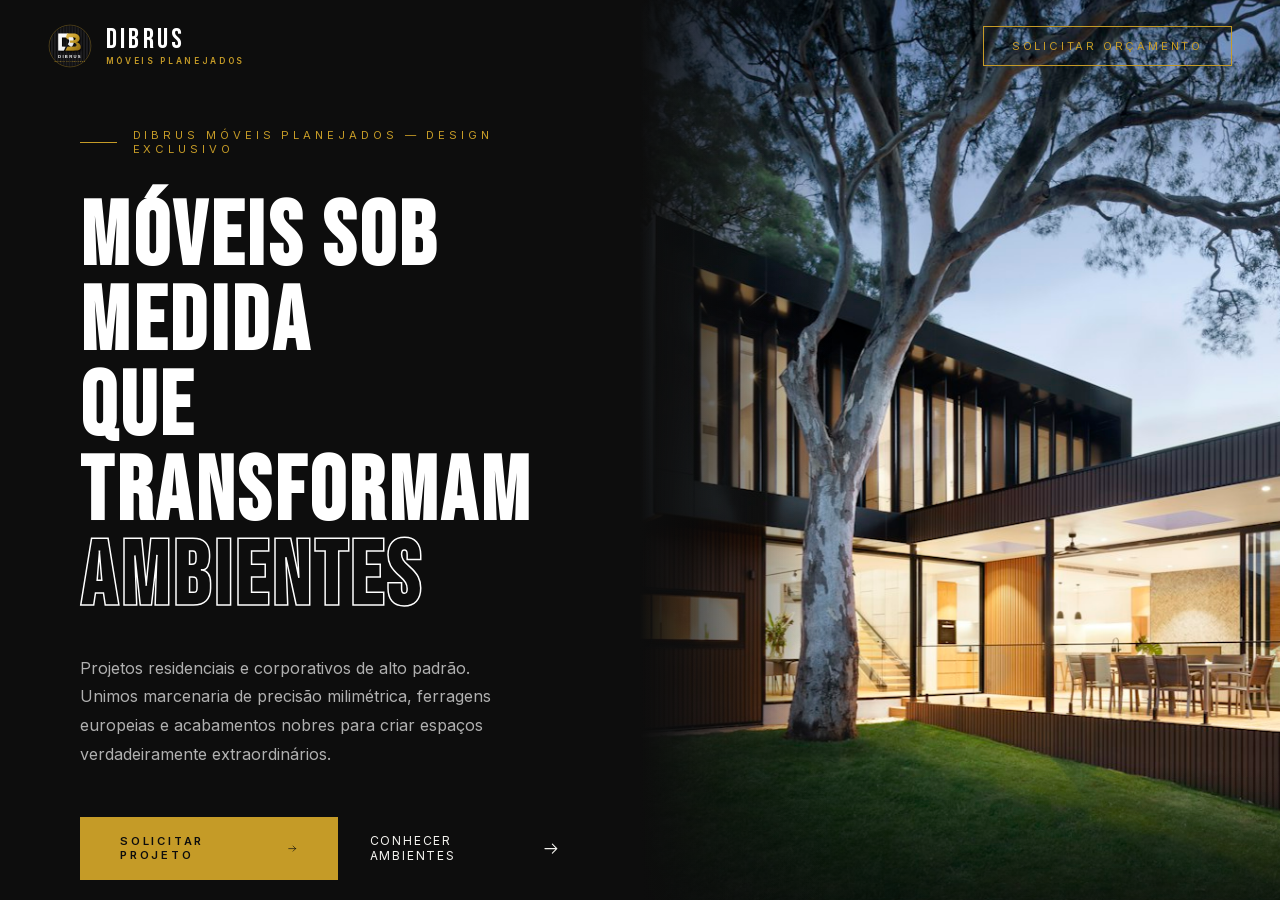
<file: index.html>
<!DOCTYPE html>
<html lang="en">
<head>
<meta charset="utf-8">
<meta name="viewport" content="width=device-width, initial-scale=1.0">
<title>Dibrus Móveis Planejados — Design System</title>
<!-- preview capture: the Overview frame reports once its hero intro has settled
     (tag, title lines, lead and actions fade up by load + 2.5 s; hero photo revealed) -->
<meta name="preview-ready-selector" content="body.ds-overview-ready">
<meta name="preview-ready-after-ms" content="300">
<!-- the Overview's own stylesheets and runtime: Bebas Neue + Playfair Display + Inter,
     the page's styles.css (tokens, nav, sections) and the Iconify runtime -->
<link href="https://fonts.googleapis.com" rel="preconnect">
<link crossorigin="" href="https://fonts.gstatic.com" rel="preconnect">
<link rel="stylesheet" href="assets/overview/assets/css2_13ddf91fdf43.css">
<link rel="stylesheet" href="assets/overview/assets/css/styles.css">
<script src="assets/overview/assets/iconify_654a1ef798a3.js"></script>
<style>
/* ================================================================ catalog shell
   Routing and layout only. The navbar is the Overview's own .nav (styles.css), drawn over the
   frame exactly where the page's fixed nav sits; it takes .scrolled at the page's own 80px. */
html, body { height: 100%; }
body { overflow: hidden; }
#overview-frame { position: fixed; inset: 0; width: 100%; height: 100%; border: 0; display: block; z-index: 0; background: var(--black); }
#ds-nav .nav-links a.is-on { color: var(--gold); }
#ds-nav .nav-links a.is-on::after { width: 100%; }
#ds-nav [aria-disabled="true"] { opacity: .35; pointer-events: none; }
/* the page swaps its link row for a hamburger under 768px; the catalog keeps its two views visible */
@media (max-width: 768px) {
  #ds-nav .nav-links { display: flex; gap: 1.5rem; }
}
@media (max-width: 480px) {
  #ds-nav, #ds-nav.scrolled { padding-left: 1.25rem; padding-right: 1.25rem; }
  #ds-nav .nav-links { gap: 1.1rem; }
  #ds-nav .nav-links a { letter-spacing: .14em; }
}

/* ------------------------------------------------------------ components view
   Scoped to the Components view; the Overview frame is untouched (parked, hidden, behind it).
   Ground: the page's own body (--black) — its principal background; the page has no animated one. */
#view-components { position: fixed; top: var(--ds-navh, 67px); left: 0; right: 0; bottom: 0; z-index: 10; display: none; background: var(--black); }
body.is-components #view-components { display: grid; grid-template-columns: 248px minmax(0, 1fr); }
body.is-components #overview-frame { visibility: hidden; }

/* sidebar: its own dark glass (the scrolled nav's surface) so labels stay legible over any specimen */
#ds-side { position: relative; z-index: 3; min-height: 0; overflow-y: auto; padding: 40px 20px 40px 32px; display: flex; flex-direction: column; gap: 2px;
  background: rgba(13, 13, 13, 0.95); -webkit-backdrop-filter: blur(20px); backdrop-filter: blur(20px);
  border-right: 1px solid rgba(197, 155, 39, 0.1); scrollbar-width: none; }
#ds-side::-webkit-scrollbar { display: none; }
#ds-side .section-tag { margin-bottom: 22px; }
#ds-side a { display: flex; align-items: baseline; gap: 14px; padding: 9px 0; font-size: .7rem; letter-spacing: .2em; text-transform: uppercase;
  color: var(--white-dim); transition: color .3s ease; }
#ds-side a b { font-weight: 400; color: var(--gray-light); font-variant-numeric: tabular-nums; transition: color .3s ease; }
#ds-side a:hover, #ds-side a.is-current, #ds-side a:hover b, #ds-side a.is-current b { color: var(--gold); }

#ds-main { position: relative; min-width: 0; min-height: 0; overflow-y: auto; overflow-x: hidden; padding: 56px clamp(20px, 3.6vw, 56px) 160px; }
#ds-main > .ds-group { max-width: 1180px; }
.ds-group { padding-bottom: 120px; }
.ds-head { margin-bottom: 44px; padding-bottom: 28px; border-bottom: 1px solid rgba(197, 155, 39, 0.15); }
.ds-head .section-title { margin-bottom: 0; }
.ds-sub { display: flex; margin: 56px 0 22px; }
.ds-head + .ds-sub { margin-top: 0; }
.ds-spec { margin: 0 0 64px; }
.ds-spec:last-child { margin-bottom: 0; }
.ds-spec > h3 { margin: 0 0 18px; font-family: var(--display); font-size: 1.3rem; font-weight: 400; letter-spacing: .1em; color: var(--white); }
.ds-meta { display: block; margin-top: 14px; font: 400 11.5px/1.6 ui-monospace, SFMono-Regular, Menlo, monospace; color: var(--gray-light); overflow-wrap: anywhere; }
.ds-meta b { font-weight: 500; color: var(--white-dim); }
.ds-note { margin-top: 8px; max-width: 78ch; font-size: 13px; line-height: 1.65; color: var(--gray-light); }
.ds-note code { font: 11.5px ui-monospace, SFMono-Regular, Menlo, monospace; color: var(--white-dim); }
.ds-row { display: flex; flex-wrap: wrap; align-items: center; gap: 24px 36px; }
.ds-row.ds-top { align-items: flex-start; }
.ds-cell { display: flex; flex-direction: column; align-items: flex-start; gap: 14px; min-width: 0; }
.ds-cell > small { font-size: .6rem; letter-spacing: .25em; text-transform: uppercase; color: var(--gray-light); }
.ds-w-xs { width: 100%; max-width: 300px; }
.ds-w-sm { width: 100%; max-width: 420px; }
.ds-w-md { width: 100%; max-width: 580px; }
.ds-replay { margin-top: 26px; }
.ds-live { position: relative; }

/* specimen contexts: the page's fixed layers are placed inside their specimen box */
#ds-main .nav { position: absolute; z-index: 2; }
#ds-main .mobile-nav { position: absolute; z-index: 1; }
.ds-fit { width: 100vw; }                                   /* zoomed to the column by script */
.ds-herostage { position: relative; }
.ds-navstage { position: relative; height: 150px; overflow: hidden; background: var(--black); box-shadow: inset 0 0 0 1px rgba(197, 155, 39, 0.1); }
.ds-navstage > img { position: absolute; inset: 0; width: 100%; height: 100%; object-fit: cover; }
.ds-barstage { position: relative; background: var(--black); box-shadow: inset 0 0 0 1px rgba(197, 155, 39, 0.1); }
#ds-main .ds-barstage > .nav { position: relative; }
.ds-still, .ds-still * { opacity: 1 !important; transform: none !important; animation: none !important; }
.ds-hold, .ds-hold * { animation-play-state: paused !important; }
.ds-flow { position: static !important; transform: none !important; inset: auto !important; }
.ds-bare { opacity: 1 !important; visibility: visible !important; display: block !important; background: none !important; }

/* typography: role | live sample | declared size */
.ds-type { display: grid; grid-template-columns: 200px minmax(0, 1fr) 210px; gap: 28px; align-items: center; padding: 26px 0; border-top: 1px solid rgba(197, 155, 39, 0.1); }
.ds-type:first-child { border-top: 0; padding-top: 0; }
.ds-type:last-child { border-bottom: 1px solid rgba(197, 155, 39, 0.1); }
.ds-type .role { font-size: 13px; font-weight: 600; color: var(--white); }
.ds-type .face { margin-top: 4px; font-size: 12.5px; line-height: 1.45; color: var(--gray-light); }
.ds-type .ds-meta { margin-top: 6px; font-size: 10.5px; }
.ds-type .sample { min-width: 0; overflow-wrap: anywhere; }
.ds-type .sample > * { margin: 0 !important; }
.ds-type .sample .nav-links, #ds-main .ds-linkstates .nav-links { display: flex; }
.ds-type .sample .marquee-item { padding: 0; }
.ds-type .sample .about-accent { display: block; }
#ds-main .ds-type [data-fit] { font-size: clamp(3rem, 7vw, 7rem); line-height: 1; }
.ds-type .sizes { text-align: right; font: 400 11.5px/1.6 ui-monospace, SFMono-Regular, Menlo, monospace; color: var(--white-dim); }

/* colors: live chip on its surface + label, value, token, use */
.ds-colors { display: grid; grid-template-columns: repeat(auto-fill, minmax(260px, 1fr)); gap: 22px 28px; }
.ds-sw { display: grid; grid-template-columns: 76px minmax(0, 1fr); gap: 14px; align-items: start; }
.ds-chip { position: relative; height: 76px; overflow: hidden; display: grid; place-items: center; background: var(--black); box-shadow: inset 0 0 0 1px rgba(197, 155, 39, 0.15); }
.ds-chip::after { content: ""; position: absolute; inset: 0; box-shadow: inset 0 0 0 1px rgba(197, 155, 39, 0.15); pointer-events: none; }
.ds-chip .fill { position: absolute; inset: 0; }
.ds-chip .edge { position: absolute; inset: 18px; }
.ds-chip img { position: absolute; inset: 0; width: 100%; height: 100%; object-fit: cover; }
.ds-chip .aa { position: relative; font-family: var(--display); font-size: 34px; line-height: 1; letter-spacing: .04em; }
.ds-sw strong, .ds-fam > strong { display: block; font-size: 13px; font-weight: 600; color: var(--white); }
.ds-sw code { display: block; margin-top: 3px; font: 11px/1.5 ui-monospace, SFMono-Regular, Menlo, monospace; color: var(--white-dim); overflow-wrap: anywhere; }
.ds-sw code.tok { color: var(--gold); }
.ds-sw p { margin-top: 4px; font-size: 12px; line-height: 1.5; color: var(--gray-light); }
.ds-fam { margin-bottom: 30px; }
.ds-fam > strong { margin-bottom: 12px; }
.ds-states { display: grid; grid-template-columns: repeat(auto-fill, minmax(170px, 1fr)); gap: 16px; }
.ds-state { display: flex; flex-direction: column; gap: 6px; min-width: 0; }
.ds-state small { font-size: .6rem; letter-spacing: .25em; text-transform: uppercase; color: var(--gray-light); }
.ds-state code { font: 11px/1.5 ui-monospace, SFMono-Regular, Menlo, monospace; color: var(--white-dim); overflow-wrap: anywhere; }
.ds-state .ds-chip { height: 84px; }

/* backgrounds */
.ds-window { height: 300px; box-shadow: inset 0 0 0 1px rgba(197, 155, 39, 0.15); }
#ds-main .ds-bgspec { position: relative; height: 380px !important; min-height: 0 !important; padding: 0 !important; margin: 0; overflow: hidden !important; }

/* surfaces */
#ds-main .ds-tiles .service-card { height: 150px; }

/* icons: five to a row, identifier under each, source size and colour */
.ds-icons { display: grid; grid-template-columns: repeat(5, minmax(0, 1fr)); gap: 36px 18px; }
.ds-icon { display: flex; flex-direction: column; align-items: center; gap: 14px; text-align: center; min-width: 0; }
.ds-icon .stage-i { height: 48px; display: grid; place-items: center; }
.ds-icon code { font: 11px/1.45 ui-monospace, SFMono-Regular, Menlo, monospace; color: var(--white-dim); overflow-wrap: anywhere; }
.ds-icon code i { display: block; margin-top: 2px; font-style: normal; color: var(--gray-light); }

/* motion */
.ds-ease { display: grid; grid-template-columns: repeat(2, minmax(0, 1fr)); gap: 0 32px; }
.ds-ease > div { display: grid; grid-template-columns: 64px minmax(0, 1fr); gap: 18px; align-items: center; padding: 20px 0; border-top: 1px solid rgba(197, 155, 39, 0.1); }
.ds-ease svg { width: 64px; height: 64px; overflow: visible; }
.ds-ease strong { display: block; font-size: 13px; font-weight: 600; color: var(--white); }
.ds-ease code { display: block; margin-top: 3px; font: 11px/1.5 ui-monospace, SFMono-Regular, Menlo, monospace; color: var(--gold); overflow-wrap: anywhere; }
.ds-ease p { margin-top: 4px; font-size: 12px; line-height: 1.5; color: var(--gray-light); }
.ds-revealstage { padding: 40px 0 8px; border-top: 1px solid rgba(197, 155, 39, 0.1); }

/* forced states: the source's own :hover / :focus declarations, pinned for comparison */
#ds-main .btn-primary.ds-hover::before { transform: translateX(0); }
#ds-main .btn-outline.ds-hover { color: var(--gold); }
#ds-main .btn-outline.ds-hover .iconify { transform: translateX(4px); }
#ds-main .nav-cta.ds-hover { background: var(--gold); color: var(--black); }
#ds-main .btn-submit.ds-hover { background: var(--gold-dark); }
#ds-main .footer-socials a.ds-hover { border-color: var(--gold); color: var(--gold); background: rgba(197, 155, 39, 0.05); }
#ds-main .team-card-socials a.ds-hover { color: var(--gold); }
#ds-main .nav-links a.ds-hover { color: var(--gold); }
#ds-main .nav-links a.ds-hover::after { width: 100%; }
#ds-main .form-group input.ds-focus { border-bottom-color: var(--gold); }

/* navigation */
#ds-main .ds-burger .nav-hamburger { display: flex; }
.ds-phone { position: relative; width: 100%; max-width: 360px; height: 560px; overflow: hidden; background: var(--black); box-shadow: inset 0 0 0 1px rgba(197, 155, 39, 0.15); }
/* the page's own <=768px rules, applied inside the phone frame */
#ds-main .ds-phone .nav { padding: 1.25rem 1.5rem; }
#ds-main .ds-phone .nav-links, #ds-main .ds-phone .nav-cta { display: none; }
#ds-main .ds-phone .nav-hamburger { display: flex; }
#ds-main .ds-phone .mobile-nav a { font-size: 2rem; }

/* cards, data, media */
.ds-teamground { background: var(--black-light); padding: 40px; }
#ds-main .ds-stack { padding-top: 2rem; }
#ds-main .ds-framed { padding: 0 20px 20px 0; }
#ds-main .ds-bleed { margin-left: calc(-1 * clamp(20px, 3.6vw, 56px)); margin-right: calc(-1 * clamp(20px, 3.6vw, 56px)); }

@media (max-width: 1100px) {
  .ds-type { grid-template-columns: 170px minmax(0, 1fr); }
  .ds-type .sizes { grid-column: 2; text-align: left; }
}
@media (max-width: 767px) {
  body.is-components #view-components { grid-template-columns: minmax(0, 1fr); grid-template-rows: auto minmax(0, 1fr); }
  #ds-side { flex-direction: row; align-items: center; gap: 22px; overflow-x: auto; overflow-y: hidden; padding: 14px 16px;
    border-right: 0; border-bottom: 1px solid rgba(197, 155, 39, 0.1); }
  #ds-side .section-tag { display: none; }
  #ds-side a { flex: 0 0 auto; padding: 2px 0; white-space: nowrap; }
  #ds-main { padding: 32px 16px 120px; }
  #ds-main .ds-bleed { margin-left: -16px; margin-right: -16px; }
  .ds-group { padding-bottom: 88px; }
  .ds-type { grid-template-columns: minmax(0, 1fr); gap: 10px; }
  .ds-type .sizes { grid-column: auto; }
  .ds-colors { grid-template-columns: minmax(0, 1fr); }
  .ds-icons { grid-template-columns: repeat(3, minmax(0, 1fr)); }
  .ds-ease { grid-template-columns: minmax(0, 1fr); }
  .ds-window { height: 220px; }
  #ds-main .ds-bgspec { height: 260px !important; }
  .ds-teamground { padding: 24px 16px; }
}
</style>
</head>
<body>

<!-- navigation: the Overview's own .nav (logo, link row, CTA); its links route the two views -->
<nav class="nav" id="ds-nav">
<a class="nav-logo" href="#overview" data-ds-goto="">
<img src="assets/overview/assets/images/dibrus-emblem.svg" alt="Dibrus Logo" class="nav-logo-emblem"/>
<span class="nav-logo-text">
<span class="nav-logo-title">DIBRUS</span>
<span class="nav-logo-sub">Móveis Planejados</span>
</span>
</a>
<a class="nav-cta" href="#overview" data-ds-goto="booking">Solicitar Orçamento</a>
</nav>

<iframe id="overview-frame" title="Overview" src="assets/overview/design-system.html"></iframe>

<div id="view-components">
<aside id="ds-side">
<div class="section-tag"><span class="section-tag-line"></span><span class="section-tag-text">Components</span></div>
<a href="#components-typography"><b>01</b>Typography</a>
<a href="#components-colors"><b>02</b>Colors</a>
<a href="#components-backgrounds"><b>03</b>Backgrounds</a>
<a href="#components-surfaces"><b>04</b>Surfaces</a>
<a href="#components-icons"><b>05</b>Icons</a>
<a href="#components-motion"><b>06</b>Motion</a>
<a href="#components-actions"><b>07</b>Actions</a>
<a href="#components-navigation"><b>08</b>Navigation</a>
<a href="#components-forms"><b>09</b>Inputs and forms</a>
<a href="#components-cards"><b>10</b>Cards</a>
<a href="#components-data"><b>11</b>Data display</a>
<a href="#components-media"><b>12</b>Media</a>
<a href="#components-content"><b>13</b>Content groups</a>
</aside>
<main id="ds-main">

<!-- ============================================================ 01 typography -->
<section class="ds-group" id="components-typography">
<div class="ds-head"><div class="section-tag"><span class="section-tag-line"></span><span class="section-tag-text">Foundations · 01</span></div><h2 class="section-title">TYPOGRAPHY</h2></div>
<div class="ds-types">
<div class="ds-type"><div><div class="role">Watermark wide</div><div class="face">Bebas Neue · 400</div><code class="ds-meta">.testimonial-bg-text · rgba(197,155,39,.03)</code></div><div class="sample"><div class="testimonial-bg-text ds-flow" data-fit>DIBRUS</div></div><div class="sizes">20vw | 25vw | 30vw</div></div>
<div class="ds-type"><div><div class="role">Watermark</div><div class="face">Bebas Neue · 400</div><code class="ds-meta">.about-accent · rgba(197,155,39,.06)</code></div><div class="sample"><div class="about-accent ds-flow">DB</div></div><div class="sizes">10rem</div></div>
<div class="ds-type"><div><div class="role">Display 1</div><div class="face">Bebas Neue · 400</div><code class="ds-meta">.hero-title span · line-height .95 · tracking .04em</code></div><div class="sample"><h1 class="hero-title ds-still"><span>DIBRUS MÓVEIS</span></h1></div><div class="sizes">clamp(3.5rem, 7vw, 7rem) | clamp(2.2rem, 10vw, 2.8rem) | 2rem</div></div>
<div class="ds-type"><div><div class="role">Display outline</div><div class="face">Bebas Neue · 400 · stroke</div><code class="ds-meta">.hero-title .title-stroke · -webkit-text-stroke 1.5px var(--white)</code></div><div class="sample"><h1 class="hero-title ds-still"><span class="title-stroke">PLANEJADOS</span></h1></div><div class="sizes">clamp(3.5rem, 7vw, 7rem) | clamp(2.2rem, 10vw, 2.8rem) | 2rem</div></div>
<div class="ds-type"><div><div class="role">Heading 1</div><div class="face">Bebas Neue · 400 + Playfair Display italic · 400</div><code class="ds-meta">.section-title · .italic</code></div><div class="sample"><h2 class="section-title">LOREM <span class="italic">Ipsum</span> DOLOR</h2></div><div class="sizes">clamp(2.5rem, 4vw, 4rem) | clamp(2rem, 6vw, 3rem) | 1.8rem | 1.6rem</div></div>
<div class="ds-type"><div><div class="role">Menu link</div><div class="face">Bebas Neue · 400</div><code class="ds-meta">.mobile-nav a · tracking .15em · --white-dim</code></div><div class="sample"><div class="mobile-nav ds-flow ds-bare"><a href="#about">Nossa História</a></div></div><div class="sizes">2.5rem | 2rem | 1.6rem</div></div>
<div class="ds-type"><div><div class="role">Numeral</div><div class="face">Bebas Neue · 400</div><code class="ds-meta">.stat-number · --gold</code></div><div class="sample"><div class="stat-number">15K+</div></div><div class="sizes">2.8rem | 2.2rem</div></div>
<div class="ds-type"><div><div class="role">Footer wordmark</div><div class="face">Bebas Neue · 400</div><code class="ds-meta">.footer-brand-name · .gold · tracking .1em</code></div><div class="sample"><div class="footer-brand-name"><img src="assets/overview/assets/images/dibrus-emblem.svg" alt="Dibrus Logo" class="nav-logo-emblem"/><span class="nav-logo-text"><span class="nav-logo-title">DIBRUS</span><span class="nav-logo-sub">Móveis Planejados</span></span></div></div><div class="sizes">2rem | 1.6rem</div></div>
<div class="ds-type"><div><div class="role">Wordmark</div><div class="face">Bebas Neue · 400 + Playfair Display italic · 400</div><code class="ds-meta">.nav-logo</code></div><div class="sample"><a class="nav-logo" href="#"><img src="assets/overview/assets/images/dibrus-emblem.svg" alt="Dibrus Logo" class="nav-logo-emblem"/><span class="nav-logo-text"><span class="nav-logo-title">DIBRUS</span><span class="nav-logo-sub">Móveis Planejados</span></span></a></div><div class="sizes">1.8rem | 1.4rem | 1.2rem</div></div>
<div class="ds-type"><div><div class="role">Price</div><div class="face">Bebas Neue · 400</div><code class="ds-meta">.service-price · --gold</code></div><div class="sample"><span class="service-price">R$ 45</span></div><div class="sizes">1.6rem | 1.3rem</div></div>
<div class="ds-type"><div><div class="role">Quote</div><div class="face">Playfair Display · italic 400</div><code class="ds-meta">.testimonial-quote · line-height 1.8 · --white-dim</code></div><div class="sample"><p class="testimonial-quote">"Lorem ipsum dolor sit amet, consectetur adipiscing elit -- sed do eiusmod tempor."</p></div><div class="sizes">1.5rem | 1.15rem | 1rem | 0.9rem</div></div>
<div class="ds-type"><div><div class="role">Card title</div><div class="face">Bebas Neue · 400</div><code class="ds-meta">.service-name · tracking .1em</code></div><div class="sample"><h3 class="service-name">LOREM IPSUM</h3></div><div class="sizes">1.4rem | 1.2rem</div></div>
<div class="ds-type"><div><div class="role">Name</div><div class="face">Bebas Neue · 400</div><code class="ds-meta">.team-card-name · tracking .1em</code></div><div class="sample"><div class="team-card-name">LOREM IPSUM</div></div><div class="sizes">1.3rem</div></div>
<div class="ds-type"><div><div class="role">Ticker</div><div class="face">Bebas Neue · 400 · uppercase</div><code class="ds-meta">.marquee-item span · tracking .2em · --gray</code></div><div class="sample"><div class="marquee-item"><span>Lorem Ipsum</span></div></div><div class="sizes">1.3rem | 1rem | 0.85rem</div></div>
<div class="ds-type"><div><div class="role">Caption title</div><div class="face">Bebas Neue · 400</div><code class="ds-meta">.gallery-overlay-text · .testimonial-author-name · tracking .15em</code></div><div class="sample"><div class="testimonial-author-name">LOREM IPSUM</div></div><div class="sizes">1.1rem</div></div>
<div class="ds-type"><div><div class="role">Column title</div><div class="face">Bebas Neue · 400</div><code class="ds-meta">.footer-col-title · tracking .15em</code></div><div class="sample"><div class="footer-col-title">LOREM IPSUM</div></div><div class="sizes">1rem | 0.9rem</div></div>
<div class="ds-type"><div><div class="role">Lead</div><div class="face">Inter · 400</div><code class="ds-meta">.hero-desc · line-height 1.8 · --gray-light</code></div><div class="sample"><p class="hero-desc ds-still">Condensed Bebas Neue capitals, gold Playfair italics and warm, desaturated photography on near-black.</p></div><div class="sizes">1rem | 0.9rem | 0.85rem</div></div>
<div class="ds-type"><div><div class="role">Text 1</div><div class="face">Inter · 400</div><code class="ds-meta">.about-text · line-height 1.9 · --gray-light</code></div><div class="sample"><p class="about-text">Lorem ipsum dolor sit amet, consectetur adipiscing elit, sed do eiusmod tempor incididunt ut labore et dolore magna aliqua.</p></div><div class="sizes">0.95rem | 0.9rem</div></div>
<div class="ds-type"><div><div class="role">Text 2</div><div class="face">Inter · 400</div><code class="ds-meta">.service-desc · .footer-brand-desc · --gray</code></div><div class="sample"><p class="service-desc">Lorem ipsum dolor sit amet consectetur, adipiscing elit sed do eiusmod tempor.</p></div><div class="sizes">0.85rem | 0.8rem</div></div>
<div class="ds-type"><div><div class="role">Nav link</div><div class="face">Inter · 400 · uppercase</div><code class="ds-meta">.nav-links a · tracking .2em · --gray-light</code></div><div class="sample"><ul class="nav-links"><li><a href="#about">Nossa História</a></li></ul></div><div class="sizes">0.75rem</div></div>
<div class="ds-type"><div><div class="role">Legal</div><div class="face">Inter · 400</div><code class="ds-meta">.footer-bottom p · tracking .1em · --gray</code></div><div class="sample"><div class="footer-bottom" style="border:0;padding:0"><p>2025 BLADE &amp; CO. Todos os direitos reservados.</p></div></div><div class="sizes">0.75rem | 0.65rem</div></div>
<div class="ds-type"><div><div class="role">Button</div><div class="face">Inter · 600 · uppercase</div><code class="ds-meta">.btn-primary · tracking .25em</code></div><div class="sample"><a class="btn-primary" href="#booking">
<span>Lorem Ipsum Dolor</span>
<svg aria-hidden="true" class="iconify iconify--solar" data-icon="solar:arrow-right-linear" height="1em" role="img" viewBox="0 0 24 24" width="1em" xmlns="http://www.w3.org/2000/svg"><path d="M4 12h16m0 0l-6-6m6 6l-6 6" fill="none" stroke="currentColor" stroke-linecap="round" stroke-linejoin="round" stroke-width="1.5"/></svg>
</a></div><div class="sizes">0.7rem | 0.65rem</div></div>
<div class="ds-type"><div><div class="role">Eyebrow</div><div class="face">Inter · 400 · uppercase</div><code class="ds-meta">.hero-tag-text · tracking .35em · --gold</code></div><div class="sample"><div class="hero-tag ds-still"><span class="hero-tag-line"></span><span class="hero-tag-text">Lorem Ipsum -- Dolor Sit Amet</span></div></div><div class="sizes">0.7rem | 0.6rem</div></div>
<div class="ds-type"><div><div class="role">Meta</div><div class="face">Inter · 400 · uppercase</div><code class="ds-meta">.team-card-role · .stat-label · .service-duration · tracking .2em</code></div><div class="sample"><div class="team-card-role">Lorem &amp; Ipsum Dolor</div></div><div class="sizes">0.7rem | 0.6rem</div></div>
<div class="ds-type"><div><div class="role">Section tag</div><div class="face">Inter · 400 · uppercase</div><code class="ds-meta">.section-tag-text · tracking .35em · --gold</code></div><div class="sample"><div class="section-tag"><span class="section-tag-line"></span><span class="section-tag-text">Lorem Ipsum</span></div></div><div class="sizes">0.65rem | 0.6rem</div></div>
<div class="ds-type"><div><div class="role">Form label</div><div class="face">Inter · 400 · uppercase</div><code class="ds-meta">.form-group label · tracking .25em · --gray-light</code></div><div class="sample"><div class="form-group"><label>Nome</label></div></div><div class="sizes">0.65rem | 0.6rem</div></div>
</div>
<p class="ds-note">Only Bebas Neue 400, Inter 400 / 600 and Playfair Display italic 400 are rendered by the page (all local <code>.woff2</code> via <code>css2_13ddf91fdf43.css</code>). The wide watermark is scaled to the column here; the right column lists the declared sizes, widest viewport first.</p>
</section>

<!-- ============================================================ 02 colors -->
<section class="ds-group" id="components-colors">
<div class="ds-head"><div class="section-tag"><span class="section-tag-line"></span><span class="section-tag-text">Foundations · 02</span></div><h2 class="section-title">COLORS</h2></div>

<div class="section-tag ds-sub"><span class="section-tag-line"></span><span class="section-tag-text">Brand and Accent</span></div>
<div class="ds-colors">
<div class="ds-sw"><div class="ds-chip"><span class="fill" style="background:var(--gold)"></span></div><div><strong>Gold</strong><code>#C59B27</code><code class="tok">--gold</code><p>Primary buttons, eyebrows, italic accents, prices, icons, marquee dots</p></div></div>
<div class="ds-sw"><div class="ds-chip"><span class="fill" style="background:var(--gold-dark)"></span></div><div><strong>Gold deep</strong><code>#A67F1A</code><code class="tok">--gold-dark</code><p>Primary-button hover sweep, submit hover</p></div></div>
</div>

<div class="section-tag ds-sub"><span class="section-tag-line"></span><span class="section-tag-text">Surfaces</span></div>
<div class="ds-colors">
<div class="ds-sw"><div class="ds-chip"><span class="fill" style="background:var(--black)"></span></div><div><strong>Page ground</strong><code>#0D0D0D</code><code class="tok">--black</code><p>Body, service cards, mobile menu, image mats, select options</p></div></div>
<div class="ds-sw"><div class="ds-chip"><span class="fill" style="background:var(--black-light)"></span></div><div><strong>Section ground</strong><code>#161616</code><code class="tok">--black-light</code><p>Team section</p></div></div>
<div class="ds-sw"><div class="ds-chip"><img alt="" src="assets/overview/assets/photo-1622286342621-4bd786c244_49252f554553.avif"><span class="fill" style="top:22px;bottom:22px;background:rgba(13,13,13,0.95);-webkit-backdrop-filter:blur(20px);backdrop-filter:blur(20px);border-bottom:1px solid rgba(197,155,39,0.1)"></span></div><div><strong>Nav glass</strong><code>rgba(13, 13, 13, 0.95) · blur(20px)</code><p>.nav.scrolled, past 80px of scroll</p></div></div>
</div>

<div class="section-tag ds-sub"><span class="section-tag-line"></span><span class="section-tag-text">Text and Icons</span></div>
<div class="ds-colors">
<div class="ds-sw"><div class="ds-chip"><span class="aa" style="color:var(--white)">Aa</span></div><div><strong>Primary text</strong><code>#FFFFFF</code><code class="tok">--white</code><p>Headings, logo, names, input text</p></div></div>
<div class="ds-sw"><div class="ds-chip"><span class="aa" style="color:var(--white-dim)">Aa</span></div><div><strong>Soft text</strong><code>#F4F3EF</code><code class="tok">--white-dim</code><p>Quotes, text link CTA, mobile menu links</p></div></div>
<div class="ds-sw"><div class="ds-chip"><span class="aa" style="color:var(--gray-light)">Aa</span></div><div><strong>Secondary text</strong><code>#B0B0B0</code><code class="tok">--gray-light</code><p>Lead and body copy, nav links, form labels, social glyphs</p></div></div>
<div class="ds-sw"><div class="ds-chip"><span class="aa" style="color:var(--gray)">Aa</span></div><div><strong>Muted text</strong><code>#888888</code><code class="tok">--gray</code><p>Card copy, marquee, stat labels, placeholders, footer</p></div></div>
<div class="ds-sw"><div class="ds-chip"><span class="aa" style="color:var(--gold)">Aa</span></div><div><strong>Accent text and icons</strong><code>#C59B27</code><code class="tok">--gold</code><p>Italic title words, roles, eyebrows, service and contact icons</p></div></div>
<div class="ds-sw"><div class="ds-chip"><span class="aa" style="color:transparent;-webkit-text-stroke:1.5px var(--white)">Aa</span></div><div><strong>Outline text</strong><code>transparent · stroke 1.5px #FFFFFF</code><p>.title-stroke, third hero title line</p></div></div>
</div>

<div class="section-tag ds-sub"><span class="section-tag-line"></span><span class="section-tag-text">Borders</span></div>
<div class="ds-colors">
<div class="ds-sw"><div class="ds-chip"><span class="edge" style="inset:18px 0 auto 0;border-top:1px solid rgba(197,155,39,0.1)"></span><span class="edge" style="inset:auto 0 18px 0;border-bottom:1px solid rgba(197,155,39,0.1)"></span></div><div><strong>Hairline</strong><code>rgba(197, 155, 39, 0.1)</code><p>Marquee band, service grid gaps, price rows, footer rules, scrolled nav</p></div></div>
<div class="ds-sw"><div class="ds-chip"><span class="edge" style="inset:auto 10px 30px 10px;border-top:1px solid rgba(197,155,39,0.15)"></span></div><div><strong>Divider</strong><code>rgba(197, 155, 39, 0.15)</code><p>Top rule of the stats row</p></div></div>
<div class="ds-sw"><div class="ds-chip"><span class="edge" style="border:1px solid rgba(197,155,39,0.2)"></span></div><div><strong>Field and square</strong><code>rgba(197, 155, 39, 0.2)</code><p>Input underline, footer social squares</p></div></div>
<div class="ds-sw"><div class="ds-chip"><span class="edge" style="border:1px solid var(--gold)"></span></div><div><strong>Gold line</strong><code>1px solid #C59B27</code><code class="tok">--gold</code><p>Nav CTA, booking frame, pager dots, focused field, tag lines</p></div></div>
<div class="ds-sw"><div class="ds-chip"><img alt="" src="assets/overview/assets/photo-1503951914875-452162b0f3_6a26d7b8dbf9.avif"><span class="edge" style="inset:26px 10px 10px 26px;border:5px solid var(--black);background:#1a1a1a url(assets/overview/assets/photo-1599351431202-1e0f013789_d9786b1e3f2f.avif) center/cover"></span></div><div><strong>Image mat</strong><code>5px solid #0D0D0D</code><code class="tok">--black</code><p>Secondary photo of the about image stack</p></div></div>
</div>

<div class="section-tag ds-sub"><span class="section-tag-line"></span><span class="section-tag-text">Interactive States</span></div>
<div class="ds-fam"><strong>Primary button · .btn-primary</strong><div class="ds-states">
<div class="ds-state"><div class="ds-chip"><span class="fill" style="background:var(--gold)"></span></div><small>Default</small><code>--gold #C59B27</code></div>
<div class="ds-state"><div class="ds-chip"><span class="fill" style="background:var(--gold)"></span><span class="fill" style="background:var(--gold-dark);right:35%"></span></div><small>Hover</small><code>::before --gold-dark, translateX(-101% → 0)</code></div>
</div></div>
<div class="ds-fam"><strong>Outline CTA · .nav-cta</strong><div class="ds-states">
<div class="ds-state"><div class="ds-chip"><span class="edge" style="inset:24px 18px;border:1px solid var(--gold)"></span><span class="aa" style="font-size:18px;color:var(--gold)">AA</span></div><small>Default</small><code>border + text --gold</code></div>
<div class="ds-state"><div class="ds-chip"><span class="edge" style="inset:24px 18px;background:var(--gold);border:1px solid var(--gold)"></span><span class="aa" style="font-size:18px;color:var(--black)">AA</span></div><small>Hover</small><code>bg --gold · text --black</code></div>
</div></div>
<div class="ds-fam"><strong>Links · .nav-links a · .btn-outline · .footer-col ul a</strong><div class="ds-states">
<div class="ds-state"><div class="ds-chip"><span class="aa" style="font-size:22px;color:var(--gray-light)">AA</span></div><small>Default</small><code>--gray-light · --white-dim · --gray</code></div>
<div class="ds-state"><div class="ds-chip"><span class="aa" style="font-size:22px;color:var(--gold)">AA</span><span class="edge" style="inset:auto 26px 22px 26px;border-top:1px solid var(--gold)"></span></div><small>Hover</small><code>--gold · nav underline width 0 → 100%</code></div>
</div></div>
<div class="ds-fam"><strong>Field · .form-group input / select</strong><div class="ds-states">
<div class="ds-state"><div class="ds-chip"><span class="edge" style="inset:auto 14px 26px 14px;border-bottom:1px solid rgba(197,155,39,0.2)"></span></div><small>Default</small><code>border-bottom rgba(197,155,39,.2)</code></div>
<div class="ds-state"><div class="ds-chip"><span class="edge" style="inset:auto 14px 26px 14px;border-bottom:1px solid var(--gold)"></span></div><small>Focus</small><code>border-bottom-color --gold</code></div>
</div></div>
<div class="ds-fam"><strong>Social square · .footer-socials a</strong><div class="ds-states">
<div class="ds-state"><div class="ds-chip"><span class="edge" style="inset:22px auto auto calc(50% - 20px);width:40px;height:40px;border:1px solid rgba(197,155,39,0.2)"></span></div><small>Default</small><code>border rgba(197,155,39,.2) · --gray-light</code></div>
<div class="ds-state"><div class="ds-chip"><span class="edge" style="inset:22px auto auto calc(50% - 20px);width:40px;height:40px;border:1px solid var(--gold);background:rgba(197,155,39,0.05)"></span></div><small>Hover</small><code>border --gold · bg rgba(197,155,39,.05)</code></div>
</div></div>
<div class="ds-fam"><strong>Pager dot · .testimonial-dot</strong><div class="ds-states">
<div class="ds-state"><div class="ds-chip"><span class="edge" style="inset:auto;position:relative;width:8px;height:8px;border-radius:50%;border:1px solid var(--gold)"></span></div><small>Default</small><code>1px --gold ring</code></div>
<div class="ds-state"><div class="ds-chip"><span class="edge" style="inset:auto;position:relative;width:8px;height:8px;border-radius:50%;border:1px solid var(--gold);background:var(--gold);transform:scale(1.2)"></span></div><small>Active</small><code>fill --gold · scale(1.2)</code></div>
</div></div>

<div class="section-tag ds-sub"><span class="section-tag-line"></span><span class="section-tag-text">Overlays</span></div>
<div class="ds-colors">
<div class="ds-sw"><div class="ds-chip"><img alt="" src="assets/overview/assets/photo-1605497788044-5a32c70784_266f9d369e98.avif"><span class="fill" style="background:linear-gradient(to top, rgba(13,13,13,0.8) 0%, transparent 60%)"></span></div><div><strong>Caption fade</strong><code>linear-gradient(to top, rgba(13,13,13,.8) 0%, transparent 60%)</code><p>.gallery-overlay, on hover (always on under 768px)</p></div></div>
<div class="ds-sw"><div class="ds-chip"><img alt="" src="assets/overview/assets/photo-1621605815971-fbc98d6650_2ef33d15070f.avif"><span class="fill" style="background:linear-gradient(to right, var(--black) 0%, transparent 30%), linear-gradient(to top, var(--black) 0%, transparent 20%)"></span></div><div><strong>Hero fade</strong><code>linear-gradient(to right, --black 0%, transparent 30%), linear-gradient(to top, --black 0%, transparent 20%)</code><p>.hero-image::after, joins the photo to the page ground</p></div></div>
<div class="ds-sw"><div class="ds-chip"><span class="fill" style="background:linear-gradient(135deg, rgba(197,155,39,0.08) 0%, transparent 50%)"></span></div><div><strong>Card sheen</strong><code>linear-gradient(135deg, rgba(197,155,39,.08) 0%, transparent 50%)</code><p>.service-card::before, on hover</p></div></div>
<div class="ds-sw"><div class="ds-chip"><img alt="" src="assets/overview/assets/photo-1621605815971-fbc98d6650_df200a8ce972.jpg"><span class="fill" style="background:rgba(197,155,39,0.2)"></span></div><div><strong>Photo tint</strong><code>rgba(197, 155, 39, 0.2)</code><p>.instagram-item::after, on hover</p></div></div>
<div class="ds-sw"><div class="ds-chip"><span class="aa" style="font-size:44px;color:rgba(197,155,39,0.06)">B&amp;C</span></div><div><strong>Watermark ink</strong><code>rgba(197, 155, 39, 0.06) · 0.03</code><p>.about-accent monogram · .testimonial-bg-text word</p></div></div>
</div>
</section>

<!-- ============================================================ 03 backgrounds -->
<section class="ds-group" id="components-backgrounds">
<div class="ds-head"><div class="section-tag"><span class="section-tag-line"></span><span class="section-tag-text">Foundations · 03</span></div><h2 class="section-title">BACKGROUNDS</h2></div>
<article class="ds-spec">
<h3>Page ground</h3>
<div class="ds-window" aria-label="Page ground"></div>
<code class="ds-meta"><b>body</b> { background: var(--black) } · #0D0D0D — flat, and the ground of this whole Components view</code>
<p class="ds-note">The page has no animated or textured background: every section sits on this flat near-black, and imagery carries the atmosphere. This window looks straight through to the view's own ground.</p>
</article>
<article class="ds-spec">
<h3>Section ground · team</h3>
<div class="team ds-bgspec" aria-label="Team section ground"></div>
<code class="ds-meta"><b>.team</b> { background: var(--black-light) } · #161616 — the only section lifted off the page ground</code>
</article>
<article class="ds-spec">
<h3>Hero photo fade</h3>
<div class="hero-image ds-bgspec ds-hold" data-ds-parallax><img alt="Mestre barbeiro em ação" loading="eager" src="assets/overview/assets/photo-1621605815971-fbc98d6650_2ef33d15070f.avif"/></div>
<code class="ds-meta"><b>.hero-image</b> img heroImgReveal 1.8s var(--ease-out-expo) .5s (opacity 0 → 1, scale 1.2 → 1.05) · ::after linear-gradient(to right, --black 0%, transparent 30%), linear-gradient(to top, --black 0%, transparent 20%) · parallax translateY(scroll × .15)</code>
<p class="ds-note">The reveal plays when this specimen first comes into view; scrolling this column drives the page's own hero parallax.</p>
</article>
<article class="ds-spec">
<h3>Watermark backdrop · testimonials</h3>
<section class="testimonials ds-bgspec" aria-label="Watermark backdrop"><div class="testimonial-bg-text">LOREM IPSUM</div></section>
<code class="ds-meta"><b>.testimonial-bg-text</b> 20vw Bebas Neue · rgba(197,155,39,.03) · centred, clipped by the section</code>
<p class="ds-note">Rendered at the source's 3% gold — as faint here as it is on the page.</p>
</article>
</section>

<!-- ============================================================ 04 surfaces -->
<section class="ds-group" id="components-surfaces">
<div class="ds-head"><div class="section-tag"><span class="section-tag-line"></span><span class="section-tag-text">Foundations · 04</span></div><h2 class="section-title">SURFACES</h2></div>
<article class="ds-spec">
<h3>Nav glass</h3>
<div class="ds-live"><div class="ds-fit"><div class="ds-navstage"><img alt="" src="assets/overview/assets/photo-1633681926022-84c23e8cb2_d17fc64bbeff.avif"/><nav class="nav scrolled">
<a class="nav-logo" href="#">DIBRUS <span class="logo-ampersand">MÓVEIS</span> PLANEJADOS</a>
<ul class="nav-links">
<li><a href="#about">Nossa História</a></li>
<li><a href="#services">Serviços</a></li>
<li><a href="#gallery">Galeria</a></li>
<li><a href="#team">Barbeiros</a></li>
<li><a href="#testimonials">Avaliações</a></li>
</ul>
<a class="nav-cta" href="#booking">Lorem Ipsum</a>
<div class="nav-hamburger">
<span></span><span></span><span></span>
</div>
</nav></div></div></div>
<code class="ds-meta"><b>.nav.scrolled</b> rgba(13,13,13,.95) · backdrop-filter blur(20px) · border-bottom 1px rgba(197,155,39,.1) · padding 1rem 3rem</code>
<p class="ds-note">Shown over a photo so the 5% translucency and blur read; on the page it passes over the sections below the hero.</p>
</article>
<article class="ds-spec">
<h3>Tile on hairline grid</h3>
<div class="services-grid ds-tiles"><div class="service-card"></div><div class="service-card"></div><div class="service-card"></div><div class="service-card"></div></div>
<code class="ds-meta"><b>.services-grid</b> gap 1px on rgba(197,155,39,.1) · <b>.service-card</b> --black · hover translateY(-5px) + 135° gold sheen</code>
</article>
</section>

<!-- ============================================================ 05 icons -->
<section class="ds-group" id="components-icons">
<div class="ds-head"><div class="section-tag"><span class="section-tag-line"></span><span class="section-tag-text">Foundations · 05</span></div><h2 class="section-title">ICONS</h2></div>
<div class="ds-icons">
<figure class="ds-icon"><div class="stage-i"><svg style="font-size:2.2rem;color:var(--gold)" aria-hidden="true" class="iconify iconify--solar" data-icon="solar:scissors-bold" height="1em" role="img" viewBox="0 0 24 24" width="1em" xmlns="http://www.w3.org/2000/svg"><path d="M6.654 1.633a.75.75 0 0 0-1.308.735l5.794 10.304l-2.708 4.815a3.751 3.751 0 1 0-.136 3.303L12 14.202l3.704 6.588a3.75 3.75 0 1 0-.136-3.303l-2.708-4.815l5.794-10.304a.75.75 0 0 0-1.308-.735L12 11.142z" fill="currentColor"/></svg></div><code>solar:scissors-bold<i>.service-icon · 2.2rem</i></code></figure>
<figure class="ds-icon"><div class="stage-i"><svg style="font-size:2.2rem;color:var(--gold)" aria-hidden="true" class="iconify iconify--solar" data-icon="solar:fire-bold" height="1em" role="img" viewBox="0 0 24 24" width="1em" xmlns="http://www.w3.org/2000/svg"><path d="M12.832 21.801c3.126-.626 7.168-2.875 7.168-8.69c0-5.291-3.873-8.815-6.658-10.434c-.619-.36-1.342.113-1.342.828v1.828c0 1.442-.606 4.074-2.29 5.169c-.86.559-1.79-.278-1.894-1.298l-.086-.838c-.1-.974-1.092-1.565-1.87-.971C4.461 8.46 3 10.33 3 13.11C3 20.221 8.289 22 10.933 22q.232 0 .484-.015C10.111 21.874 8 21.064 8 18.444c0-2.05 1.495-3.435 2.631-4.11c.306-.18.663.055.663.41v.59c0 .45.175 1.155.59 1.637c.47.546 1.159-.026 1.214-.744c.018-.226.246-.37.442-.256c.641.375 1.46 1.175 1.46 2.473c0 2.048-1.129 2.99-2.168 3.357" fill="currentColor"/></svg></div><code>solar:fire-bold<i>.service-icon · 2.2rem</i></code></figure>
<figure class="ds-icon"><div class="stage-i"><svg style="font-size:2.2rem;color:var(--gold)" aria-hidden="true" class="iconify iconify--solar" data-icon="solar:crown-bold" height="1em" role="img" viewBox="0 0 24 24" width="1em" xmlns="http://www.w3.org/2000/svg"><path d="m20.092 14.326l.193-1.894c.103-1.011.17-1.678.117-2.099h.02c.871 0 1.578-.746 1.578-1.666S21.293 7 20.421 7s-1.579.746-1.579 1.667c0 .416.145.797.384 1.089c-.343.223-.792.695-1.468 1.405c-.52.547-.78.82-1.07.863a.84.84 0 0 1-.473-.07c-.268-.124-.447-.462-.804-1.139L13.527 7.25c-.22-.417-.405-.766-.572-1.047c.683-.368 1.15-1.117 1.15-1.98C14.105 2.994 13.163 2 12 2s-2.105.995-2.105 2.222c0 .864.467 1.613 1.15 1.98c-.167.282-.351.631-.572 1.048L8.59 10.816c-.358.676-.537 1.014-.805 1.139a.84.84 0 0 1-.473.07c-.29-.043-.55-.317-1.07-.864c-.676-.71-1.125-1.182-1.468-1.405c.24-.292.384-.673.384-1.09C5.158 7.747 4.45 7 3.578 7C2.708 7 2 7.746 2 8.667c0 .92.707 1.666 1.579 1.666h.019c-.054.42.014 1.088.117 2.099l.193 1.894c.107 1.051.196 2.051.306 2.952h15.572c.11-.9.199-1.901.306-2.952M10.855 22h2.29c2.985 0 4.478 0 5.474-.94c.434-.412.71-1.152.908-2.116H4.473c.198.964.473 1.704.908 2.115C6.377 22 7.87 22 10.855 22" fill="currentColor"/></svg></div><code>solar:crown-bold<i>.service-icon · 2.2rem</i></code></figure>
<figure class="ds-icon"><div class="stage-i"><svg style="font-size:2.2rem;color:var(--gold)" aria-hidden="true" class="iconify iconify--solar" data-icon="solar:star-bold" height="1em" role="img" viewBox="0 0 24 24" width="1em" xmlns="http://www.w3.org/2000/svg"><path d="M9.153 5.408C10.42 3.136 11.053 2 12 2s1.58 1.136 2.847 3.408l.328.588c.36.646.54.969.82 1.182s.63.292 1.33.45l.636.144c2.46.557 3.689.835 3.982 1.776c.292.94-.546 1.921-2.223 3.882l-.434.507c-.476.557-.715.836-.822 1.18c-.107.345-.071.717.001 1.46l.066.677c.253 2.617.38 3.925-.386 4.506s-1.918.051-4.22-1.009l-.597-.274c-.654-.302-.981-.452-1.328-.452s-.674.15-1.328.452l-.596.274c-2.303 1.06-3.455 1.59-4.22 1.01c-.767-.582-.64-1.89-.387-4.507l.066-.676c.072-.744.108-1.116 0-1.46c-.106-.345-.345-.624-.821-1.18l-.434-.508c-1.677-1.96-2.515-2.941-2.223-3.882S3.58 8.328 6.04 7.772l.636-.144c.699-.158 1.048-.237 1.329-.45s.46-.536.82-1.182z" fill="currentColor"/></svg></div><code>solar:star-bold<i>.service-icon · stars 1.1rem</i></code></figure>
<figure class="ds-icon"><div class="stage-i"><svg style="font-size:2.2rem;color:var(--gold)" aria-hidden="true" class="iconify iconify--solar" data-icon="solar:pallete-2-bold" height="1em" role="img" viewBox="0 0 24 24" width="1em" xmlns="http://www.w3.org/2000/svg"><path clip-rule="evenodd" d="M10.847 21.934C5.867 21.362 2 17.133 2 12C2 6.477 6.477 2 12 2s10 4.477 10 10c0 5.157-3.283 4.733-6.086 4.37c-1.618-.209-3.075-.397-3.652.518c-.395.626.032 1.406.555 1.929a1.673 1.673 0 0 1 0 2.366c-.523.523-1.235.836-1.97.751M11.085 7a1.5 1.5 0 1 1-3 0a1.5 1.5 0 0 1 3 0M6.5 13a1.5 1.5 0 1 0 0-3a1.5 1.5 0 0 0 0 3m11 0a1.5 1.5 0 1 0 0-3a1.5 1.5 0 0 0 0 3m-3-4.5a1.5 1.5 0 1 0 0-3a1.5 1.5 0 0 0 0 3" fill="currentColor" fill-rule="evenodd"/></svg></div><code>solar:pallete-2-bold<i>.service-icon · 2.2rem</i></code></figure>
<figure class="ds-icon"><div class="stage-i"><svg style="font-size:2.2rem;color:var(--gold)" aria-hidden="true" class="iconify iconify--solar" data-icon="solar:waterdrop-bold" height="1em" role="img" viewBox="0 0 24 24" width="1em" xmlns="http://www.w3.org/2000/svg"><path clip-rule="evenodd" d="M11.612 22C6.855 22 3 18.057 3 13.193v-.265C3 8.317 5.729 4.163 9.903 2.421a5.43 5.43 0 0 1 4.194 0C18.272 4.163 21 8.317 21 12.928v.265C21 18.057 17.145 22 12.389 22zm.454-16.039a.75.75 0 0 1-.366.996c-1.545.715-2.793 2.168-3.37 3.993a.75.75 0 1 1-1.43-.453c.692-2.186 2.206-3.993 4.17-4.901a.75.75 0 0 1 .996.365" fill="currentColor" fill-rule="evenodd"/></svg></div><code>solar:waterdrop-bold<i>.service-icon · 2.2rem</i></code></figure>
<figure class="ds-icon"><div class="stage-i"><svg style="font-size:2.2rem;color:var(--gold)" aria-hidden="true" class="iconify iconify--solar" data-icon="solar:magic-stick-3-bold" height="1em" role="img" viewBox="0 0 24 24" width="1em" xmlns="http://www.w3.org/2000/svg"><path d="M3.845 3.845a2.883 2.883 0 0 0 0 4.077L5.432 9.51l.038-.04l4-4l.04-.038l-1.588-1.587a2.883 2.883 0 0 0-4.077 0m6.723 2.645l-.038.04l-4 4l-.04.038l9.588 9.588a2.884 2.884 0 0 0 4.078-4.078zM16.1 2.307a.483.483 0 0 1 .9 0l.43 1.095a.48.48 0 0 0 .272.274l1.091.432a.486.486 0 0 1 0 .903l-1.09.432a.5.5 0 0 0-.273.273L17 6.81a.483.483 0 0 1-.9 0l-.43-1.095a.5.5 0 0 0-.273-.273l-1.09-.432a.486.486 0 0 1 0-.903l1.09-.432a.5.5 0 0 0 .273-.274zm3.867 6.823a.483.483 0 0 1 .9 0l.156.399c.05.125.148.224.273.273l.398.158a.486.486 0 0 1 0 .902l-.398.158a.5.5 0 0 0-.273.273l-.156.4a.483.483 0 0 1-.9 0l-.157-.4a.5.5 0 0 0-.272-.273l-.398-.158a.486.486 0 0 1 0-.902l.398-.158a.5.5 0 0 0 .272-.273zM5.133 15.307a.483.483 0 0 1 .9 0l.157.4a.48.48 0 0 0 .272.273l.398.157a.486.486 0 0 1 0 .903l-.398.158a.48.48 0 0 0-.272.273l-.157.4a.483.483 0 0 1-.9 0l-.157-.4a.48.48 0 0 0-.272-.273l-.398-.158a.486.486 0 0 1 0-.903l.398-.157a.48.48 0 0 0 .272-.274z" fill="currentColor"/></svg></div><code>solar:magic-stick-3-bold<i>.service-icon · 2.2rem</i></code></figure>
<figure class="ds-icon"><div class="stage-i"><svg style="font-size:2.2rem;color:var(--gold)" aria-hidden="true" class="iconify iconify--solar" data-icon="solar:face-scan-circle-bold" height="1em" role="img" viewBox="0 0 24 24" width="1em" xmlns="http://www.w3.org/2000/svg"><g clip-rule="evenodd" fill="currentColor" fill-rule="evenodd"><path d="M10.801 2.57a.71.71 0 0 1-.555.838a8.78 8.78 0 0 0-6.838 6.838a.71.71 0 1 1-1.394-.283a10.2 10.2 0 0 1 7.949-7.949a.71.71 0 0 1 .838.556M2.57 13.199a.71.71 0 0 1 .838.555a8.78 8.78 0 0 0 6.838 6.838a.71.71 0 1 1-.283 1.394a10.2 10.2 0 0 1-7.948-7.949a.71.71 0 0 1 .555-.838M13.199 2.57a.71.71 0 0 1 .838-.556a10.2 10.2 0 0 1 7.949 7.949a.711.711 0 0 1-1.394.283a8.78 8.78 0 0 0-6.838-6.838a.71.71 0 0 1-.555-.838m8.231 10.629a.71.71 0 0 1 .556.838a10.2 10.2 0 0 1-7.949 7.949a.711.711 0 0 1-.283-1.394a8.78 8.78 0 0 0 6.838-6.838a.71.71 0 0 1 .838-.555"/><path d="M12 19.583a7.583 7.583 0 1 0 0-15.166a7.583 7.583 0 0 0 0 15.166m-3.06-5.044a.71.71 0 0 1 .995-.148c.59.437 1.3.69 2.065.69a3.45 3.45 0 0 0 2.065-.69a.71.71 0 1 1 .846 1.142a4.87 4.87 0 0 1-2.911.97a4.87 4.87 0 0 1-2.911-.97a.71.71 0 0 1-.148-.994m6.377-4.139c0 .688-.37 1.245-.829 1.245s-.83-.557-.83-1.245c0-.687.372-1.244.83-1.244s.83.557.83 1.244m-5.805 1.245c.458 0 .83-.557.83-1.245c0-.687-.372-1.244-.83-1.244s-.83.557-.83 1.244c0 .688.372 1.245.83 1.245"/></g></svg></div><code>solar:face-scan-circle-bold<i>.service-icon · 2.2rem</i></code></figure>
<figure class="ds-icon"><div class="stage-i"><svg style="font-size:1.2rem;color:var(--white-dim)" aria-hidden="true" class="iconify iconify--solar" data-icon="solar:arrow-right-linear" height="1em" role="img" viewBox="0 0 24 24" width="1em" xmlns="http://www.w3.org/2000/svg"><path d="M4 12h16m0 0l-6-6m6 6l-6 6" fill="none" stroke="currentColor" stroke-linecap="round" stroke-linejoin="round" stroke-width="1.5"/></svg></div><code>solar:arrow-right-linear<i>.btn-outline · .btn-primary · 1.2rem</i></code></figure>
<figure class="ds-icon"><div class="stage-i"><svg style="font-size:1.2rem;color:var(--gold)" aria-hidden="true" class="iconify iconify--solar" data-icon="solar:arrow-right-up-linear" height="1em" role="img" viewBox="0 0 24 24" width="1em" xmlns="http://www.w3.org/2000/svg"><path d="M6 18L18 6m0 0H9m9 0v9" fill="none" stroke="currentColor" stroke-linecap="round" stroke-linejoin="round" stroke-width="1.5"/></svg></div><code>solar:arrow-right-up-linear<i>.service-arrow · 1.2rem</i></code></figure>
<figure class="ds-icon"><div class="stage-i"><svg style="font-size:1.1rem;color:var(--gray-light)" aria-hidden="true" class="iconify iconify--solar" data-icon="solar:chat-round-dots-bold" height="1em" role="img" viewBox="0 0 24 24" width="1em" xmlns="http://www.w3.org/2000/svg"><defs><mask id="ds-ico-chat-1-9"><g fill="none"><path d="M12 22c5.523 0 10-4.477 10-10S17.523 2 12 2S2 6.477 2 12c0 1.6.376 3.112 1.043 4.453c.178.356.237.763.134 1.148l-.595 2.226a1.3 1.3 0 0 0 1.591 1.592l2.226-.596a1.63 1.63 0 0 1 1.149.133A9.96 9.96 0 0 0 12 22" fill="#fff"/><path d="M15 12a1 1 0 1 0 2 0a1 1 0 0 0-2 0m-4 0a1 1 0 1 0 2 0a1 1 0 0 0-2 0m-4 0a1 1 0 1 0 2 0a1 1 0 0 0-2 0" fill="#000"/></g></mask></defs><path d="M0 0h24v24H0z" fill="currentColor" mask="url(#ds-ico-chat-1-9)"/></svg></div><code>solar:chat-round-dots-bold<i>socials · 1.1rem</i></code></figure>
<figure class="ds-icon"><div class="stage-i"><svg style="font-size:1.1rem;color:var(--gray-light)" aria-hidden="true" class="iconify iconify--solar" data-icon="solar:camera-bold" height="1em" role="img" viewBox="0 0 24 24" width="1em" xmlns="http://www.w3.org/2000/svg"><path clip-rule="evenodd" d="M9.778 21h4.444c3.121 0 4.682 0 5.803-.735a4.4 4.4 0 0 0 1.226-1.204c.749-1.1.749-2.633.749-5.697s0-4.597-.749-5.697a4.4 4.4 0 0 0-1.226-1.204c-.72-.473-1.622-.642-3.003-.702c-.659 0-1.226-.49-1.355-1.125A2.064 2.064 0 0 0 13.634 3h-3.268c-.988 0-1.839.685-2.033 1.636c-.129.635-.696 1.125-1.355 1.125c-1.38.06-2.282.23-3.003.702A4.4 4.4 0 0 0 2.75 7.667C2 8.767 2 10.299 2 13.364s0 4.596.749 5.697c.324.476.74.885 1.226 1.204C5.096 21 6.657 21 9.778 21M12 9.273c-2.301 0-4.167 1.831-4.167 4.09S9.7 17.456 12 17.456s4.167-1.832 4.167-4.091S14.3 9.273 12 9.273m0 1.636c-1.38 0-2.5 1.099-2.5 2.455c0 1.355 1.12 2.454 2.5 2.454s2.5-1.099 2.5-2.454s-1.12-2.455-2.5-2.455m4.722-.818c0-.452.373-.818.834-.818h1.11c.46 0 .834.366.834.818a.826.826 0 0 1-.833.818h-1.111a.826.826 0 0 1-.834-.818" fill="currentColor" fill-rule="evenodd"/></svg></div><code>solar:camera-bold<i>socials · handle · 1.1rem</i></code></figure>
<figure class="ds-icon"><div class="stage-i"><svg style="font-size:1.1rem;color:var(--gray-light)" aria-hidden="true" class="iconify iconify--solar" data-icon="solar:share-bold" height="1em" role="img" viewBox="0 0 24 24" width="1em" xmlns="http://www.w3.org/2000/svg"><path clip-rule="evenodd" d="M13.803 5.333c0-1.84 1.5-3.333 3.348-3.333A3.34 3.34 0 0 1 20.5 5.333c0 1.841-1.5 3.334-3.349 3.334a3.35 3.35 0 0 1-2.384-.994l-4.635 3.156a3.34 3.34 0 0 1-.182 1.917l5.082 3.34a3.35 3.35 0 0 1 2.12-.753a3.34 3.34 0 0 1 3.348 3.334C20.5 20.507 19 22 17.151 22a3.34 3.34 0 0 1-3.348-3.333a3.3 3.3 0 0 1 .289-1.356L9.05 14a3.35 3.35 0 0 1-2.202.821A3.34 3.34 0 0 1 3.5 11.487a3.34 3.34 0 0 1 3.348-3.333c1.064 0 2.01.493 2.623 1.261l4.493-3.059a3.3 3.3 0 0 1-.161-1.023" fill="currentColor" fill-rule="evenodd"/></svg></div><code>solar:share-bold<i>.footer-socials · 1.1rem</i></code></figure>
<figure class="ds-icon"><div class="stage-i"><svg style="font-size:1.1rem;color:var(--gray-light)" aria-hidden="true" class="iconify iconify--solar" data-icon="solar:play-bold" height="1em" role="img" viewBox="0 0 24 24" width="1em" xmlns="http://www.w3.org/2000/svg"><path d="M21.409 9.353a2.998 2.998 0 0 1 0 5.294L8.597 21.614C6.534 22.737 4 21.277 4 18.968V5.033c0-2.31 2.534-3.769 4.597-2.648z" fill="currentColor"/></svg></div><code>solar:play-bold<i>.footer-socials · 1.1rem</i></code></figure>
<figure class="ds-icon"><div class="stage-i"><svg style="font-size:1.1rem;color:var(--gold)" aria-hidden="true" class="iconify iconify--solar" data-icon="solar:map-point-bold" height="1em" role="img" viewBox="0 0 24 24" width="1em" xmlns="http://www.w3.org/2000/svg"><path clip-rule="evenodd" d="M12 2c-4.418 0-8 4.003-8 8.5c0 4.462 2.553 9.312 6.537 11.174a3.45 3.45 0 0 0 2.926 0C17.447 19.812 20 14.962 20 10.5C20 6.003 16.418 2 12 2m0 10a2 2 0 1 0 0-4a2 2 0 0 0 0 4" fill="currentColor" fill-rule="evenodd"/></svg></div><code>solar:map-point-bold<i>.footer-contact-item · 1.1rem</i></code></figure>
<figure class="ds-icon"><div class="stage-i"><svg style="font-size:1.1rem;color:var(--gold)" aria-hidden="true" class="iconify iconify--solar" data-icon="solar:phone-bold" height="1em" role="img" viewBox="0 0 24 24" width="1em" xmlns="http://www.w3.org/2000/svg"><path d="m16.556 12.906l-.455.453s-1.083 1.076-4.038-1.862s-1.872-4.014-1.872-4.014l.286-.286c.707-.702.774-1.83.157-2.654L9.374 2.86C8.61 1.84 7.135 1.705 6.26 2.575l-1.57 1.56c-.433.432-.723.99-.688 1.61c.09 1.587.808 5 4.812 8.982c4.247 4.222 8.232 4.39 9.861 4.238c.516-.048.964-.31 1.325-.67l1.42-1.412c.96-.953.69-2.588-.538-3.255l-1.91-1.039c-.806-.437-1.787-.309-2.417.317" fill="currentColor"/></svg></div><code>solar:phone-bold<i>.footer-contact-item · 1.1rem</i></code></figure>
<figure class="ds-icon"><div class="stage-i"><svg style="font-size:1.1rem;color:var(--gold)" aria-hidden="true" class="iconify iconify--solar" data-icon="solar:clock-circle-bold" height="1em" role="img" viewBox="0 0 24 24" width="1em" xmlns="http://www.w3.org/2000/svg"><defs><mask id="ds-ico-clock-foot-10"><g fill="none"><path d="M22 12c0 5.523-4.477 10-10 10S2 17.523 2 12S6.477 2 12 2s10 4.477 10 10" fill="#fff"/><path clip-rule="evenodd" d="M12 7.25a.75.75 0 0 1 .75.75v3.69l2.28 2.28a.75.75 0 1 1-1.06 1.06l-2.5-2.5a.75.75 0 0 1-.22-.53V8a.75.75 0 0 1 .75-.75" fill="#000" fill-rule="evenodd"/></g></mask></defs><path d="M0 0h24v24H0z" fill="currentColor" mask="url(#ds-ico-clock-foot-10)"/></svg></div><code>solar:clock-circle-bold<i>.footer-contact-item · 1.1rem</i></code></figure>
</div>
<p class="ds-note">Solar set, pre-rendered as inline <code>svg.iconify</code> (the Iconify 3.1 runtime is loaded but draws nothing new). Each glyph uses <code>currentColor</code>; shown at its source size and colour.</p>
</section>

<!-- ============================================================ 06 motion -->
<section class="ds-group" id="components-motion">
<div class="ds-head"><div class="section-tag"><span class="section-tag-line"></span><span class="section-tag-text">Foundations · 06</span></div><h2 class="section-title">MOTION</h2></div>
<div class="section-tag ds-sub"><span class="section-tag-line"></span><span class="section-tag-text">Easing and keyframes</span></div>
<div class="ds-ease">
<div><svg viewBox="0 0 100 100" aria-hidden="true"><path d="M0 100 L100 100 M0 100 L0 0" stroke="rgba(197,155,39,.15)" fill="none"/><path d="M0 100 C16 0 30 0 100 0" stroke="#C59B27" stroke-width="2" fill="none"/></svg><div><strong>Ease out expo</strong><code>--ease-out-expo · cubic-bezier(0.16, 1, 0.3, 1)</code><p>Reveals, hero fades, button sweep, card lift, gallery and team photo hovers</p></div></div>
<div><svg viewBox="0 0 100 100" aria-hidden="true"><path d="M0 100 L100 100 M0 100 L0 0" stroke="rgba(197,155,39,.15)" fill="none"/><path d="M0 100 C25 0 50 0 100 0" stroke="#C59B27" stroke-width="2" fill="none"/></svg><div><strong>Ease out quart</strong><code>--ease-out-quart · cubic-bezier(0.25, 1, 0.5, 1)</code><p>Navbar padding and glass on scroll (.4s)</p></div></div>
<div><svg viewBox="0 0 100 100" aria-hidden="true"><path d="M0 100 L100 100 M0 100 L0 0" stroke="rgba(197,155,39,.15)" fill="none"/><path d="M20 70 L20 30 M8 42 L20 30 L32 42" stroke="#C59B27" stroke-width="2" fill="none"/><path d="M58 60 L86 60" stroke="#C59B27" stroke-width="2" fill="none" opacity=".4"/></svg><div><strong>fadeUp</strong><code>@keyframes fadeUp · translateY(40px) → 0, opacity 0 → 1</code><p>Hero tag .8s @ .8s, title lines 1s @ 1 / 1.15 / 1.3s, lead .8s @ 1.5s, actions .8s @ 1.7s</p></div></div>
<div><svg viewBox="0 0 100 100" aria-hidden="true"><path d="M0 100 L100 100 M0 100 L0 0" stroke="rgba(197,155,39,.15)" fill="none"/><rect x="18" y="18" width="64" height="64" stroke="#C59B27" stroke-width="2" fill="none" opacity=".4"/><rect x="30" y="30" width="40" height="40" stroke="#C59B27" stroke-width="2" fill="none"/></svg><div><strong>heroImgReveal</strong><code>@keyframes heroImgReveal · scale 1.2 → 1.05, opacity 0 → 1</code><p>Hero photo, 1.8s @ .5s</p></div></div>
<div><svg viewBox="0 0 100 100" aria-hidden="true"><path d="M0 100 L100 100 M0 100 L0 0" stroke="rgba(197,155,39,.15)" fill="none"/><path d="M90 50 L14 50 M28 36 L14 50 L28 64" stroke="#C59B27" stroke-width="2" fill="none"/></svg><div><strong>marqueeScroll</strong><code>@keyframes marqueeScroll · translateX(0 → -50%) · 30s linear infinite</code><p>Marquee band (two identical tracks)</p></div></div>
<div><svg viewBox="0 0 100 100" aria-hidden="true"><path d="M0 100 L100 100 M0 100 L0 0" stroke="rgba(197,155,39,.15)" fill="none"/><path d="M0 100 C40 100 60 0 100 0" stroke="#C59B27" stroke-width="2" fill="none"/></svg><div><strong>fadeIn · reveal</strong><code>@keyframes fadeIn .6s ease · .reveal .8s expo, delays .1 – .4s</code><p>Testimonial swap every 5s · scroll reveal at 10% visible, −50px bottom margin</p></div></div>
</div>
<article class="ds-spec" style="margin-top:44px">
<h3>Scroll reveal</h3>
<div class="ds-revealstage ds-w-md" id="ds-revealstage">
<div class="section-tag reveal">
<span class="section-tag-line"></span>
<span class="section-tag-text">Lorem Ipsum</span>
</div>
<h2 class="section-title reveal reveal-delay-1">LOREM IPSUM<br/>DOLOR SIT.<br/>UT <span class="italic">Amet.</span></h2>
<p class="about-text reveal reveal-delay-2">Lorem ipsum dolor sit amet, consectetur adipiscing elit, sed do eiusmod tempor incididunt ut labore et dolore magna aliqua. Ut enim ad minim veniam, quis nostrud exercitation ullamco laboris nisi ut aliquip ex ea commodo consequat -- duis aute irure dolor in reprehenderit in voluptate velit esse cillum dolore eu fugiat nulla.</p>
<div class="about-stats reveal reveal-delay-4">
<div>
<div class="stat-number">7+</div>
<div class="stat-label">Lorem Ipsum</div>
</div>
<div>
<div class="stat-number">15K+</div>
<div class="stat-label">Dolor Sit Amet</div>
</div>
<div>
<div class="stat-number">6</div>
<div class="stat-label">Consectetur</div>
</div>
</div>
</div>
<button class="btn-outline ds-replay" type="button" data-ds-replay="reveal"><span>Replay</span></button>
<code class="ds-meta"><b>.reveal</b> opacity 0, translateY(40px) → <b>.visible</b> · <b>.reveal-delay-1…4</b> .1 – .4s · the page's own IntersectionObserver (threshold .1, rootMargin 0 0 -50px 0) and stat counter (60 steps × 25ms)</code>
</article>
</section>

<!-- ============================================================ 07 actions -->
<section class="ds-group" id="components-actions">
<div class="ds-head"><div class="section-tag"><span class="section-tag-line"></span><span class="section-tag-text">Components · 07</span></div><h2 class="section-title">ACTIONS</h2></div>
<article class="ds-spec">
<h3>Primary button</h3>
<div class="ds-row"><div class="ds-cell"><a class="btn-primary" href="#booking">
<span>Lorem Ipsum Dolor</span>
<svg aria-hidden="true" class="iconify iconify--solar" data-icon="solar:arrow-right-linear" height="1em" role="img" viewBox="0 0 24 24" width="1em" xmlns="http://www.w3.org/2000/svg"><path d="M4 12h16m0 0l-6-6m6 6l-6 6" fill="none" stroke="currentColor" stroke-linecap="round" stroke-linejoin="round" stroke-width="1.5"/></svg>
</a><small>Default</small></div><div class="ds-cell"><a class="btn-primary ds-hover" href="#booking"><span>Lorem Ipsum Dolor</span><svg aria-hidden="true" class="iconify iconify--solar" data-icon="solar:arrow-right-linear" height="1em" role="img" viewBox="0 0 24 24" width="1em" xmlns="http://www.w3.org/2000/svg"><path d="M4 12h16m0 0l-6-6m6 6l-6 6" fill="none" stroke="currentColor" stroke-linecap="round" stroke-linejoin="round" stroke-width="1.5"/></svg></a><small>Hover</small></div></div>
<code class="ds-meta"><b>.btn-primary</b> --gold · padding 1.1rem 2.5rem · 600 .7rem tracking .25em · ::before --gold-dark slides in from the left (.4s expo)</code>
</article>
<article class="ds-spec">
<h3>Text link with arrow</h3>
<div class="ds-row"><div class="ds-cell"><a class="btn-outline" href="#services">
<span>Sit Amet Elit</span>
<svg aria-hidden="true" class="iconify iconify--solar" data-icon="solar:arrow-right-linear" height="1em" role="img" viewBox="0 0 24 24" width="1em" xmlns="http://www.w3.org/2000/svg"><path d="M4 12h16m0 0l-6-6m6 6l-6 6" fill="none" stroke="currentColor" stroke-linecap="round" stroke-linejoin="round" stroke-width="1.5"/></svg>
</a><small>Default</small></div><div class="ds-cell"><a class="btn-outline ds-hover" href="#services"><span>Sit Amet Elit</span><svg aria-hidden="true" class="iconify iconify--solar" data-icon="solar:arrow-right-linear" height="1em" role="img" viewBox="0 0 24 24" width="1em" xmlns="http://www.w3.org/2000/svg"><path d="M4 12h16m0 0l-6-6m6 6l-6 6" fill="none" stroke="currentColor" stroke-linecap="round" stroke-linejoin="round" stroke-width="1.5"/></svg></a><small>Hover</small></div></div>
<code class="ds-meta"><b>.btn-outline</b> --white-dim → --gold · arrow 1.2rem nudges translateX(4px)</code>
</article>
<article class="ds-spec">
<h3>Outline CTA</h3>
<div class="ds-row"><div class="ds-cell"><a class="nav-cta" href="#booking">Lorem Ipsum</a><small>Default</small></div><div class="ds-cell"><a class="nav-cta ds-hover" href="#booking">Lorem Ipsum</a><small>Hover</small></div></div>
<code class="ds-meta"><b>.nav-cta</b> 1px --gold border · .7rem tracking .25em · hover fills --gold with --black text (.4s)</code>
</article>
<article class="ds-spec">
<h3>Submit button</h3>
<div class="ds-row ds-top"><div class="ds-cell ds-w-sm"><button class="btn-submit" type="submit">
<span>Confirmar Agendamento</span>
<svg aria-hidden="true" class="iconify iconify--solar" data-icon="solar:arrow-right-linear" height="1em" role="img" viewBox="0 0 24 24" width="1em" xmlns="http://www.w3.org/2000/svg"><path d="M4 12h16m0 0l-6-6m6 6l-6 6" fill="none" stroke="currentColor" stroke-linecap="round" stroke-linejoin="round" stroke-width="1.5"/></svg>
</button><small>Default</small></div><div class="ds-cell ds-w-sm"><button class="btn-submit ds-hover" type="button"><span>Confirmar Agendamento</span><svg aria-hidden="true" class="iconify iconify--solar" data-icon="solar:arrow-right-linear" height="1em" role="img" viewBox="0 0 24 24" width="1em" xmlns="http://www.w3.org/2000/svg"><path d="M4 12h16m0 0l-6-6m6 6l-6 6" fill="none" stroke="currentColor" stroke-linecap="round" stroke-linejoin="round" stroke-width="1.5"/></svg></button><small>Hover</small></div></div>
<code class="ds-meta"><b>.btn-submit</b> full width · --gold → --gold-dark · 600 .75rem tracking .25em</code>
</article>
<article class="ds-spec">
<h3>Icon squares</h3>
<div class="ds-row"><div class="ds-cell"><div class="footer-socials">
<a href="#"><svg aria-hidden="true" class="iconify iconify--solar" data-icon="solar:camera-bold" height="1em" role="img" viewBox="0 0 24 24" width="1em" xmlns="http://www.w3.org/2000/svg"><path clip-rule="evenodd" d="M9.778 21h4.444c3.121 0 4.682 0 5.803-.735a4.4 4.4 0 0 0 1.226-1.204c.749-1.1.749-2.633.749-5.697s0-4.597-.749-5.697a4.4 4.4 0 0 0-1.226-1.204c-.72-.473-1.622-.642-3.003-.702c-.659 0-1.226-.49-1.355-1.125A2.064 2.064 0 0 0 13.634 3h-3.268c-.988 0-1.839.685-2.033 1.636c-.129.635-.696 1.125-1.355 1.125c-1.38.06-2.282.23-3.003.702A4.4 4.4 0 0 0 2.75 7.667C2 8.767 2 10.299 2 13.364s0 4.596.749 5.697c.324.476.74.885 1.226 1.204C5.096 21 6.657 21 9.778 21M12 9.273c-2.301 0-4.167 1.831-4.167 4.09S9.7 17.456 12 17.456s4.167-1.832 4.167-4.091S14.3 9.273 12 9.273m0 1.636c-1.38 0-2.5 1.099-2.5 2.455c0 1.355 1.12 2.454 2.5 2.454s2.5-1.099 2.5-2.454s-1.12-2.455-2.5-2.455m4.722-.818c0-.452.373-.818.834-.818h1.11c.46 0 .834.366.834.818a.826.826 0 0 1-.833.818h-1.111a.826.826 0 0 1-.834-.818" fill="currentColor" fill-rule="evenodd"/></svg></a>
<a href="#"><svg aria-hidden="true" class="iconify iconify--solar" data-icon="solar:chat-round-dots-bold" height="1em" role="img" viewBox="0 0 24 24" width="1em" xmlns="http://www.w3.org/2000/svg"><defs><mask id="ds-ico-chat-foot-2"><g fill="none"><path d="M12 22c5.523 0 10-4.477 10-10S17.523 2 12 2S2 6.477 2 12c0 1.6.376 3.112 1.043 4.453c.178.356.237.763.134 1.148l-.595 2.226a1.3 1.3 0 0 0 1.591 1.592l2.226-.596a1.63 1.63 0 0 1 1.149.133A9.96 9.96 0 0 0 12 22" fill="#fff"/><path d="M15 12a1 1 0 1 0 2 0a1 1 0 0 0-2 0m-4 0a1 1 0 1 0 2 0a1 1 0 0 0-2 0m-4 0a1 1 0 1 0 2 0a1 1 0 0 0-2 0" fill="#000"/></g></mask></defs><path d="M0 0h24v24H0z" fill="currentColor" mask="url(#ds-ico-chat-foot-2)"/></svg></a>
<a href="#"><svg aria-hidden="true" class="iconify iconify--solar" data-icon="solar:share-bold" height="1em" role="img" viewBox="0 0 24 24" width="1em" xmlns="http://www.w3.org/2000/svg"><path clip-rule="evenodd" d="M13.803 5.333c0-1.84 1.5-3.333 3.348-3.333A3.34 3.34 0 0 1 20.5 5.333c0 1.841-1.5 3.334-3.349 3.334a3.35 3.35 0 0 1-2.384-.994l-4.635 3.156a3.34 3.34 0 0 1-.182 1.917l5.082 3.34a3.35 3.35 0 0 1 2.12-.753a3.34 3.34 0 0 1 3.348 3.334C20.5 20.507 19 22 17.151 22a3.34 3.34 0 0 1-3.348-3.333a3.3 3.3 0 0 1 .289-1.356L9.05 14a3.35 3.35 0 0 1-2.202.821A3.34 3.34 0 0 1 3.5 11.487a3.34 3.34 0 0 1 3.348-3.333c1.064 0 2.01.493 2.623 1.261l4.493-3.059a3.3 3.3 0 0 1-.161-1.023" fill="currentColor" fill-rule="evenodd"/></svg></a>
<a href="#"><svg aria-hidden="true" class="iconify iconify--solar" data-icon="solar:play-bold" height="1em" role="img" viewBox="0 0 24 24" width="1em" xmlns="http://www.w3.org/2000/svg"><path d="M21.409 9.353a2.998 2.998 0 0 1 0 5.294L8.597 21.614C6.534 22.737 4 21.277 4 18.968V5.033c0-2.31 2.534-3.769 4.597-2.648z" fill="currentColor"/></svg></a>
</div><small>Default</small></div><div class="ds-cell"><div class="footer-socials"><a class="ds-hover" href="#"><svg aria-hidden="true" class="iconify iconify--solar" data-icon="solar:camera-bold" height="1em" role="img" viewBox="0 0 24 24" width="1em" xmlns="http://www.w3.org/2000/svg"><path clip-rule="evenodd" d="M9.778 21h4.444c3.121 0 4.682 0 5.803-.735a4.4 4.4 0 0 0 1.226-1.204c.749-1.1.749-2.633.749-5.697s0-4.597-.749-5.697a4.4 4.4 0 0 0-1.226-1.204c-.72-.473-1.622-.642-3.003-.702c-.659 0-1.226-.49-1.355-1.125A2.064 2.064 0 0 0 13.634 3h-3.268c-.988 0-1.839.685-2.033 1.636c-.129.635-.696 1.125-1.355 1.125c-1.38.06-2.282.23-3.003.702A4.4 4.4 0 0 0 2.75 7.667C2 8.767 2 10.299 2 13.364s0 4.596.749 5.697c.324.476.74.885 1.226 1.204C5.096 21 6.657 21 9.778 21M12 9.273c-2.301 0-4.167 1.831-4.167 4.09S9.7 17.456 12 17.456s4.167-1.832 4.167-4.091S14.3 9.273 12 9.273m0 1.636c-1.38 0-2.5 1.099-2.5 2.455c0 1.355 1.12 2.454 2.5 2.454s2.5-1.099 2.5-2.454s-1.12-2.455-2.5-2.455m4.722-.818c0-.452.373-.818.834-.818h1.11c.46 0 .834.366.834.818a.826.826 0 0 1-.833.818h-1.111a.826.826 0 0 1-.834-.818" fill="currentColor" fill-rule="evenodd"/></svg></a></div><small>Hover</small></div></div>
<code class="ds-meta"><b>.footer-socials a</b> 40 × 40 · border rgba(197,155,39,.2) · --gray-light · hover --gold border, glyph and 5% gold fill</code>
</article>
<article class="ds-spec">
<h3>Handle and glyph links</h3>
<div class="ds-row"><div class="ds-cell"><a class="instagram-handle reveal reveal-delay-2" href="#">
<svg aria-hidden="true" class="iconify iconify--solar" data-icon="solar:camera-bold" height="1em" role="img" viewBox="0 0 24 24" width="1em" xmlns="http://www.w3.org/2000/svg"><path clip-rule="evenodd" d="M9.778 21h4.444c3.121 0 4.682 0 5.803-.735a4.4 4.4 0 0 0 1.226-1.204c.749-1.1.749-2.633.749-5.697s0-4.597-.749-5.697a4.4 4.4 0 0 0-1.226-1.204c-.72-.473-1.622-.642-3.003-.702c-.659 0-1.226-.49-1.355-1.125A2.064 2.064 0 0 0 13.634 3h-3.268c-.988 0-1.839.685-2.033 1.636c-.129.635-.696 1.125-1.355 1.125c-1.38.06-2.282.23-3.003.702A4.4 4.4 0 0 0 2.75 7.667C2 8.767 2 10.299 2 13.364s0 4.596.749 5.697c.324.476.74.885 1.226 1.204C5.096 21 6.657 21 9.778 21M12 9.273c-2.301 0-4.167 1.831-4.167 4.09S9.7 17.456 12 17.456s4.167-1.832 4.167-4.091S14.3 9.273 12 9.273m0 1.636c-1.38 0-2.5 1.099-2.5 2.455c0 1.355 1.12 2.454 2.5 2.454s2.5-1.099 2.5-2.454s-1.12-2.455-2.5-2.455m4.722-.818c0-.452.373-.818.834-.818h1.11c.46 0 .834.366.834.818a.826.826 0 0 1-.833.818h-1.111a.826.826 0 0 1-.834-.818" fill="currentColor" fill-rule="evenodd"/></svg>
@bladeandco
</a><small>Handle</small></div><div class="ds-cell"><div class="team-card-socials">
<a href="#"><svg aria-hidden="true" class="iconify iconify--solar" data-icon="solar:chat-round-dots-bold" height="1em" role="img" viewBox="0 0 24 24" width="1em" xmlns="http://www.w3.org/2000/svg"><defs><mask id="ds-ico-chat-1-3"><g fill="none"><path d="M12 22c5.523 0 10-4.477 10-10S17.523 2 12 2S2 6.477 2 12c0 1.6.376 3.112 1.043 4.453c.178.356.237.763.134 1.148l-.595 2.226a1.3 1.3 0 0 0 1.591 1.592l2.226-.596a1.63 1.63 0 0 1 1.149.133A9.96 9.96 0 0 0 12 22" fill="#fff"/><path d="M15 12a1 1 0 1 0 2 0a1 1 0 0 0-2 0m-4 0a1 1 0 1 0 2 0a1 1 0 0 0-2 0m-4 0a1 1 0 1 0 2 0a1 1 0 0 0-2 0" fill="#000"/></g></mask></defs><path d="M0 0h24v24H0z" fill="currentColor" mask="url(#ds-ico-chat-1-3)"/></svg></a>
</div><small>Glyph · default</small></div><div class="ds-cell"><div class="team-card-socials"><a class="ds-hover" href="#"><svg aria-hidden="true" class="iconify iconify--solar" data-icon="solar:chat-round-dots-bold" height="1em" role="img" viewBox="0 0 24 24" width="1em" xmlns="http://www.w3.org/2000/svg"><defs><mask id="ds-ico-chat-1-11"><g fill="none"><path d="M12 22c5.523 0 10-4.477 10-10S17.523 2 12 2S2 6.477 2 12c0 1.6.376 3.112 1.043 4.453c.178.356.237.763.134 1.148l-.595 2.226a1.3 1.3 0 0 0 1.591 1.592l2.226-.596a1.63 1.63 0 0 1 1.149.133A9.96 9.96 0 0 0 12 22" fill="#fff"/><path d="M15 12a1 1 0 1 0 2 0a1 1 0 0 0-2 0m-4 0a1 1 0 1 0 2 0a1 1 0 0 0-2 0m-4 0a1 1 0 1 0 2 0a1 1 0 0 0-2 0" fill="#000"/></g></mask></defs><path d="M0 0h24v24H0z" fill="currentColor" mask="url(#ds-ico-chat-1-11)"/></svg></a></div><small>Glyph · hover</small></div></div>
<code class="ds-meta"><b>.instagram-handle</b> .8rem tracking .2em --gold · <b>.team-card-socials a</b> 1.1rem --gray → --gold</code>
</article>
</section>

<!-- ============================================================ 08 navigation -->
<section class="ds-group" id="components-navigation">
<div class="ds-head"><div class="section-tag"><span class="section-tag-line"></span><span class="section-tag-text">Components · 08</span></div><h2 class="section-title">NAVIGATION</h2></div>
<article class="ds-spec">
<h3>Top bar · at the top of the page</h3>
<div class="ds-live"><div class="ds-fit"><div class="ds-barstage"><nav class="nav">
<a class="nav-logo" href="#">DIBRUS <span class="logo-ampersand">MÓVEIS</span> PLANEJADOS</a>
<ul class="nav-links">
<li><a href="#about">Nossa História</a></li>
<li><a href="#services">Serviços</a></li>
<li><a href="#gallery">Galeria</a></li>
<li><a href="#team">Barbeiros</a></li>
<li><a href="#testimonials">Avaliações</a></li>
</ul>
<a class="nav-cta" href="#booking">Lorem Ipsum</a>
<div class="nav-hamburger">
<span></span><span></span><span></span>
</div>
</nav></div></div></div>
<code class="ds-meta"><b>.nav</b> fixed, transparent · padding 1.5rem 3rem (1.25rem 2rem ≤1024px) · logo · <b>.nav-links</b> gap 2.5rem, gold underline grows on hover · <b>.nav-cta</b></code>
</article>
<article class="ds-spec">
<h3>Top bar · scrolled</h3>
<div class="ds-live"><div class="ds-fit"><div class="ds-barstage"><nav class="nav scrolled">
<a class="nav-logo" href="#">DIBRUS <span class="logo-ampersand">MÓVEIS</span> PLANEJADOS</a>
<ul class="nav-links">
<li><a href="#about">Nossa História</a></li>
<li><a href="#services">Serviços</a></li>
<li><a href="#gallery">Galeria</a></li>
<li><a href="#team">Barbeiros</a></li>
<li><a href="#testimonials">Avaliações</a></li>
</ul>
<a class="nav-cta" href="#booking">Lorem Ipsum</a>
<div class="nav-hamburger">
<span></span><span></span><span></span>
</div>
</nav></div></div></div>
<code class="ds-meta"><b>.nav.scrolled</b> past 80px — padding 1rem 3rem, rgba(13,13,13,.95) glass, gold hairline</code>
</article>
<article class="ds-spec">
<h3>Link states</h3>
<div class="ds-row ds-linkstates"><div class="ds-cell"><ul class="nav-links"><li><a href="#services">Serviços</a></li></ul><small>Default</small></div><div class="ds-cell"><ul class="nav-links"><li><a class="ds-hover" href="#services">Serviços</a></li></ul><small>Hover</small></div></div>
<code class="ds-meta"><b>.nav-links a</b> --gray-light → --gold · ::after 1px --gold, width 0 → 100% (.3s expo)</code>
</article>
<article class="ds-spec">
<h3>Menu toggle</h3>
<div class="ds-row ds-burger"><div class="ds-cell"><div class="nav-hamburger"><span></span><span></span><span></span></div><small>Default</small></div><div class="ds-cell"><div class="nav-hamburger active"><span></span><span></span><span></span></div><small>Active</small></div></div>
<code class="ds-meta"><b>.nav-hamburger</b> three 28 × 1px --white lines, gap 6px · <b>.active</b> rotates to a cross · shown ≤768px</code>
</article>
<article class="ds-spec">
<h3>Mobile menu</h3>
<div class="ds-phone" id="ds-phone"><nav class="nav">
<a class="nav-logo" href="#">DIBRUS <span class="logo-ampersand">MÓVEIS</span> PLANEJADOS</a>
<ul class="nav-links">
<li><a href="#about">Nossa História</a></li>
<li><a href="#services">Serviços</a></li>
<li><a href="#gallery">Galeria</a></li>
<li><a href="#team">Barbeiros</a></li>
<li><a href="#testimonials">Avaliações</a></li>
</ul>
<a class="nav-cta" href="#booking">Lorem Ipsum</a>
<div class="nav-hamburger">
<span></span><span></span><span></span>
</div>
</nav><div class="mobile-nav">
<a href="#about" onclick="closeMobileNav()">Nossa História</a>
<a href="#services" onclick="closeMobileNav()">Serviços</a>
<a href="#gallery" onclick="closeMobileNav()">Galeria</a>
<a href="#team" onclick="closeMobileNav()">Barbeiros</a>
<a href="#testimonials" onclick="closeMobileNav()">Avaliações</a>
<a href="#booking" onclick="closeMobileNav()">Lorem Ipsum</a>
</div></div>
<code class="ds-meta"><b>.mobile-nav.active</b> full-screen --black, centred Bebas links (2rem ≤768px, 1.6rem ≤480px), opacity + visibility .5s expo · toggled by the hamburger</code>
<p class="ds-note">The page's own ≤768px rules are applied inside the frame. Tap the toggle to close and reopen it.</p>
</article>
<article class="ds-spec">
<h3>Slider pager</h3>
<div class="ds-pager"><div class="testimonial-nav">
<button class="testimonial-dot" data-index="0"></button>
<button class="testimonial-dot" data-index="1"></button>
<button class="testimonial-dot" data-index="2"></button>
</div></div>
<code class="ds-meta"><b>.testimonial-nav</b> gap .75rem · <b>.testimonial-dot</b> 8px ring → <b>.active</b> gold fill, scale(1.2)</code>
</article>
<article class="ds-spec">
<h3>Footer link column</h3>
<div class="ds-w-xs"><div class="footer-col">
<div class="footer-col-title">LOREM IPSUM</div>
<ul>
<li><a href="#about">Nossa História</a></li>
<li><a href="#services">Serviços</a></li>
<li><a href="#gallery">Galeria</a></li>
<li><a href="#team">Nossos Barbeiros</a></li>
<li><a href="#booking">Reservar Online</a></li>
</ul>
</div></div>
<code class="ds-meta"><b>.footer-col</b> · <b>.footer-col-title</b> Bebas 1rem · <b>ul a</b> .85rem --gray → --gold</code>
</article>
</section>

<!-- ============================================================ 09 inputs and forms -->
<section class="ds-group" id="components-forms">
<div class="ds-head"><div class="section-tag"><span class="section-tag-line"></span><span class="section-tag-text">Components · 09</span></div><h2 class="section-title">INPUTS AND FORMS</h2></div>
<article class="ds-spec">
<h3>Underline field</h3>
<div class="ds-row ds-top">
<div class="ds-cell ds-w-xs"><div class="form-group" style="width:100%"><label>Nome</label><input placeholder="João" type="text"/></div><small>Default</small></div>
<div class="ds-cell ds-w-xs"><div class="form-group" style="width:100%"><label>Nome</label><input class="ds-focus" placeholder="João" type="text"/></div><small>Focus</small></div>
</div>
<code class="ds-meta"><b>.form-group input</b> transparent · padding 1rem 0 · border-bottom rgba(197,155,39,.2) → --gold on focus · placeholder --gray</code>
</article>
<article class="ds-spec">
<h3>Select</h3>
<div class="ds-w-sm"><div class="form-group">
<label>Selecionar Serviço</label>
<select>
<option value="">Escolha um serviço...</option>
<option value="signature">Corte Exclusivo -- R$ 45</option>
<option value="shave">Barbear com Toalha Quente -- R$ 55</option>
<option value="beard">Modelagem de Barba -- R$ 35</option>
<option value="royal">O Real -- R$ 95</option>
<option value="design">Design Capilar -- R$ 60</option>
<option value="scalp">Tratamento Capilar -- R$ 40</option>
<option value="grey">Disfarce de Grisalhos -- R$ 50</option>
<option value="facial">Cuidado Facial -- R$ 45</option>
</select>
</div></div>
<code class="ds-meta"><b>.form-group select</b> -webkit-appearance none · options on --black</code>
</article>
<article class="ds-spec">
<h3>Two-up row</h3>
<div class="ds-w-md"><div class="form-row">
<div class="form-group">
<label>Data</label>
<input type="date"/>
</div>
<div class="form-group">
<label>Horário</label>
<input type="time"/>
</div>
</div></div>
<code class="ds-meta"><b>.form-row</b> 1fr 1fr, gap 1.5rem (one column ≤768px) · native date and time inputs</code>
</article>
<article class="ds-spec">
<h3>Booking form</h3>
<div class="ds-w-md"><form class="booking-form reveal reveal-delay-2" onsubmit="event.preventDefault();">
<div class="form-row">
<div class="form-group">
<label>Nome</label>
<input placeholder="João" type="text"/>
</div>
<div class="form-group">
<label>Sobrenome</label>
<input placeholder="Silva" type="text"/>
</div>
</div>
<div class="form-row">
<div class="form-group">
<label>E-mail</label>
<input placeholder="joao@email.com" type="email"/>
</div>
<div class="form-group">
<label>Telefone</label>
<input placeholder="+55 (11) 90000-0000" type="tel"/>
</div>
</div>
<div class="form-group">
<label>Selecionar Serviço</label>
<select>
<option value="">Escolha um serviço...</option>
<option value="signature">Corte Exclusivo -- R$ 45</option>
<option value="shave">Barbear com Toalha Quente -- R$ 55</option>
<option value="beard">Modelagem de Barba -- R$ 35</option>
<option value="royal">O Real -- R$ 95</option>
<option value="design">Design Capilar -- R$ 60</option>
<option value="scalp">Tratamento Capilar -- R$ 40</option>
<option value="grey">Disfarce de Grisalhos -- R$ 50</option>
<option value="facial">Cuidado Facial -- R$ 45</option>
</select>
</div>
<div class="form-group">
<label>Barbeiro Preferido</label>
<select>
<option value="">Sem preferência</option>
<option value="james">James Rivera</option>
<option value="marcus">Marcus Chen</option>
<option value="david">David Okafor</option>
</select>
</div>
<div class="form-row">
<div class="form-group">
<label>Data</label>
<input type="date"/>
</div>
<div class="form-group">
<label>Horário</label>
<input type="time"/>
</div>
</div>
<button class="btn-submit" type="submit">
<span>Confirmar Agendamento</span>
<svg aria-hidden="true" class="iconify iconify--solar" data-icon="solar:arrow-right-linear" height="1em" role="img" viewBox="0 0 24 24" width="1em" xmlns="http://www.w3.org/2000/svg"><path d="M4 12h16m0 0l-6-6m6 6l-6 6" fill="none" stroke="currentColor" stroke-linecap="round" stroke-linejoin="round" stroke-width="1.5"/></svg>
</button>
</form></div>
<code class="ds-meta"><b>.booking-form</b> column, gap 1.5rem · .form-row · .form-group · .btn-submit · submit is prevented, as on the page</code>
</article>
</section>

<!-- ============================================================ 10 cards -->
<section class="ds-group" id="components-cards">
<div class="ds-head"><div class="section-tag"><span class="section-tag-line"></span><span class="section-tag-text">Components · 10</span></div><h2 class="section-title">CARDS</h2></div>
<article class="ds-spec">
<h3>Service card</h3>
<div class="services-grid">
<div class="service-card reveal">
<svg aria-hidden="true" class="iconify service-icon iconify--solar" data-icon="solar:scissors-bold" height="1em" role="img" viewBox="0 0 24 24" width="1em" xmlns="http://www.w3.org/2000/svg"><path d="M6.654 1.633a.75.75 0 0 0-1.308.735l5.794 10.304l-2.708 4.815a3.751 3.751 0 1 0-.136 3.303L12 14.202l3.704 6.588a3.75 3.75 0 1 0-.136-3.303l-2.708-4.815l5.794-10.304a.75.75 0 0 0-1.308-.735L12 11.142z" fill="currentColor"/></svg>
<svg aria-hidden="true" class="iconify service-arrow iconify--solar" data-icon="solar:arrow-right-up-linear" height="1em" role="img" viewBox="0 0 24 24" width="1em" xmlns="http://www.w3.org/2000/svg"><path d="M6 18L18 6m0 0H9m9 0v9" fill="none" stroke="currentColor" stroke-linecap="round" stroke-linejoin="round" stroke-width="1.5"/></svg>
<h3 class="service-name">LOREM IPSUM</h3>
<p class="service-desc">Lorem ipsum dolor sit amet consectetur, adipiscing elit sed do eiusmod tempor.</p>
<div class="service-price-row">
<span class="service-price">R$ 45</span>
<span class="service-duration">45 Min</span>
</div>
</div>
<div class="service-card reveal reveal-delay-1">
<svg aria-hidden="true" class="iconify service-icon iconify--solar" data-icon="solar:fire-bold" height="1em" role="img" viewBox="0 0 24 24" width="1em" xmlns="http://www.w3.org/2000/svg"><path d="M12.832 21.801c3.126-.626 7.168-2.875 7.168-8.69c0-5.291-3.873-8.815-6.658-10.434c-.619-.36-1.342.113-1.342.828v1.828c0 1.442-.606 4.074-2.29 5.169c-.86.559-1.79-.278-1.894-1.298l-.086-.838c-.1-.974-1.092-1.565-1.87-.971C4.461 8.46 3 10.33 3 13.11C3 20.221 8.289 22 10.933 22q.232 0 .484-.015C10.111 21.874 8 21.064 8 18.444c0-2.05 1.495-3.435 2.631-4.11c.306-.18.663.055.663.41v.59c0 .45.175 1.155.59 1.637c.47.546 1.159-.026 1.214-.744c.018-.226.246-.37.442-.256c.641.375 1.46 1.175 1.46 2.473c0 2.048-1.129 2.99-2.168 3.357" fill="currentColor"/></svg>
<svg aria-hidden="true" class="iconify service-arrow iconify--solar" data-icon="solar:arrow-right-up-linear" height="1em" role="img" viewBox="0 0 24 24" width="1em" xmlns="http://www.w3.org/2000/svg"><path d="M6 18L18 6m0 0H9m9 0v9" fill="none" stroke="currentColor" stroke-linecap="round" stroke-linejoin="round" stroke-width="1.5"/></svg>
<h3 class="service-name">DOLOR SIT AMET ELIT</h3>
<p class="service-desc">Ut enim ad minim veniam quis nostrud exercitation, ullamco laboris nisi ut aliquip commodo.</p>
<div class="service-price-row">
<span class="service-price">R$ 55</span>
<span class="service-duration">50 Min</span>
</div>
</div>
<div class="service-card reveal reveal-delay-2">
<svg aria-hidden="true" class="iconify service-icon iconify--solar" data-icon="solar:crown-bold" height="1em" role="img" viewBox="0 0 24 24" width="1em" xmlns="http://www.w3.org/2000/svg"><path d="m20.092 14.326l.193-1.894c.103-1.011.17-1.678.117-2.099h.02c.871 0 1.578-.746 1.578-1.666S21.293 7 20.421 7s-1.579.746-1.579 1.667c0 .416.145.797.384 1.089c-.343.223-.792.695-1.468 1.405c-.52.547-.78.82-1.07.863a.84.84 0 0 1-.473-.07c-.268-.124-.447-.462-.804-1.139L13.527 7.25c-.22-.417-.405-.766-.572-1.047c.683-.368 1.15-1.117 1.15-1.98C14.105 2.994 13.163 2 12 2s-2.105.995-2.105 2.222c0 .864.467 1.613 1.15 1.98c-.167.282-.351.631-.572 1.048L8.59 10.816c-.358.676-.537 1.014-.805 1.139a.84.84 0 0 1-.473.07c-.29-.043-.55-.317-1.07-.864c-.676-.71-1.125-1.182-1.468-1.405c.24-.292.384-.673.384-1.09C5.158 7.747 4.45 7 3.578 7C2.708 7 2 7.746 2 8.667c0 .92.707 1.666 1.579 1.666h.019c-.054.42.014 1.088.117 2.099l.193 1.894c.107 1.051.196 2.051.306 2.952h15.572c.11-.9.199-1.901.306-2.952M10.855 22h2.29c2.985 0 4.478 0 5.474-.94c.434-.412.71-1.152.908-2.116H4.473c.198.964.473 1.704.908 2.115C6.377 22 7.87 22 10.855 22" fill="currentColor"/></svg>
<svg aria-hidden="true" class="iconify service-arrow iconify--solar" data-icon="solar:arrow-right-up-linear" height="1em" role="img" viewBox="0 0 24 24" width="1em" xmlns="http://www.w3.org/2000/svg"><path d="M6 18L18 6m0 0H9m9 0v9" fill="none" stroke="currentColor" stroke-linecap="round" stroke-linejoin="round" stroke-width="1.5"/></svg>
<h3 class="service-name">CONSECTETUR ELIT</h3>
<p class="service-desc">Duis aute irure dolor in reprehenderit, in voluptate velit esse cillum dolore eu fugiat.</p>
<div class="service-price-row">
<span class="service-price">R$ 35</span>
<span class="service-duration">30 Min</span>
</div>
</div>
<div class="service-card reveal reveal-delay-3">
<svg aria-hidden="true" class="iconify service-icon iconify--solar" data-icon="solar:star-bold" height="1em" role="img" viewBox="0 0 24 24" width="1em" xmlns="http://www.w3.org/2000/svg"><path d="M9.153 5.408C10.42 3.136 11.053 2 12 2s1.58 1.136 2.847 3.408l.328.588c.36.646.54.969.82 1.182s.63.292 1.33.45l.636.144c2.46.557 3.689.835 3.982 1.776c.292.94-.546 1.921-2.223 3.882l-.434.507c-.476.557-.715.836-.822 1.18c-.107.345-.071.717.001 1.46l.066.677c.253 2.617.38 3.925-.386 4.506s-1.918.051-4.22-1.009l-.597-.274c-.654-.302-.981-.452-1.328-.452s-.674.15-1.328.452l-.596.274c-2.303 1.06-3.455 1.59-4.22 1.01c-.767-.582-.64-1.89-.387-4.507l.066-.676c.072-.744.108-1.116 0-1.46c-.106-.345-.345-.624-.821-1.18l-.434-.508c-1.677-1.96-2.515-2.941-2.223-3.882S3.58 8.328 6.04 7.772l.636-.144c.699-.158 1.048-.237 1.329-.45s.46-.536.82-1.182z" fill="currentColor"/></svg>
<svg aria-hidden="true" class="iconify service-arrow iconify--solar" data-icon="solar:arrow-right-up-linear" height="1em" role="img" viewBox="0 0 24 24" width="1em" xmlns="http://www.w3.org/2000/svg"><path d="M6 18L18 6m0 0H9m9 0v9" fill="none" stroke="currentColor" stroke-linecap="round" stroke-linejoin="round" stroke-width="1.5"/></svg>
<h3 class="service-name">ET MAGNA</h3>
<p class="service-desc">Excepteur sint occaecat: cupidatat non proident, sunt in culpa qui officia, deserunt mollit anim id est laborum.</p>
<div class="service-price-row">
<span class="service-price">R$ 95</span>
<span class="service-duration">90 Min</span>
</div>
</div>
</div>
<code class="ds-meta"><b>.service-card</b> --black, padding 3rem 2rem · <b>.service-icon</b> 2.2rem gold · <b>.service-name</b> · <b>.service-desc</b> · <b>.service-price-row</b> · hover lifts 5px, gold sheen, icon scale(1.1), <b>.service-arrow</b> slides in</code>
<p class="ds-note">One family of eight on the page, four columns (two ≤1200px, one ≤768px); hover any card.</p>
</article>
<article class="ds-spec">
<h3>Team card</h3>
<div class="ds-teamground"><div class="team-grid">
<div class="team-card reveal">
<div class="team-card-img">
<img alt="James Rivera" src="assets/overview/assets/photo-1557862921-37829c790f19_09279be69e29.jpg"/>
</div>
<div class="team-card-info">
<div>
<div class="team-card-name">LOREM IPSUM</div>
<div class="team-card-role">Lorem &amp; Ipsum Dolor</div>
</div>
<div class="team-card-socials">
<a href="#"><svg aria-hidden="true" class="iconify iconify--solar" data-icon="solar:chat-round-dots-bold" height="1em" role="img" viewBox="0 0 24 24" width="1em" xmlns="http://www.w3.org/2000/svg"><defs><mask id="ds-ico-chat-1-4"><g fill="none"><path d="M12 22c5.523 0 10-4.477 10-10S17.523 2 12 2S2 6.477 2 12c0 1.6.376 3.112 1.043 4.453c.178.356.237.763.134 1.148l-.595 2.226a1.3 1.3 0 0 0 1.591 1.592l2.226-.596a1.63 1.63 0 0 1 1.149.133A9.96 9.96 0 0 0 12 22" fill="#fff"/><path d="M15 12a1 1 0 1 0 2 0a1 1 0 0 0-2 0m-4 0a1 1 0 1 0 2 0a1 1 0 0 0-2 0m-4 0a1 1 0 1 0 2 0a1 1 0 0 0-2 0" fill="#000"/></g></mask></defs><path d="M0 0h24v24H0z" fill="currentColor" mask="url(#ds-ico-chat-1-4)"/></svg></a>
</div>
</div>
</div>
<div class="team-card reveal reveal-delay-1">
<div class="team-card-img">
<img alt="Marcus Chen" src="assets/overview/assets/photo-1597116648852-75764ecaf6_76921d88f400.jpg"/>
</div>
<div class="team-card-info">
<div>
<div class="team-card-name">DOLOR SIT</div>
<div class="team-card-role">Sit Amet Elit</div>
</div>
<div class="team-card-socials">
<a href="#"><svg aria-hidden="true" class="iconify iconify--solar" data-icon="solar:chat-round-dots-bold" height="1em" role="img" viewBox="0 0 24 24" width="1em" xmlns="http://www.w3.org/2000/svg"><defs><mask id="ds-ico-chat-2-5"><g fill="none"><path d="M12 22c5.523 0 10-4.477 10-10S17.523 2 12 2S2 6.477 2 12c0 1.6.376 3.112 1.043 4.453c.178.356.237.763.134 1.148l-.595 2.226a1.3 1.3 0 0 0 1.591 1.592l2.226-.596a1.63 1.63 0 0 1 1.149.133A9.96 9.96 0 0 0 12 22" fill="#fff"/><path d="M15 12a1 1 0 1 0 2 0a1 1 0 0 0-2 0m-4 0a1 1 0 1 0 2 0a1 1 0 0 0-2 0m-4 0a1 1 0 1 0 2 0a1 1 0 0 0-2 0" fill="#000"/></g></mask></defs><path d="M0 0h24v24H0z" fill="currentColor" mask="url(#ds-ico-chat-2-5)"/></svg></a>
</div>
</div>
</div>
<div class="team-card reveal reveal-delay-2">
<div class="team-card-img">
<img alt="David Okafor" src="assets/overview/assets/photo-1600180758890-6b94519a8b_04e812884c97.jpg"/>
</div>
<div class="team-card-info">
<div>
<div class="team-card-name">AMET CONSEC</div>
<div class="team-card-role">Consectetur Adipiscing</div>
</div>
<div class="team-card-socials">
<a href="#"><svg aria-hidden="true" class="iconify iconify--solar" data-icon="solar:chat-round-dots-bold" height="1em" role="img" viewBox="0 0 24 24" width="1em" xmlns="http://www.w3.org/2000/svg"><defs><mask id="ds-ico-chat-3-6"><g fill="none"><path d="M12 22c5.523 0 10-4.477 10-10S17.523 2 12 2S2 6.477 2 12c0 1.6.376 3.112 1.043 4.453c.178.356.237.763.134 1.148l-.595 2.226a1.3 1.3 0 0 0 1.591 1.592l2.226-.596a1.63 1.63 0 0 1 1.149.133A9.96 9.96 0 0 0 12 22" fill="#fff"/><path d="M15 12a1 1 0 1 0 2 0a1 1 0 0 0-2 0m-4 0a1 1 0 1 0 2 0a1 1 0 0 0-2 0m-4 0a1 1 0 1 0 2 0a1 1 0 0 0-2 0" fill="#000"/></g></mask></defs><path d="M0 0h24v24H0z" fill="currentColor" mask="url(#ds-ico-chat-3-6)"/></svg></a>
</div>
</div>
</div>
</div></div>
<code class="ds-meta"><b>.team-card</b> portrait 3:4, grayscale(50%) → colour and scale 1.05 on hover · <b>.team-card-name</b> · <b>.team-card-role</b> gold · <b>.team-card-socials</b> · on the --black-light team ground</code>
</article>
</section>

<!-- ============================================================ 11 data display -->
<section class="ds-group" id="components-data">
<div class="ds-head"><div class="section-tag"><span class="section-tag-line"></span><span class="section-tag-text">Components · 11</span></div><h2 class="section-title">DATA DISPLAY</h2></div>
<article class="ds-spec">
<h3>Stats row</h3>
<div class="ds-w-md" id="ds-stats"><div class="about-stats reveal reveal-delay-4">
<div>
<div class="stat-number">7+</div>
<div class="stat-label">Lorem Ipsum</div>
</div>
<div>
<div class="stat-number">15K+</div>
<div class="stat-label">Dolor Sit Amet</div>
</div>
<div>
<div class="stat-number">6</div>
<div class="stat-label">Consectetur</div>
</div>
</div></div>
<button class="btn-outline ds-replay" type="button" data-ds-replay="stats"><span>Replay</span></button>
<code class="ds-meta"><b>.about-stats</b> gap 3rem, divider rgba(197,155,39,.15) · <b>.stat-number</b> counts up at 50% visible · <b>.stat-label</b></code>
</article>
<article class="ds-spec">
<h3>Price row</h3>
<div class="ds-w-xs"><div class="service-price-row">
<span class="service-price">R$ 45</span>
<span class="service-duration">45 Min</span>
</div></div>
<code class="ds-meta"><b>.service-price-row</b> space-between, hairline top · <b>.service-price</b> Bebas 1.6rem gold · <b>.service-duration</b> .7rem --gray</code>
</article>
<article class="ds-spec">
<h3>Rating</h3>
<div class="ds-w-xs"><div class="testimonial-stars">
<svg aria-hidden="true" class="iconify iconify--solar" data-icon="solar:star-bold" height="1em" role="img" viewBox="0 0 24 24" width="1em" xmlns="http://www.w3.org/2000/svg"><path d="M9.153 5.408C10.42 3.136 11.053 2 12 2s1.58 1.136 2.847 3.408l.328.588c.36.646.54.969.82 1.182s.63.292 1.33.45l.636.144c2.46.557 3.689.835 3.982 1.776c.292.94-.546 1.921-2.223 3.882l-.434.507c-.476.557-.715.836-.822 1.18c-.107.345-.071.717.001 1.46l.066.677c.253 2.617.38 3.925-.386 4.506s-1.918.051-4.22-1.009l-.597-.274c-.654-.302-.981-.452-1.328-.452s-.674.15-1.328.452l-.596.274c-2.303 1.06-3.455 1.59-4.22 1.01c-.767-.582-.64-1.89-.387-4.507l.066-.676c.072-.744.108-1.116 0-1.46c-.106-.345-.345-.624-.821-1.18l-.434-.508c-1.677-1.96-2.515-2.941-2.223-3.882S3.58 8.328 6.04 7.772l.636-.144c.699-.158 1.048-.237 1.329-.45s.46-.536.82-1.182z" fill="currentColor"/></svg>
<svg aria-hidden="true" class="iconify iconify--solar" data-icon="solar:star-bold" height="1em" role="img" viewBox="0 0 24 24" width="1em" xmlns="http://www.w3.org/2000/svg"><path d="M9.153 5.408C10.42 3.136 11.053 2 12 2s1.58 1.136 2.847 3.408l.328.588c.36.646.54.969.82 1.182s.63.292 1.33.45l.636.144c2.46.557 3.689.835 3.982 1.776c.292.94-.546 1.921-2.223 3.882l-.434.507c-.476.557-.715.836-.822 1.18c-.107.345-.071.717.001 1.46l.066.677c.253 2.617.38 3.925-.386 4.506s-1.918.051-4.22-1.009l-.597-.274c-.654-.302-.981-.452-1.328-.452s-.674.15-1.328.452l-.596.274c-2.303 1.06-3.455 1.59-4.22 1.01c-.767-.582-.64-1.89-.387-4.507l.066-.676c.072-.744.108-1.116 0-1.46c-.106-.345-.345-.624-.821-1.18l-.434-.508c-1.677-1.96-2.515-2.941-2.223-3.882S3.58 8.328 6.04 7.772l.636-.144c.699-.158 1.048-.237 1.329-.45s.46-.536.82-1.182z" fill="currentColor"/></svg>
<svg aria-hidden="true" class="iconify iconify--solar" data-icon="solar:star-bold" height="1em" role="img" viewBox="0 0 24 24" width="1em" xmlns="http://www.w3.org/2000/svg"><path d="M9.153 5.408C10.42 3.136 11.053 2 12 2s1.58 1.136 2.847 3.408l.328.588c.36.646.54.969.82 1.182s.63.292 1.33.45l.636.144c2.46.557 3.689.835 3.982 1.776c.292.94-.546 1.921-2.223 3.882l-.434.507c-.476.557-.715.836-.822 1.18c-.107.345-.071.717.001 1.46l.066.677c.253 2.617.38 3.925-.386 4.506s-1.918.051-4.22-1.009l-.597-.274c-.654-.302-.981-.452-1.328-.452s-.674.15-1.328.452l-.596.274c-2.303 1.06-3.455 1.59-4.22 1.01c-.767-.582-.64-1.89-.387-4.507l.066-.676c.072-.744.108-1.116 0-1.46c-.106-.345-.345-.624-.821-1.18l-.434-.508c-1.677-1.96-2.515-2.941-2.223-3.882S3.58 8.328 6.04 7.772l.636-.144c.699-.158 1.048-.237 1.329-.45s.46-.536.82-1.182z" fill="currentColor"/></svg>
<svg aria-hidden="true" class="iconify iconify--solar" data-icon="solar:star-bold" height="1em" role="img" viewBox="0 0 24 24" width="1em" xmlns="http://www.w3.org/2000/svg"><path d="M9.153 5.408C10.42 3.136 11.053 2 12 2s1.58 1.136 2.847 3.408l.328.588c.36.646.54.969.82 1.182s.63.292 1.33.45l.636.144c2.46.557 3.689.835 3.982 1.776c.292.94-.546 1.921-2.223 3.882l-.434.507c-.476.557-.715.836-.822 1.18c-.107.345-.071.717.001 1.46l.066.677c.253 2.617.38 3.925-.386 4.506s-1.918.051-4.22-1.009l-.597-.274c-.654-.302-.981-.452-1.328-.452s-.674.15-1.328.452l-.596.274c-2.303 1.06-3.455 1.59-4.22 1.01c-.767-.582-.64-1.89-.387-4.507l.066-.676c.072-.744.108-1.116 0-1.46c-.106-.345-.345-.624-.821-1.18l-.434-.508c-1.677-1.96-2.515-2.941-2.223-3.882S3.58 8.328 6.04 7.772l.636-.144c.699-.158 1.048-.237 1.329-.45s.46-.536.82-1.182z" fill="currentColor"/></svg>
<svg aria-hidden="true" class="iconify iconify--solar" data-icon="solar:star-bold" height="1em" role="img" viewBox="0 0 24 24" width="1em" xmlns="http://www.w3.org/2000/svg"><path d="M9.153 5.408C10.42 3.136 11.053 2 12 2s1.58 1.136 2.847 3.408l.328.588c.36.646.54.969.82 1.182s.63.292 1.33.45l.636.144c2.46.557 3.689.835 3.982 1.776c.292.94-.546 1.921-2.223 3.882l-.434.507c-.476.557-.715.836-.822 1.18c-.107.345-.071.717.001 1.46l.066.677c.253 2.617.38 3.925-.386 4.506s-1.918.051-4.22-1.009l-.597-.274c-.654-.302-.981-.452-1.328-.452s-.674.15-1.328.452l-.596.274c-2.303 1.06-3.455 1.59-4.22 1.01c-.767-.582-.64-1.89-.387-4.507l.066-.676c.072-.744.108-1.116 0-1.46c-.106-.345-.345-.624-.821-1.18l-.434-.508c-1.677-1.96-2.515-2.941-2.223-3.882S3.58 8.328 6.04 7.772l.636-.144c.699-.158 1.048-.237 1.329-.45s.46-.536.82-1.182z" fill="currentColor"/></svg>
</div></div>
<code class="ds-meta"><b>.testimonial-stars</b> five solar:star-bold, 1.1rem --gold, gap .3rem</code>
</article>
<article class="ds-spec">
<h3>Contact list</h3>
<div class="ds-w-xs"><div class="footer-col">
<div class="footer-col-title">AMET ELIT</div>
<div class="footer-contact-item">
<svg aria-hidden="true" class="iconify iconify--solar" data-icon="solar:map-point-bold" height="1em" role="img" viewBox="0 0 24 24" width="1em" xmlns="http://www.w3.org/2000/svg"><path clip-rule="evenodd" d="M12 2c-4.418 0-8 4.003-8 8.5c0 4.462 2.553 9.312 6.537 11.174a3.45 3.45 0 0 0 2.926 0C17.447 19.812 20 14.962 20 10.5C20 6.003 16.418 2 12 2m0 10a2 2 0 1 0 0-4a2 2 0 0 0 0 4" fill="currentColor" fill-rule="evenodd"/></svg>
<p>Rua dos Barbeiros 742, Sala 101<br/>Centro, São Paulo 01010-000</p>
</div>
<div class="footer-contact-item">
<svg aria-hidden="true" class="iconify iconify--solar" data-icon="solar:phone-bold" height="1em" role="img" viewBox="0 0 24 24" width="1em" xmlns="http://www.w3.org/2000/svg"><path d="m16.556 12.906l-.455.453s-1.083 1.076-4.038-1.862s-1.872-4.014-1.872-4.014l.286-.286c.707-.702.774-1.83.157-2.654L9.374 2.86C8.61 1.84 7.135 1.705 6.26 2.575l-1.57 1.56c-.433.432-.723.99-.688 1.61c.09 1.587.808 5 4.812 8.982c4.247 4.222 8.232 4.39 9.861 4.238c.516-.048.964-.31 1.325-.67l1.42-1.412c.96-.953.69-2.588-.538-3.255l-1.91-1.039c-.806-.437-1.787-.309-2.417.317" fill="currentColor"/></svg>
<p>+55 (11) 2345-6789</p>
</div>
<div class="footer-contact-item">
<svg aria-hidden="true" class="iconify iconify--solar" data-icon="solar:clock-circle-bold" height="1em" role="img" viewBox="0 0 24 24" width="1em" xmlns="http://www.w3.org/2000/svg"><defs><mask id="ds-ico-clock-foot-1"><g fill="none"><path d="M22 12c0 5.523-4.477 10-10 10S2 17.523 2 12S6.477 2 12 2s10 4.477 10 10" fill="#fff"/><path clip-rule="evenodd" d="M12 7.25a.75.75 0 0 1 .75.75v3.69l2.28 2.28a.75.75 0 1 1-1.06 1.06l-2.5-2.5a.75.75 0 0 1-.22-.53V8a.75.75 0 0 1 .75-.75" fill="#000" fill-rule="evenodd"/></g></mask></defs><path d="M0 0h24v24H0z" fill="currentColor" mask="url(#ds-ico-clock-foot-1)"/></svg>
<p>Seg-Sex: 9h - 20h<br/>Sáb: 9h - 18h<br/>Dom: 10h - 16h</p>
</div>
</div></div>
<code class="ds-meta"><b>.footer-contact-item</b> gold 1.1rem glyph + .85rem --gray text, gap 1rem</code>
</article>
</section>

<!-- ============================================================ 12 media -->
<section class="ds-group" id="components-media">
<div class="ds-head"><div class="section-tag"><span class="section-tag-line"></span><span class="section-tag-text">Components · 12</span></div><h2 class="section-title">MEDIA</h2></div>
<article class="ds-spec">
<h3>Gallery mosaic</h3>
<div class="gallery-grid">
<div class="gallery-item reveal">
<img alt="Degradê clássico" src="assets/overview/assets/photo-1622286342621-4bd786c244_49252f554553.avif"/>
<div class="gallery-overlay"><span class="gallery-overlay-text">LOREM IPSUM DOLOR</span></div>
</div>
<div class="gallery-item reveal reveal-delay-1">
<img alt="Cuidado da barba" src="assets/overview/assets/photo-1605497788044-5a32c70784_266f9d369e98.avif"/>
<div class="gallery-overlay"><span class="gallery-overlay-text">SIT AMET ELIT</span></div>
</div>
<div class="gallery-item reveal reveal-delay-2">
<img alt="Barbear com toalha quente" src="assets/overview/assets/photo-1570172619644-dfd03ed5d8_53294f066c06.avif"/>
<div class="gallery-overlay"><span class="gallery-overlay-text">CONSECTETUR ADIPISCING</span></div>
</div>
<div class="gallery-item reveal reveal-delay-1">
<img alt="Atmosfera da barbearia" src="assets/overview/assets/photo-1633681926022-84c23e8cb2_d17fc64bbeff.avif"/>
<div class="gallery-overlay"><span class="gallery-overlay-text">SED DO EIUSMOD</span></div>
</div>
<div class="gallery-item reveal reveal-delay-2">
<img alt="Detalhes de estilização" src="assets/overview/assets/photo-1493256338651-d82f7acb2b_8c40485c6ec9.avif"/>
<div class="gallery-overlay"><span class="gallery-overlay-text">TEMPOR MAGNA</span></div>
</div>
</div>
<code class="ds-meta"><b>.gallery-grid</b> 12 columns — 3 × 4 over 2 × 6, gap 1.5rem · <b>.gallery-item</b> 4:3, grayscale(40%) → colour and scale 1.05 · <b>.gallery-overlay</b> caption on hover</code>
</article>
<article class="ds-spec">
<h3>Image stack</h3>
<div class="ds-w-md ds-stack"><div class="about-images reveal">
<img alt="Interior da barbearia" class="about-img-main" src="assets/overview/assets/photo-1503951914875-452162b0f3_6a26d7b8dbf9.avif"/>
<img alt="Ferramentas de barbeiro" class="about-img-secondary" src="assets/overview/assets/photo-1599351431202-1e0f013789_d9786b1e3f2f.avif"/>
<div class="about-accent">B&amp;C</div>
</div></div>
<code class="ds-meta"><b>.about-images</b> 600px · main 70% × 85% · secondary 55% with a 5px --black mat · <b>.about-accent</b> B&amp;C watermark · grayscale(30%) → colour on hover</code>
</article>
<article class="ds-spec">
<h3>Framed photo</h3>
<div class="ds-w-md ds-framed"><div class="booking-image reveal">
<img alt="Cadeira de barbearia" src="assets/overview/assets/photo-1633681926022-84c23e8cb2_e6bc846c0450.avif"/>
</div></div>
<code class="ds-meta"><b>.booking-image</b> 550px (400 / 280 / 220px) · ::after 1px --gold frame offset translate(20px, 20px) (15 / 10px, hidden ≤480px)</code>
</article>
<article class="ds-spec">
<h3>Photo strip</h3>
<div class="ds-bleed"><div class="instagram-grid">
<div class="instagram-item"><img alt="Post do Instagram" loading="lazy" src="assets/overview/assets/photo-1621605815971-fbc98d6650_df200a8ce972.jpg"/></div>
<div class="instagram-item"><img alt="Post do Instagram" loading="lazy" src="assets/overview/assets/photo-1622286342621-4bd786c244_af49aaaf1826.jpg"/></div>
<div class="instagram-item"><img alt="Post do Instagram" loading="lazy" src="assets/overview/assets/photo-1599351431202-1e0f013789_12f22dc1e8ca.jpg"/></div>
<div class="instagram-item"><img alt="Post do Instagram" loading="lazy" src="assets/overview/assets/photo-1503951914875-452162b0f3_ad68379d68f9.jpg"/></div>
<div class="instagram-item"><img alt="Post do Instagram" loading="lazy" src="assets/overview/assets/photo-1605497788044-5a32c70784_bf2592badfe2.jpg"/></div>
<div class="instagram-item"><img alt="Post do Instagram" loading="lazy" src="assets/overview/assets/photo-1493256338651-d82f7acb2b_f48db52b0712.jpg"/></div>
</div></div>
<code class="ds-meta"><b>.instagram-grid</b> 6 columns, gap 3px (3 ≤768px, 2 ≤480px) · square tiles, hover scale 1.1 + 20% gold tint</code>
</article>
</section>

<!-- ============================================================ 13 content groups -->
<section class="ds-group" id="components-content">
<div class="ds-head"><div class="section-tag"><span class="section-tag-line"></span><span class="section-tag-text">Components · 13</span></div><h2 class="section-title">CONTENT GROUPS</h2></div>
<article class="ds-spec">
<h3>Hero · first viewport</h3>
<div class="ds-live"><div class="ds-fit"><div class="ds-herostage ds-hold" data-ds-parallax><nav class="nav">
<a class="nav-logo" href="#">DIBRUS <span class="logo-ampersand">MÓVEIS</span> PLANEJADOS</a>
<ul class="nav-links">
<li><a href="#about">Nossa História</a></li>
<li><a href="#services">Serviços</a></li>
<li><a href="#gallery">Galeria</a></li>
<li><a href="#team">Barbeiros</a></li>
<li><a href="#testimonials">Avaliações</a></li>
</ul>
<a class="nav-cta" href="#booking">Lorem Ipsum</a>
<div class="nav-hamburger">
<span></span><span></span><span></span>
</div>
</nav><section class="hero">
<div class="hero-content">
<div class="hero-tag">
<span class="hero-tag-line"></span>
<span class="hero-tag-text">Lorem Ipsum -- Dolor Sit Amet</span>
</div>
<h1 class="hero-title">
<span>DIBRUS MÓVEIS</span>
<span>DESIGN</span>
<span class="title-stroke">PLANEJADOS</span>
</h1>
<p class="hero-desc">Condensed Bebas Neue capitals, gold Playfair italics and warm, desaturated photography on near-black, drawn with hairline gold rules and slow fade-up reveals.</p>
<div class="hero-actions">
<a class="btn-primary" href="#booking">
<span>Lorem Ipsum Dolor</span>
<svg aria-hidden="true" class="iconify iconify--solar" data-icon="solar:arrow-right-linear" height="1em" role="img" viewBox="0 0 24 24" width="1em" xmlns="http://www.w3.org/2000/svg"><path d="M4 12h16m0 0l-6-6m6 6l-6 6" fill="none" stroke="currentColor" stroke-linecap="round" stroke-linejoin="round" stroke-width="1.5"/></svg>
</a>
<a class="btn-outline" href="#services">
<span>Sit Amet Elit</span>
<svg aria-hidden="true" class="iconify iconify--solar" data-icon="solar:arrow-right-linear" height="1em" role="img" viewBox="0 0 24 24" width="1em" xmlns="http://www.w3.org/2000/svg"><path d="M4 12h16m0 0l-6-6m6 6l-6 6" fill="none" stroke="currentColor" stroke-linecap="round" stroke-linejoin="round" stroke-width="1.5"/></svg>
</a>
</div>
</div>
<div class="hero-image">
<img alt="Mestre barbeiro em ação" loading="eager" src="assets/overview/assets/photo-1621605815971-fbc98d6650_2ef33d15070f.avif"/>
</div>
</section></div></div></div>
<button class="btn-outline ds-replay" type="button" data-ds-replay="hero"><span>Replay</span></button>
<code class="ds-meta"><b>.hero</b> 1fr 1fr, min-height 100vh (stacked ≤1024px) · <b>.hero-tag</b> · <b>.hero-title</b> three lines, the last <b>.title-stroke</b> · <b>.hero-desc</b> · <b>.hero-actions</b> · <b>.hero-image</b> with fade and parallax</code>
<p class="ds-note">The page's first viewport at this window's width, scaled to the column. The intro sequence plays on first view; scrolling this column drives the photo parallax.</p>
</article>
<article class="ds-spec">
<h3>Marquee band</h3>
<div class="ds-bleed"><div class="marquee-section">
<div class="marquee-track">
<div class="marquee-item">
<span>Lorem Ipsum</span><div class="dot"></div>
<span>Dolor Sit Amet Elit</span><div class="dot"></div>
<span>Consectetur Elit</span><div class="dot"></div>
<span>Sed Do Eiusmod</span><div class="dot"></div>
<span>Tempor Magna</span><div class="dot"></div>
<span>Ut Enim Ad Minim</span><div class="dot"></div>
<span>Quis Nostrud Ullamco</span><div class="dot"></div>
<span>Duis Aute</span><div class="dot"></div>
</div>
<div class="marquee-item">
<span>Lorem Ipsum</span><div class="dot"></div>
<span>Dolor Sit Amet Elit</span><div class="dot"></div>
<span>Consectetur Elit</span><div class="dot"></div>
<span>Sed Do Eiusmod</span><div class="dot"></div>
<span>Tempor Magna</span><div class="dot"></div>
<span>Ut Enim Ad Minim</span><div class="dot"></div>
<span>Quis Nostrud Ullamco</span><div class="dot"></div>
<span>Duis Aute</span><div class="dot"></div>
</div>
</div>
</div></div>
<code class="ds-meta"><b>.marquee-section</b> hairlines top and bottom · <b>.marquee-track</b> two identical items, 30s linear loop · Bebas 1.3rem --gray + 4px gold dots</code>
</article>
<article class="ds-spec">
<h3>Section headers</h3>
<div class="ds-row ds-top" style="gap:48px"><div class="ds-cell" style="flex:1 1 320px"><small>Left</small><div class="section-tag reveal">
<span class="section-tag-line"></span>
<span class="section-tag-text">Lorem Ipsum</span>
</div><h2 class="section-title reveal reveal-delay-1">LOREM IPSUM<br/>DOLOR SIT.<br/>UT <span class="italic">Amet.</span></h2></div><div class="ds-cell" style="flex:1 1 320px;align-items:stretch"><small>Centred</small><div class="gallery-header">
<div class="section-tag reveal" style="justify-content: center;">
<span class="section-tag-line"></span>
<span class="section-tag-text">Lorem Ipsum</span>
<span class="section-tag-line"></span>
</div>
<h2 class="section-title reveal reveal-delay-1">LOREM <span class="italic">Ipsum</span> DOLOR SIT</h2>
</div></div></div>
<div class="ds-cell" style="margin-top:40px;align-items:stretch"><small>Split</small><div class="services-header">
<div>
<div class="section-tag reveal">
<span class="section-tag-line"></span>
<span class="section-tag-text">Dolor Sit Amet</span>
</div>
<h2 class="section-title reveal reveal-delay-1">LOREM <span class="italic">Ipsum</span><br/>DOLOR</h2>
</div>
<div class="services-header-right reveal reveal-delay-2">
<p>Sed ut perspiciatis unde omnis iste natus error sit voluptatem accusantium doloremque laudantium, totam rem aperiam.</p>
</div>
</div></div>
<code class="ds-meta"><b>.section-tag</b> 30px gold line(s) + tag · <b>.section-title</b> Bebas with a Playfair <b>.italic</b> gold word · <b>.services-header</b> title left, paragraph right (stacked ≤1024px)</code>
</article>
<article class="ds-spec">
<h3>Testimonial slider</h3>
<div class="ds-bleed"><section class="testimonials">
<div class="testimonial-bg-text">LOREM IPSUM</div>
<div class="testimonials-header">
<div class="section-tag reveal" style="justify-content: center;">
<span class="section-tag-line"></span>
<span class="section-tag-text">Lorem Ipsum</span>
<span class="section-tag-line"></span>
</div>
<h2 class="section-title reveal reveal-delay-1">LOREM IPSUM <span class="italic">Dolor</span> SIT AMET</h2>
</div>
<div class="testimonial-slider">
<div class="testimonial-item">
<div class="testimonial-stars">
<svg aria-hidden="true" class="iconify iconify--solar" data-icon="solar:star-bold" height="1em" role="img" viewBox="0 0 24 24" width="1em" xmlns="http://www.w3.org/2000/svg"><path d="M9.153 5.408C10.42 3.136 11.053 2 12 2s1.58 1.136 2.847 3.408l.328.588c.36.646.54.969.82 1.182s.63.292 1.33.45l.636.144c2.46.557 3.689.835 3.982 1.776c.292.94-.546 1.921-2.223 3.882l-.434.507c-.476.557-.715.836-.822 1.18c-.107.345-.071.717.001 1.46l.066.677c.253 2.617.38 3.925-.386 4.506s-1.918.051-4.22-1.009l-.597-.274c-.654-.302-.981-.452-1.328-.452s-.674.15-1.328.452l-.596.274c-2.303 1.06-3.455 1.59-4.22 1.01c-.767-.582-.64-1.89-.387-4.507l.066-.676c.072-.744.108-1.116 0-1.46c-.106-.345-.345-.624-.821-1.18l-.434-.508c-1.677-1.96-2.515-2.941-2.223-3.882S3.58 8.328 6.04 7.772l.636-.144c.699-.158 1.048-.237 1.329-.45s.46-.536.82-1.182z" fill="currentColor"/></svg>
<svg aria-hidden="true" class="iconify iconify--solar" data-icon="solar:star-bold" height="1em" role="img" viewBox="0 0 24 24" width="1em" xmlns="http://www.w3.org/2000/svg"><path d="M9.153 5.408C10.42 3.136 11.053 2 12 2s1.58 1.136 2.847 3.408l.328.588c.36.646.54.969.82 1.182s.63.292 1.33.45l.636.144c2.46.557 3.689.835 3.982 1.776c.292.94-.546 1.921-2.223 3.882l-.434.507c-.476.557-.715.836-.822 1.18c-.107.345-.071.717.001 1.46l.066.677c.253 2.617.38 3.925-.386 4.506s-1.918.051-4.22-1.009l-.597-.274c-.654-.302-.981-.452-1.328-.452s-.674.15-1.328.452l-.596.274c-2.303 1.06-3.455 1.59-4.22 1.01c-.767-.582-.64-1.89-.387-4.507l.066-.676c.072-.744.108-1.116 0-1.46c-.106-.345-.345-.624-.821-1.18l-.434-.508c-1.677-1.96-2.515-2.941-2.223-3.882S3.58 8.328 6.04 7.772l.636-.144c.699-.158 1.048-.237 1.329-.45s.46-.536.82-1.182z" fill="currentColor"/></svg>
<svg aria-hidden="true" class="iconify iconify--solar" data-icon="solar:star-bold" height="1em" role="img" viewBox="0 0 24 24" width="1em" xmlns="http://www.w3.org/2000/svg"><path d="M9.153 5.408C10.42 3.136 11.053 2 12 2s1.58 1.136 2.847 3.408l.328.588c.36.646.54.969.82 1.182s.63.292 1.33.45l.636.144c2.46.557 3.689.835 3.982 1.776c.292.94-.546 1.921-2.223 3.882l-.434.507c-.476.557-.715.836-.822 1.18c-.107.345-.071.717.001 1.46l.066.677c.253 2.617.38 3.925-.386 4.506s-1.918.051-4.22-1.009l-.597-.274c-.654-.302-.981-.452-1.328-.452s-.674.15-1.328.452l-.596.274c-2.303 1.06-3.455 1.59-4.22 1.01c-.767-.582-.64-1.89-.387-4.507l.066-.676c.072-.744.108-1.116 0-1.46c-.106-.345-.345-.624-.821-1.18l-.434-.508c-1.677-1.96-2.515-2.941-2.223-3.882S3.58 8.328 6.04 7.772l.636-.144c.699-.158 1.048-.237 1.329-.45s.46-.536.82-1.182z" fill="currentColor"/></svg>
<svg aria-hidden="true" class="iconify iconify--solar" data-icon="solar:star-bold" height="1em" role="img" viewBox="0 0 24 24" width="1em" xmlns="http://www.w3.org/2000/svg"><path d="M9.153 5.408C10.42 3.136 11.053 2 12 2s1.58 1.136 2.847 3.408l.328.588c.36.646.54.969.82 1.182s.63.292 1.33.45l.636.144c2.46.557 3.689.835 3.982 1.776c.292.94-.546 1.921-2.223 3.882l-.434.507c-.476.557-.715.836-.822 1.18c-.107.345-.071.717.001 1.46l.066.677c.253 2.617.38 3.925-.386 4.506s-1.918.051-4.22-1.009l-.597-.274c-.654-.302-.981-.452-1.328-.452s-.674.15-1.328.452l-.596.274c-2.303 1.06-3.455 1.59-4.22 1.01c-.767-.582-.64-1.89-.387-4.507l.066-.676c.072-.744.108-1.116 0-1.46c-.106-.345-.345-.624-.821-1.18l-.434-.508c-1.677-1.96-2.515-2.941-2.223-3.882S3.58 8.328 6.04 7.772l.636-.144c.699-.158 1.048-.237 1.329-.45s.46-.536.82-1.182z" fill="currentColor"/></svg>
<svg aria-hidden="true" class="iconify iconify--solar" data-icon="solar:star-bold" height="1em" role="img" viewBox="0 0 24 24" width="1em" xmlns="http://www.w3.org/2000/svg"><path d="M9.153 5.408C10.42 3.136 11.053 2 12 2s1.58 1.136 2.847 3.408l.328.588c.36.646.54.969.82 1.182s.63.292 1.33.45l.636.144c2.46.557 3.689.835 3.982 1.776c.292.94-.546 1.921-2.223 3.882l-.434.507c-.476.557-.715.836-.822 1.18c-.107.345-.071.717.001 1.46l.066.677c.253 2.617.38 3.925-.386 4.506s-1.918.051-4.22-1.009l-.597-.274c-.654-.302-.981-.452-1.328-.452s-.674.15-1.328.452l-.596.274c-2.303 1.06-3.455 1.59-4.22 1.01c-.767-.582-.64-1.89-.387-4.507l.066-.676c.072-.744.108-1.116 0-1.46c-.106-.345-.345-.624-.821-1.18l-.434-.508c-1.677-1.96-2.515-2.941-2.223-3.882S3.58 8.328 6.04 7.772l.636-.144c.699-.158 1.048-.237 1.329-.45s.46-.536.82-1.182z" fill="currentColor"/></svg>
</div>
<p class="testimonial-quote">"Lorem ipsum dolor sit amet, consectetur adipiscing elit -- sed do eiusmod tempor. Ut enim ad minim veniam, quis nostrud exercitation ullamco laboris nisi ut aliquip. Duis aute irure dolor in reprehenderit in voluptate."</p>
<div class="testimonial-author-name">LOREM IPSUM</div>
<div class="testimonial-author-title">Lorem Ipsum 2019</div>
</div>
<div class="testimonial-item">
<div class="testimonial-stars">
<svg aria-hidden="true" class="iconify iconify--solar" data-icon="solar:star-bold" height="1em" role="img" viewBox="0 0 24 24" width="1em" xmlns="http://www.w3.org/2000/svg"><path d="M9.153 5.408C10.42 3.136 11.053 2 12 2s1.58 1.136 2.847 3.408l.328.588c.36.646.54.969.82 1.182s.63.292 1.33.45l.636.144c2.46.557 3.689.835 3.982 1.776c.292.94-.546 1.921-2.223 3.882l-.434.507c-.476.557-.715.836-.822 1.18c-.107.345-.071.717.001 1.46l.066.677c.253 2.617.38 3.925-.386 4.506s-1.918.051-4.22-1.009l-.597-.274c-.654-.302-.981-.452-1.328-.452s-.674.15-1.328.452l-.596.274c-2.303 1.06-3.455 1.59-4.22 1.01c-.767-.582-.64-1.89-.387-4.507l.066-.676c.072-.744.108-1.116 0-1.46c-.106-.345-.345-.624-.821-1.18l-.434-.508c-1.677-1.96-2.515-2.941-2.223-3.882S3.58 8.328 6.04 7.772l.636-.144c.699-.158 1.048-.237 1.329-.45s.46-.536.82-1.182z" fill="currentColor"/></svg>
<svg aria-hidden="true" class="iconify iconify--solar" data-icon="solar:star-bold" height="1em" role="img" viewBox="0 0 24 24" width="1em" xmlns="http://www.w3.org/2000/svg"><path d="M9.153 5.408C10.42 3.136 11.053 2 12 2s1.58 1.136 2.847 3.408l.328.588c.36.646.54.969.82 1.182s.63.292 1.33.45l.636.144c2.46.557 3.689.835 3.982 1.776c.292.94-.546 1.921-2.223 3.882l-.434.507c-.476.557-.715.836-.822 1.18c-.107.345-.071.717.001 1.46l.066.677c.253 2.617.38 3.925-.386 4.506s-1.918.051-4.22-1.009l-.597-.274c-.654-.302-.981-.452-1.328-.452s-.674.15-1.328.452l-.596.274c-2.303 1.06-3.455 1.59-4.22 1.01c-.767-.582-.64-1.89-.387-4.507l.066-.676c.072-.744.108-1.116 0-1.46c-.106-.345-.345-.624-.821-1.18l-.434-.508c-1.677-1.96-2.515-2.941-2.223-3.882S3.58 8.328 6.04 7.772l.636-.144c.699-.158 1.048-.237 1.329-.45s.46-.536.82-1.182z" fill="currentColor"/></svg>
<svg aria-hidden="true" class="iconify iconify--solar" data-icon="solar:star-bold" height="1em" role="img" viewBox="0 0 24 24" width="1em" xmlns="http://www.w3.org/2000/svg"><path d="M9.153 5.408C10.42 3.136 11.053 2 12 2s1.58 1.136 2.847 3.408l.328.588c.36.646.54.969.82 1.182s.63.292 1.33.45l.636.144c2.46.557 3.689.835 3.982 1.776c.292.94-.546 1.921-2.223 3.882l-.434.507c-.476.557-.715.836-.822 1.18c-.107.345-.071.717.001 1.46l.066.677c.253 2.617.38 3.925-.386 4.506s-1.918.051-4.22-1.009l-.597-.274c-.654-.302-.981-.452-1.328-.452s-.674.15-1.328.452l-.596.274c-2.303 1.06-3.455 1.59-4.22 1.01c-.767-.582-.64-1.89-.387-4.507l.066-.676c.072-.744.108-1.116 0-1.46c-.106-.345-.345-.624-.821-1.18l-.434-.508c-1.677-1.96-2.515-2.941-2.223-3.882S3.58 8.328 6.04 7.772l.636-.144c.699-.158 1.048-.237 1.329-.45s.46-.536.82-1.182z" fill="currentColor"/></svg>
<svg aria-hidden="true" class="iconify iconify--solar" data-icon="solar:star-bold" height="1em" role="img" viewBox="0 0 24 24" width="1em" xmlns="http://www.w3.org/2000/svg"><path d="M9.153 5.408C10.42 3.136 11.053 2 12 2s1.58 1.136 2.847 3.408l.328.588c.36.646.54.969.82 1.182s.63.292 1.33.45l.636.144c2.46.557 3.689.835 3.982 1.776c.292.94-.546 1.921-2.223 3.882l-.434.507c-.476.557-.715.836-.822 1.18c-.107.345-.071.717.001 1.46l.066.677c.253 2.617.38 3.925-.386 4.506s-1.918.051-4.22-1.009l-.597-.274c-.654-.302-.981-.452-1.328-.452s-.674.15-1.328.452l-.596.274c-2.303 1.06-3.455 1.59-4.22 1.01c-.767-.582-.64-1.89-.387-4.507l.066-.676c.072-.744.108-1.116 0-1.46c-.106-.345-.345-.624-.821-1.18l-.434-.508c-1.677-1.96-2.515-2.941-2.223-3.882S3.58 8.328 6.04 7.772l.636-.144c.699-.158 1.048-.237 1.329-.45s.46-.536.82-1.182z" fill="currentColor"/></svg>
<svg aria-hidden="true" class="iconify iconify--solar" data-icon="solar:star-bold" height="1em" role="img" viewBox="0 0 24 24" width="1em" xmlns="http://www.w3.org/2000/svg"><path d="M9.153 5.408C10.42 3.136 11.053 2 12 2s1.58 1.136 2.847 3.408l.328.588c.36.646.54.969.82 1.182s.63.292 1.33.45l.636.144c2.46.557 3.689.835 3.982 1.776c.292.94-.546 1.921-2.223 3.882l-.434.507c-.476.557-.715.836-.822 1.18c-.107.345-.071.717.001 1.46l.066.677c.253 2.617.38 3.925-.386 4.506s-1.918.051-4.22-1.009l-.597-.274c-.654-.302-.981-.452-1.328-.452s-.674.15-1.328.452l-.596.274c-2.303 1.06-3.455 1.59-4.22 1.01c-.767-.582-.64-1.89-.387-4.507l.066-.676c.072-.744.108-1.116 0-1.46c-.106-.345-.345-.624-.821-1.18l-.434-.508c-1.677-1.96-2.515-2.941-2.223-3.882S3.58 8.328 6.04 7.772l.636-.144c.699-.158 1.048-.237 1.329-.45s.46-.536.82-1.182z" fill="currentColor"/></svg>
</div>
<p class="testimonial-quote">"Sed ut perspiciatis unde omnis iste natus error sit voluptatem. Accusantium doloremque laudantium, totam rem aperiam eaque ipsa quae ab illo inventore veritatis et quasi architecto beatae vitae dicta sunt explicabo."</p>
<div class="testimonial-author-name">DOLOR SIT AMET</div>
<div class="testimonial-author-title">Lorem Ipsum 2020</div>
</div>
<div class="testimonial-item">
<div class="testimonial-stars">
<svg aria-hidden="true" class="iconify iconify--solar" data-icon="solar:star-bold" height="1em" role="img" viewBox="0 0 24 24" width="1em" xmlns="http://www.w3.org/2000/svg"><path d="M9.153 5.408C10.42 3.136 11.053 2 12 2s1.58 1.136 2.847 3.408l.328.588c.36.646.54.969.82 1.182s.63.292 1.33.45l.636.144c2.46.557 3.689.835 3.982 1.776c.292.94-.546 1.921-2.223 3.882l-.434.507c-.476.557-.715.836-.822 1.18c-.107.345-.071.717.001 1.46l.066.677c.253 2.617.38 3.925-.386 4.506s-1.918.051-4.22-1.009l-.597-.274c-.654-.302-.981-.452-1.328-.452s-.674.15-1.328.452l-.596.274c-2.303 1.06-3.455 1.59-4.22 1.01c-.767-.582-.64-1.89-.387-4.507l.066-.676c.072-.744.108-1.116 0-1.46c-.106-.345-.345-.624-.821-1.18l-.434-.508c-1.677-1.96-2.515-2.941-2.223-3.882S3.58 8.328 6.04 7.772l.636-.144c.699-.158 1.048-.237 1.329-.45s.46-.536.82-1.182z" fill="currentColor"/></svg>
<svg aria-hidden="true" class="iconify iconify--solar" data-icon="solar:star-bold" height="1em" role="img" viewBox="0 0 24 24" width="1em" xmlns="http://www.w3.org/2000/svg"><path d="M9.153 5.408C10.42 3.136 11.053 2 12 2s1.58 1.136 2.847 3.408l.328.588c.36.646.54.969.82 1.182s.63.292 1.33.45l.636.144c2.46.557 3.689.835 3.982 1.776c.292.94-.546 1.921-2.223 3.882l-.434.507c-.476.557-.715.836-.822 1.18c-.107.345-.071.717.001 1.46l.066.677c.253 2.617.38 3.925-.386 4.506s-1.918.051-4.22-1.009l-.597-.274c-.654-.302-.981-.452-1.328-.452s-.674.15-1.328.452l-.596.274c-2.303 1.06-3.455 1.59-4.22 1.01c-.767-.582-.64-1.89-.387-4.507l.066-.676c.072-.744.108-1.116 0-1.46c-.106-.345-.345-.624-.821-1.18l-.434-.508c-1.677-1.96-2.515-2.941-2.223-3.882S3.58 8.328 6.04 7.772l.636-.144c.699-.158 1.048-.237 1.329-.45s.46-.536.82-1.182z" fill="currentColor"/></svg>
<svg aria-hidden="true" class="iconify iconify--solar" data-icon="solar:star-bold" height="1em" role="img" viewBox="0 0 24 24" width="1em" xmlns="http://www.w3.org/2000/svg"><path d="M9.153 5.408C10.42 3.136 11.053 2 12 2s1.58 1.136 2.847 3.408l.328.588c.36.646.54.969.82 1.182s.63.292 1.33.45l.636.144c2.46.557 3.689.835 3.982 1.776c.292.94-.546 1.921-2.223 3.882l-.434.507c-.476.557-.715.836-.822 1.18c-.107.345-.071.717.001 1.46l.066.677c.253 2.617.38 3.925-.386 4.506s-1.918.051-4.22-1.009l-.597-.274c-.654-.302-.981-.452-1.328-.452s-.674.15-1.328.452l-.596.274c-2.303 1.06-3.455 1.59-4.22 1.01c-.767-.582-.64-1.89-.387-4.507l.066-.676c.072-.744.108-1.116 0-1.46c-.106-.345-.345-.624-.821-1.18l-.434-.508c-1.677-1.96-2.515-2.941-2.223-3.882S3.58 8.328 6.04 7.772l.636-.144c.699-.158 1.048-.237 1.329-.45s.46-.536.82-1.182z" fill="currentColor"/></svg>
<svg aria-hidden="true" class="iconify iconify--solar" data-icon="solar:star-bold" height="1em" role="img" viewBox="0 0 24 24" width="1em" xmlns="http://www.w3.org/2000/svg"><path d="M9.153 5.408C10.42 3.136 11.053 2 12 2s1.58 1.136 2.847 3.408l.328.588c.36.646.54.969.82 1.182s.63.292 1.33.45l.636.144c2.46.557 3.689.835 3.982 1.776c.292.94-.546 1.921-2.223 3.882l-.434.507c-.476.557-.715.836-.822 1.18c-.107.345-.071.717.001 1.46l.066.677c.253 2.617.38 3.925-.386 4.506s-1.918.051-4.22-1.009l-.597-.274c-.654-.302-.981-.452-1.328-.452s-.674.15-1.328.452l-.596.274c-2.303 1.06-3.455 1.59-4.22 1.01c-.767-.582-.64-1.89-.387-4.507l.066-.676c.072-.744.108-1.116 0-1.46c-.106-.345-.345-.624-.821-1.18l-.434-.508c-1.677-1.96-2.515-2.941-2.223-3.882S3.58 8.328 6.04 7.772l.636-.144c.699-.158 1.048-.237 1.329-.45s.46-.536.82-1.182z" fill="currentColor"/></svg>
<svg aria-hidden="true" class="iconify iconify--solar" data-icon="solar:star-bold" height="1em" role="img" viewBox="0 0 24 24" width="1em" xmlns="http://www.w3.org/2000/svg"><path d="M9.153 5.408C10.42 3.136 11.053 2 12 2s1.58 1.136 2.847 3.408l.328.588c.36.646.54.969.82 1.182s.63.292 1.33.45l.636.144c2.46.557 3.689.835 3.982 1.776c.292.94-.546 1.921-2.223 3.882l-.434.507c-.476.557-.715.836-.822 1.18c-.107.345-.071.717.001 1.46l.066.677c.253 2.617.38 3.925-.386 4.506s-1.918.051-4.22-1.009l-.597-.274c-.654-.302-.981-.452-1.328-.452s-.674.15-1.328.452l-.596.274c-2.303 1.06-3.455 1.59-4.22 1.01c-.767-.582-.64-1.89-.387-4.507l.066-.676c.072-.744.108-1.116 0-1.46c-.106-.345-.345-.624-.821-1.18l-.434-.508c-1.677-1.96-2.515-2.941-2.223-3.882S3.58 8.328 6.04 7.772l.636-.144c.699-.158 1.048-.237 1.329-.45s.46-.536.82-1.182z" fill="currentColor"/></svg>
</div>
<p class="testimonial-quote">"Nemo enim ipsam voluptatem quia voluptas sit aspernatur aut odit aut fugit. Sed quia consequuntur magni dolores -- eos qui ratione voluptatem sequi nesciunt. Neque porro quisquam est qui dolorem ipsum."</p>
<div class="testimonial-author-name">CONSECTETUR ELIT</div>
<div class="testimonial-author-title">Lorem Ipsum 2021</div>
</div>
</div>
<div class="testimonial-nav">
<button class="testimonial-dot" data-index="0"></button>
<button class="testimonial-dot" data-index="1"></button>
<button class="testimonial-dot" data-index="2"></button>
</div>
</section></div>
<code class="ds-meta"><b>.testimonials</b> watermark word · centred header · <b>.testimonial-item</b> stars, Playfair quote, author · autoplay every 5s, dots jump and restart the timer</code>
</article>
<article class="ds-spec">
<h3>Footer</h3>
<div class="ds-bleed"><footer class="footer">
<div class="footer-top">
<div>
<div class="footer-brand-name">DIBRUS <span class="gold">MÓVEIS</span> PLANEJADOS</div>
<p class="footer-brand-desc">Lorem ipsum dolor sit amet, consectetur adipiscing elit. Sed do eiusmod tempor incididunt ut labore et dolore magna aliqua 2018.</p>
<div class="footer-socials">
<a href="#"><svg aria-hidden="true" class="iconify iconify--solar" data-icon="solar:camera-bold" height="1em" role="img" viewBox="0 0 24 24" width="1em" xmlns="http://www.w3.org/2000/svg"><path clip-rule="evenodd" d="M9.778 21h4.444c3.121 0 4.682 0 5.803-.735a4.4 4.4 0 0 0 1.226-1.204c.749-1.1.749-2.633.749-5.697s0-4.597-.749-5.697a4.4 4.4 0 0 0-1.226-1.204c-.72-.473-1.622-.642-3.003-.702c-.659 0-1.226-.49-1.355-1.125A2.064 2.064 0 0 0 13.634 3h-3.268c-.988 0-1.839.685-2.033 1.636c-.129.635-.696 1.125-1.355 1.125c-1.38.06-2.282.23-3.003.702A4.4 4.4 0 0 0 2.75 7.667C2 8.767 2 10.299 2 13.364s0 4.596.749 5.697c.324.476.74.885 1.226 1.204C5.096 21 6.657 21 9.778 21M12 9.273c-2.301 0-4.167 1.831-4.167 4.09S9.7 17.456 12 17.456s4.167-1.832 4.167-4.091S14.3 9.273 12 9.273m0 1.636c-1.38 0-2.5 1.099-2.5 2.455c0 1.355 1.12 2.454 2.5 2.454s2.5-1.099 2.5-2.454s-1.12-2.455-2.5-2.455m4.722-.818c0-.452.373-.818.834-.818h1.11c.46 0 .834.366.834.818a.826.826 0 0 1-.833.818h-1.111a.826.826 0 0 1-.834-.818" fill="currentColor" fill-rule="evenodd"/></svg></a>
<a href="#"><svg aria-hidden="true" class="iconify iconify--solar" data-icon="solar:chat-round-dots-bold" height="1em" role="img" viewBox="0 0 24 24" width="1em" xmlns="http://www.w3.org/2000/svg"><defs><mask id="ds-ico-chat-foot-7"><g fill="none"><path d="M12 22c5.523 0 10-4.477 10-10S17.523 2 12 2S2 6.477 2 12c0 1.6.376 3.112 1.043 4.453c.178.356.237.763.134 1.148l-.595 2.226a1.3 1.3 0 0 0 1.591 1.592l2.226-.596a1.63 1.63 0 0 1 1.149.133A9.96 9.96 0 0 0 12 22" fill="#fff"/><path d="M15 12a1 1 0 1 0 2 0a1 1 0 0 0-2 0m-4 0a1 1 0 1 0 2 0a1 1 0 0 0-2 0m-4 0a1 1 0 1 0 2 0a1 1 0 0 0-2 0" fill="#000"/></g></mask></defs><path d="M0 0h24v24H0z" fill="currentColor" mask="url(#ds-ico-chat-foot-7)"/></svg></a>
<a href="#"><svg aria-hidden="true" class="iconify iconify--solar" data-icon="solar:share-bold" height="1em" role="img" viewBox="0 0 24 24" width="1em" xmlns="http://www.w3.org/2000/svg"><path clip-rule="evenodd" d="M13.803 5.333c0-1.84 1.5-3.333 3.348-3.333A3.34 3.34 0 0 1 20.5 5.333c0 1.841-1.5 3.334-3.349 3.334a3.35 3.35 0 0 1-2.384-.994l-4.635 3.156a3.34 3.34 0 0 1-.182 1.917l5.082 3.34a3.35 3.35 0 0 1 2.12-.753a3.34 3.34 0 0 1 3.348 3.334C20.5 20.507 19 22 17.151 22a3.34 3.34 0 0 1-3.348-3.333a3.3 3.3 0 0 1 .289-1.356L9.05 14a3.35 3.35 0 0 1-2.202.821A3.34 3.34 0 0 1 3.5 11.487a3.34 3.34 0 0 1 3.348-3.333c1.064 0 2.01.493 2.623 1.261l4.493-3.059a3.3 3.3 0 0 1-.161-1.023" fill="currentColor" fill-rule="evenodd"/></svg></a>
<a href="#"><svg aria-hidden="true" class="iconify iconify--solar" data-icon="solar:play-bold" height="1em" role="img" viewBox="0 0 24 24" width="1em" xmlns="http://www.w3.org/2000/svg"><path d="M21.409 9.353a2.998 2.998 0 0 1 0 5.294L8.597 21.614C6.534 22.737 4 21.277 4 18.968V5.033c0-2.31 2.534-3.769 4.597-2.648z" fill="currentColor"/></svg></a>
</div>
</div>
<div class="footer-col">
<div class="footer-col-title">LOREM IPSUM</div>
<ul>
<li><a href="#about">Nossa História</a></li>
<li><a href="#services">Serviços</a></li>
<li><a href="#gallery">Galeria</a></li>
<li><a href="#team">Nossos Barbeiros</a></li>
<li><a href="#booking">Reservar Online</a></li>
</ul>
</div>
<div class="footer-col">
<div class="footer-col-title">DOLOR SIT</div>
<ul>
<li><a href="#services">Lorem Ipsum</a></li>
<li><a href="#services">Dolor Sit Amet Elit</a></li>
<li><a href="#services">Consectetur Elit</a></li>
<li><a href="#services">Et Magna</a></li>
<li><a href="#services">Tempor Magna</a></li>
</ul>
</div>
<div class="footer-col">
<div class="footer-col-title">AMET ELIT</div>
<div class="footer-contact-item">
<svg aria-hidden="true" class="iconify iconify--solar" data-icon="solar:map-point-bold" height="1em" role="img" viewBox="0 0 24 24" width="1em" xmlns="http://www.w3.org/2000/svg"><path clip-rule="evenodd" d="M12 2c-4.418 0-8 4.003-8 8.5c0 4.462 2.553 9.312 6.537 11.174a3.45 3.45 0 0 0 2.926 0C17.447 19.812 20 14.962 20 10.5C20 6.003 16.418 2 12 2m0 10a2 2 0 1 0 0-4a2 2 0 0 0 0 4" fill="currentColor" fill-rule="evenodd"/></svg>
<p>Rua dos Barbeiros 742, Sala 101<br/>Centro, São Paulo 01010-000</p>
</div>
<div class="footer-contact-item">
<svg aria-hidden="true" class="iconify iconify--solar" data-icon="solar:phone-bold" height="1em" role="img" viewBox="0 0 24 24" width="1em" xmlns="http://www.w3.org/2000/svg"><path d="m16.556 12.906l-.455.453s-1.083 1.076-4.038-1.862s-1.872-4.014-1.872-4.014l.286-.286c.707-.702.774-1.83.157-2.654L9.374 2.86C8.61 1.84 7.135 1.705 6.26 2.575l-1.57 1.56c-.433.432-.723.99-.688 1.61c.09 1.587.808 5 4.812 8.982c4.247 4.222 8.232 4.39 9.861 4.238c.516-.048.964-.31 1.325-.67l1.42-1.412c.96-.953.69-2.588-.538-3.255l-1.91-1.039c-.806-.437-1.787-.309-2.417.317" fill="currentColor"/></svg>
<p>+55 (11) 2345-6789</p>
</div>
<div class="footer-contact-item">
<svg aria-hidden="true" class="iconify iconify--solar" data-icon="solar:clock-circle-bold" height="1em" role="img" viewBox="0 0 24 24" width="1em" xmlns="http://www.w3.org/2000/svg"><defs><mask id="ds-ico-clock-foot-8"><g fill="none"><path d="M22 12c0 5.523-4.477 10-10 10S2 17.523 2 12S6.477 2 12 2s10 4.477 10 10" fill="#fff"/><path clip-rule="evenodd" d="M12 7.25a.75.75 0 0 1 .75.75v3.69l2.28 2.28a.75.75 0 1 1-1.06 1.06l-2.5-2.5a.75.75 0 0 1-.22-.53V8a.75.75 0 0 1 .75-.75" fill="#000" fill-rule="evenodd"/></g></mask></defs><path d="M0 0h24v24H0z" fill="currentColor" mask="url(#ds-ico-clock-foot-8)"/></svg>
<p>Seg-Sex: 9h - 20h<br/>Sáb: 9h - 18h<br/>Dom: 10h - 16h</p>
</div>
</div>
</div>
<div class="footer-bottom">
<p>2025 BLADE &amp; CO. Todos os direitos reservados.</p>
<div class="footer-bottom-links">
<a href="#">Política de Privacidade</a>
<a href="#">Termos de Serviço</a>
</div>
</div>
</footer></div>
<code class="ds-meta"><b>.footer</b> 2fr 1fr 1fr 1.5fr (2 ≤1024px, 1 ≤768px) · brand, link columns, contact list · <b>.footer-bottom</b> legal row</code>
</article>
</section>

</main>
</div>

<script>
(function () {
  var COMPONENTS_ENABLED = true;           /* Overview approved (orchestrated run) */
  var body = document.body, nav = document.getElementById('ds-nav'), frame = document.getElementById('overview-frame');
  var linkO = document.getElementById('nav-overview'), linkC = document.getElementById('nav-components');
  var isComp = function (h) { return h === '#components' || h.indexOf('#components-') === 0; };
  var mode = 'overview', frameY = 0;
  if (linkC && !COMPONENTS_ENABLED) linkC.setAttribute('aria-disabled', 'true');

  /* the page's own nav rule: .scrolled past 80px of the Overview's scroll; always on in Components */
  function placeNav() { nav.classList.toggle('scrolled', mode === 'components' || frameY > 80); }

  function route() {
    var h = location.hash;
    if (isComp(h) && !COMPONENTS_ENABLED) { history.replaceState(null, '', location.pathname + location.search); h = ''; }
    var comp = isComp(h);
    mode = comp ? 'components' : 'overview';
    body.classList.toggle('is-components', comp);
    if (linkO) linkO.classList.toggle('is-on', !comp);
    if (linkC) linkC.classList.toggle('is-on', comp);
    placeNav();
    if (window.dsComponents) window.dsComponents(h);
  }

  addEventListener('message', function (e) {
    if (e.source !== frame.contentWindow || !e.data) return;
    if (e.data.ds === 'ready') body.classList.add('ds-overview-ready');
    else if (e.data.ds === 'scroll') { frameY = e.data.y || 0; placeNav(); }
    else if (e.data.ds === 'modal') {
      nav.style.transition = 'opacity 0.3s ease';
      nav.style.opacity = e.data.open ? '0' : '1';
      nav.style.pointerEvents = e.data.open ? 'none' : 'auto';
    }
  });

  /* logo and CTA: back to the Overview and scroll it, as on the page (top / #booking) */
  nav.addEventListener('click', function (e) {
    var a = e.target.closest('a[data-ds-goto]');
    if (!a) return;
    e.preventDefault();
    if (mode !== 'overview') { history.pushState(null, '', '#overview'); route(); }
    try { frame.contentWindow.postMessage({ ds: 'goto', id: a.getAttribute('data-ds-goto') }, '*'); } catch (err) {}
  });

  addEventListener('hashchange', route);
  window.dsRoute = route;
  route();
})();
</script>
<script>
/* components view: the page's own behaviours (interactions.js), bound to the specimens and driven
   by this view's scroller instead of the window */
(function () {
  var main = document.getElementById('ds-main'), side = document.getElementById('ds-side'), nav = document.getElementById('ds-nav');
  var groups = [].slice.call(main.querySelectorAll('.ds-group'));
  var sideLinks = [].slice.call(side.querySelectorAll('a'));
  var visible = false;

  /* the view starts under the catalog navbar, whose height follows the page's .scrolled transition */
  function navH() { document.body.style.setProperty('--ds-navh', nav.offsetHeight + 'px'); }
  if (window.ResizeObserver) new ResizeObserver(navH).observe(nav, { box: 'border-box' });
  nav.addEventListener('transitionend', navH);
  navH();

  /* full-width specimens (hero, top bars) keep the page's layout at this window's width, scaled to the column */
  function fit() {
    main.querySelectorAll('.ds-fit').forEach(function (f) { var w = f.parentElement.clientWidth; if (w) f.style.zoom = w / innerWidth; });
  }
  addEventListener('resize', function () { if (visible) { fit(); pass(); } });

  /* sidebar follows the scroll */
  function spy() {
    var y = main.scrollTop + 160, cur = groups[0];
    groups.forEach(function (g) { if (g.offsetTop <= y) cur = g; });
    sideLinks.forEach(function (a) {
      var on = a.getAttribute('href') === '#' + cur.id;
      if (on && !a.classList.contains('is-current') && side.scrollWidth > side.clientWidth + 2 && innerWidth < 768)
        side.scrollLeft = a.offsetLeft - 16;
      a.classList.toggle('is-current', on);
    });
  }

  /* specimens stay put: links and form submits never navigate */
  main.addEventListener('click', function (e) { if (e.target.closest('a')) e.preventDefault(); });
  main.addEventListener('submit', function (e) { e.preventDefault(); }, true);

  /* intros held until first seen, then played with the page's own keyframes and delays */
  var holdIO = new IntersectionObserver(function (es) {
    es.forEach(function (e) { if (e.isIntersecting) { e.target.classList.remove('ds-hold'); holdIO.unobserve(e.target); } });
  }, { threshold: 0.25 });
  main.querySelectorAll('.ds-hold').forEach(function (el) { holdIO.observe(el); });

  /* scroll reveal — the page's own observer */
  var revealObserver = new IntersectionObserver(function (entries) {
    entries.forEach(function (entry) { if (entry.isIntersecting) entry.target.classList.add('visible'); });
  }, { threshold: 0.1, rootMargin: '0px 0px -50px 0px' });
  main.querySelectorAll('.reveal').forEach(function (el) { revealObserver.observe(el); });

  /* counters — the page's own count-up (60 steps × 25 ms) */
  function countUp(el) {
    var text = el.getAttribute('data-ds-text') || el.textContent;
    el.setAttribute('data-ds-text', text);
    var match = text.match(/(\d+)/);
    if (!match) return;
    var target = parseInt(match[0]), suffix = text.replace(match[0], ''), current = 0, increment = target / 60;
    clearInterval(el._dsTimer);
    el._dsTimer = setInterval(function () {
      current += increment;
      if (current >= target) { current = target; clearInterval(el._dsTimer); }
      el.textContent = Math.floor(current) + suffix;
    }, 25);
  }
  var statsObserver = new IntersectionObserver(function (entries) {
    entries.forEach(function (entry) { if (entry.isIntersecting) { countUp(entry.target); statsObserver.unobserve(entry.target); } });
  }, { threshold: 0.5 });
  main.querySelectorAll('.about-stats .stat-number').forEach(function (el) { statsObserver.observe(el); });

  /* testimonial slider — the page's own autoplay (5 s) and dots */
  var slider = main.querySelector('.testimonials .testimonial-slider');
  if (slider) {
    var tItems = slider.querySelectorAll('.testimonial-item');
    var tDots = slider.parentElement.querySelectorAll('.testimonial-dot');
    var tCur = 0, tTimer;
    var showT = function (i) {
      tItems.forEach(function (it) { it.classList.remove('active'); });
      tDots.forEach(function (d) { d.classList.remove('active'); });
      tItems[i].classList.add('active'); tDots[i].classList.add('active'); tCur = i;
    };
    var startT = function () { tTimer = setInterval(function () { showT((tCur + 1) % tItems.length); }, 5000); };
    tDots.forEach(function (d) { d.addEventListener('click', function () { showT(parseInt(d.dataset.index)); clearInterval(tTimer); startT(); }); });
    showT(0); startT();
  }
  /* standalone pager: its dots switch like the slider's */
  main.querySelectorAll('.ds-pager .testimonial-nav').forEach(function (p) {
    var ds = p.querySelectorAll('.testimonial-dot');
    ds[0].classList.add('active');
    ds.forEach(function (d) { d.addEventListener('click', function () { ds.forEach(function (x) { x.classList.remove('active'); }); d.classList.add('active'); }); });
  });

  /* mobile menu — the page's own hamburger toggle, inside the phone frame */
  var phone = document.getElementById('ds-phone');
  var burger = phone.querySelector('.nav-hamburger'), menu = phone.querySelector('.mobile-nav');
  burger.classList.add('active'); menu.classList.add('active');
  burger.addEventListener('click', function () { burger.classList.toggle('active'); menu.classList.toggle('active'); });
  window.closeMobileNav = function () { burger.classList.remove('active'); menu.classList.remove('active'); };

  /* hero parallax — the page's own rule (translateY(scroll × .15) within the first viewport),
     with the specimen's own scrolled distance standing in for window.scrollY */
  var queued = false;
  function pass() {
    queued = false;
    if (!visible) return;
    spy();
    var top = main.getBoundingClientRect().top;
    main.querySelectorAll('[data-ds-parallax]').forEach(function (box) {
      var img = box.matches('.hero-image') ? box.querySelector('img') : box.querySelector('.hero-image img');
      if (!img) return;
      var f = box.closest('.ds-fit'), z = f ? (parseFloat(f.style.zoom) || 1) : 1;
      var scrolled = Math.max(0, top - box.getBoundingClientRect().top) / z;
      if (scrolled < window.innerHeight) img.style.transform = 'scale(1.05) translateY(' + (scrolled * 0.15) + 'px)';
    });
  }
  main.addEventListener('scroll', function () { if (!queued) { queued = true; requestAnimationFrame(pass); } }, { passive: true });

  /* replays */
  main.addEventListener('click', function (e) {
    var b = e.target.closest('[data-ds-replay]');
    if (!b) return;
    var what = b.getAttribute('data-ds-replay');
    if (what === 'hero') {
      var st = main.querySelector('.ds-herostage'), cl = st.cloneNode(true);
      cl.classList.remove('ds-hold');
      st.replaceWith(cl);
      pass();
    } else if (what === 'stats') {
      document.querySelectorAll('#ds-stats .stat-number').forEach(countUp);
    } else if (what === 'reveal') {
      var stage = document.getElementById('ds-revealstage'), els = stage.querySelectorAll('.reveal');
      els.forEach(function (el) { el.style.transition = 'none'; el.classList.remove('visible'); });
      void stage.offsetWidth;
      els.forEach(function (el) { el.style.transition = ''; });
      requestAnimationFrame(function () { requestAnimationFrame(function () { els.forEach(function (el) { el.classList.add('visible'); }); }); });
      stage.querySelectorAll('.stat-number').forEach(countUp);
    }
  });

  window.dsComponents = function (h) {
    visible = h === '#components' || h.indexOf('#components-') === 0;
    if (!visible) return;
    fit();
    if (h === '#components') main.scrollTop = 0;
    else { var el = document.getElementById(h.slice(1)); if (el) main.scrollTop = el.offsetTop - 24; }
    pass();
  };
  if (window.dsRoute) window.dsRoute();
})();
</script>
</body>
</html>
</file>
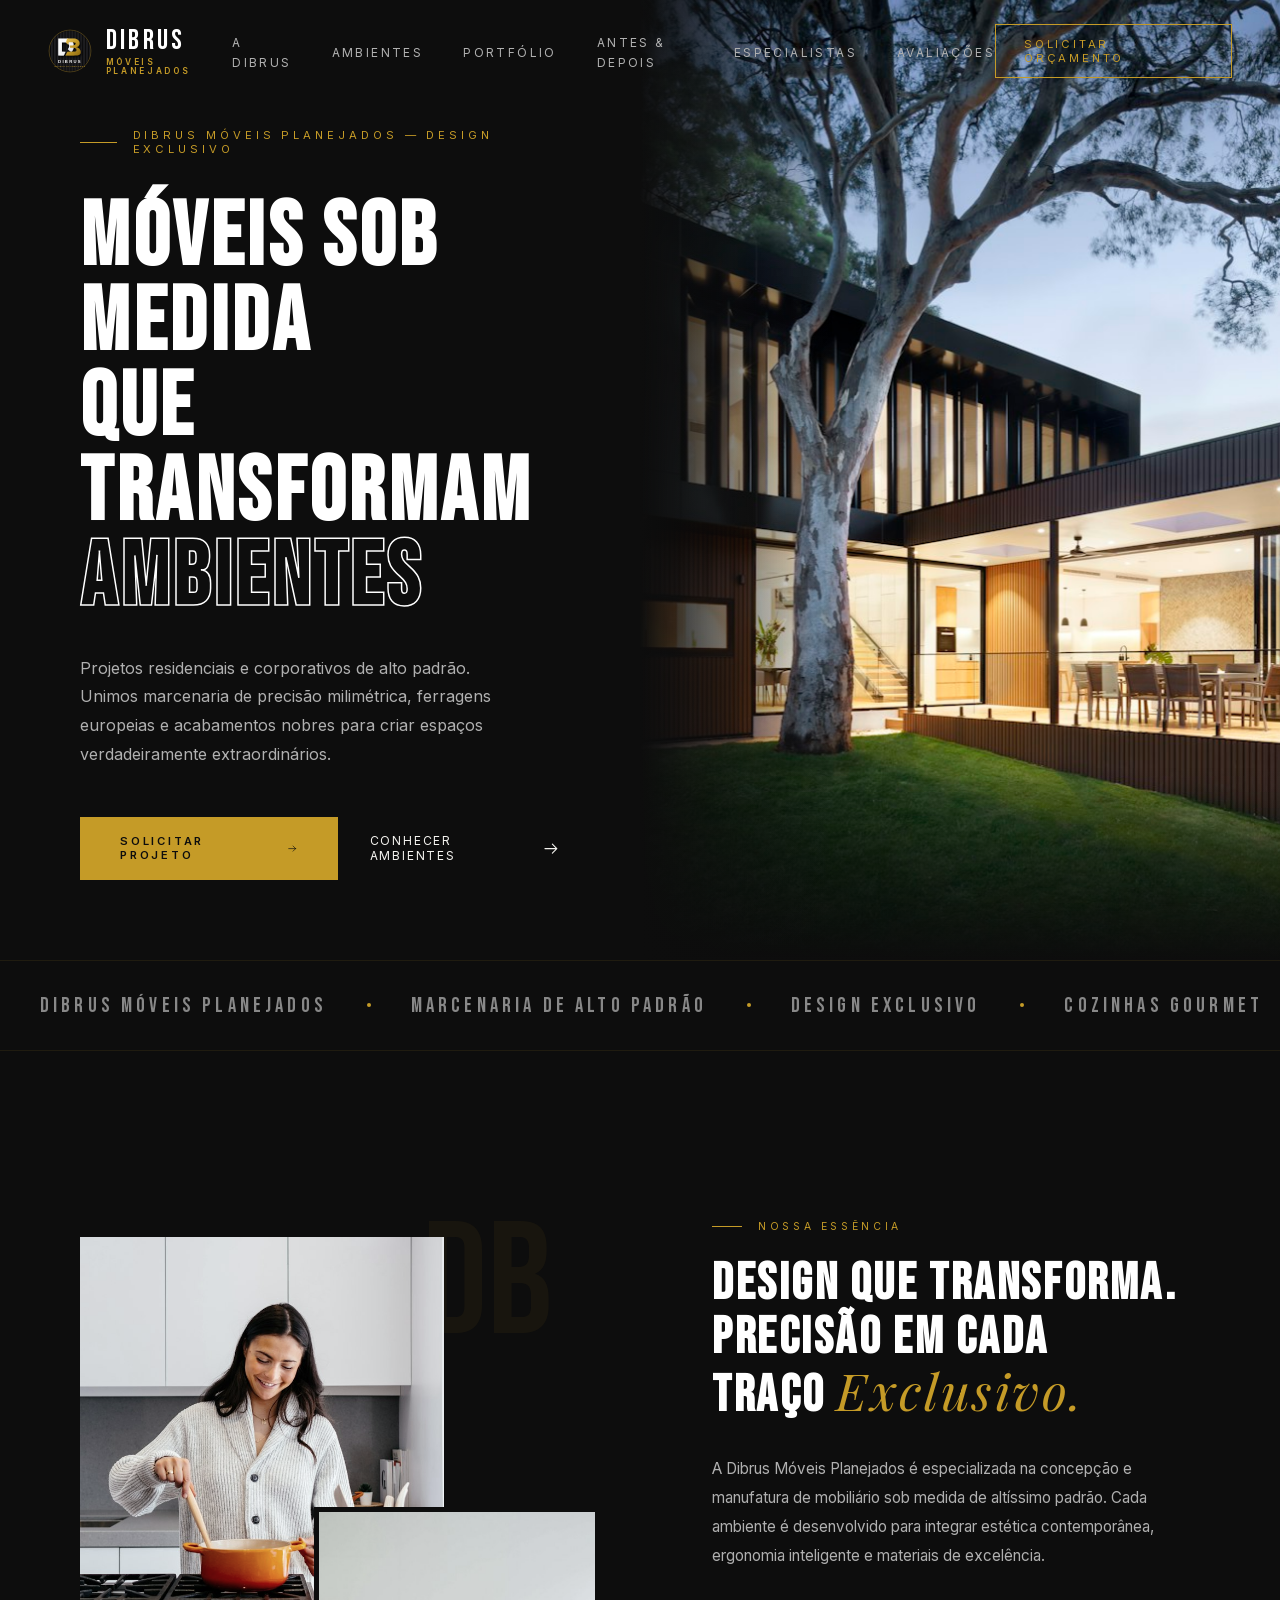
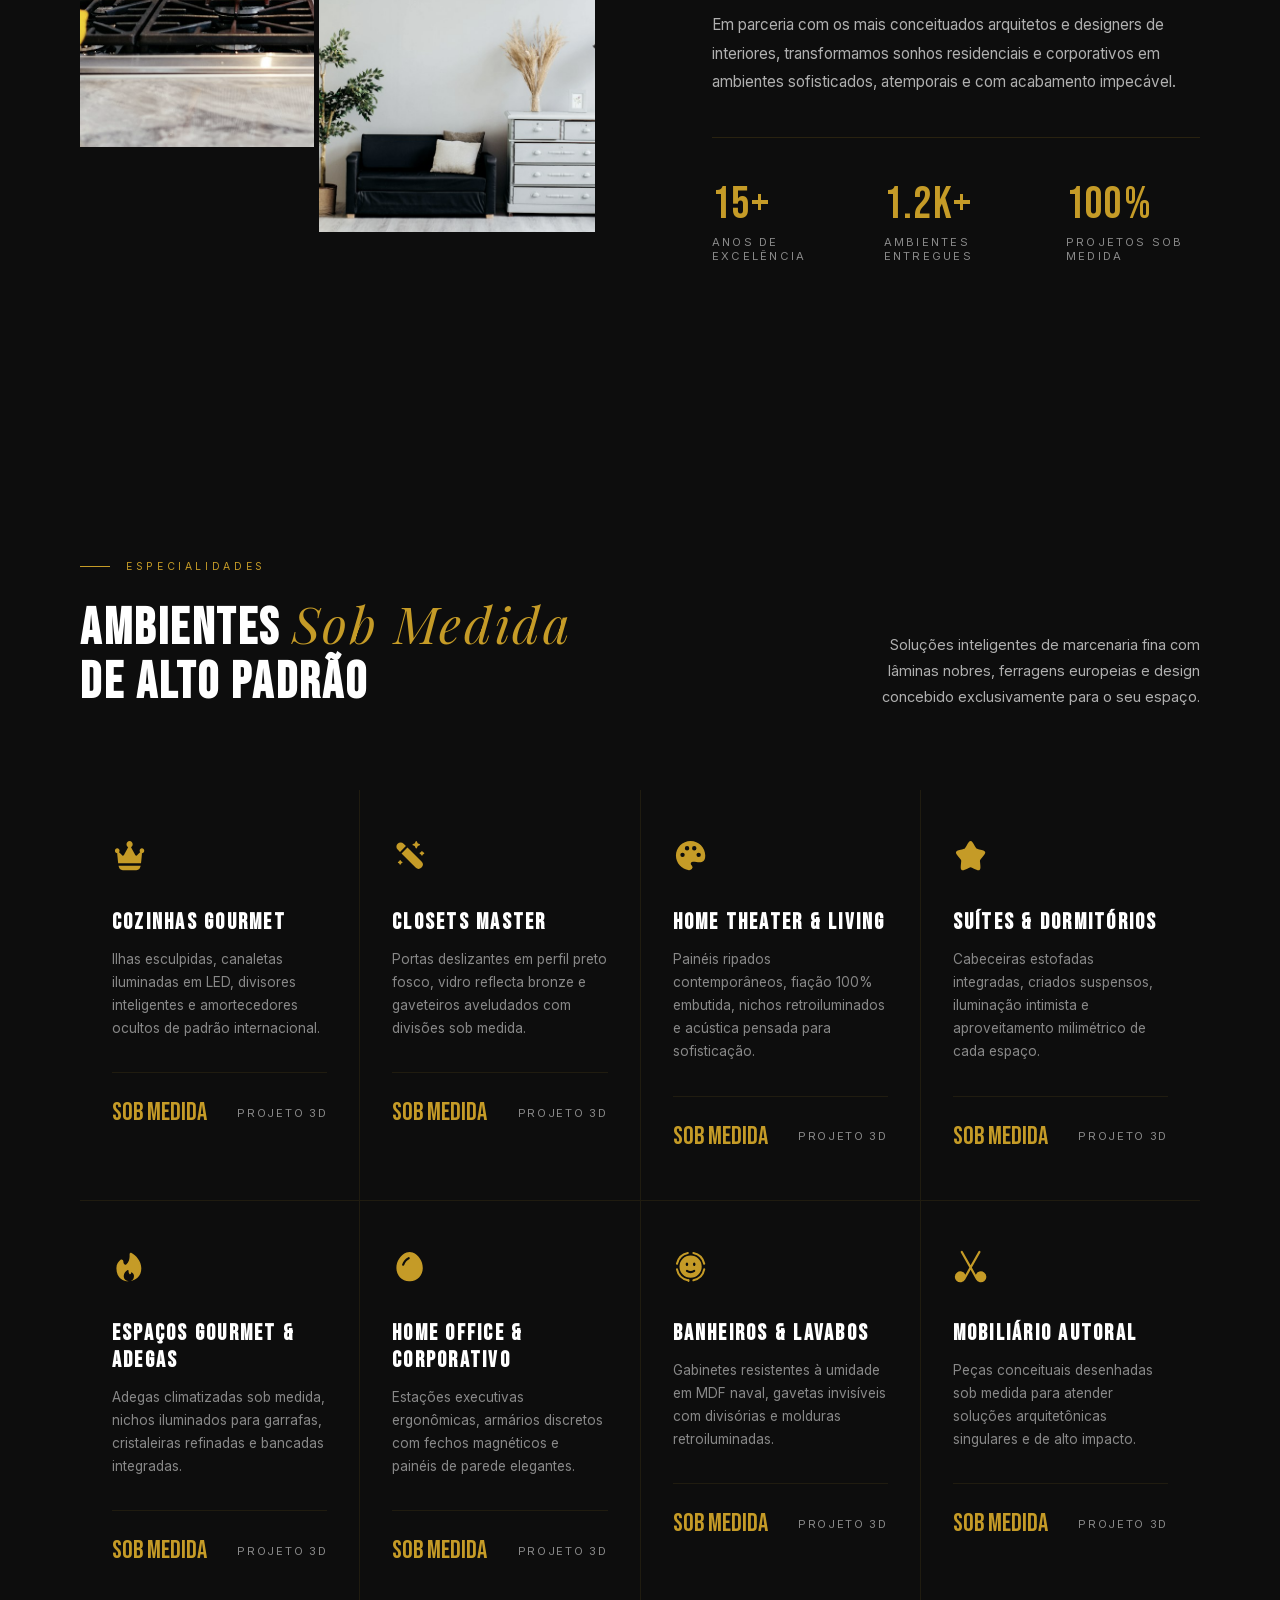
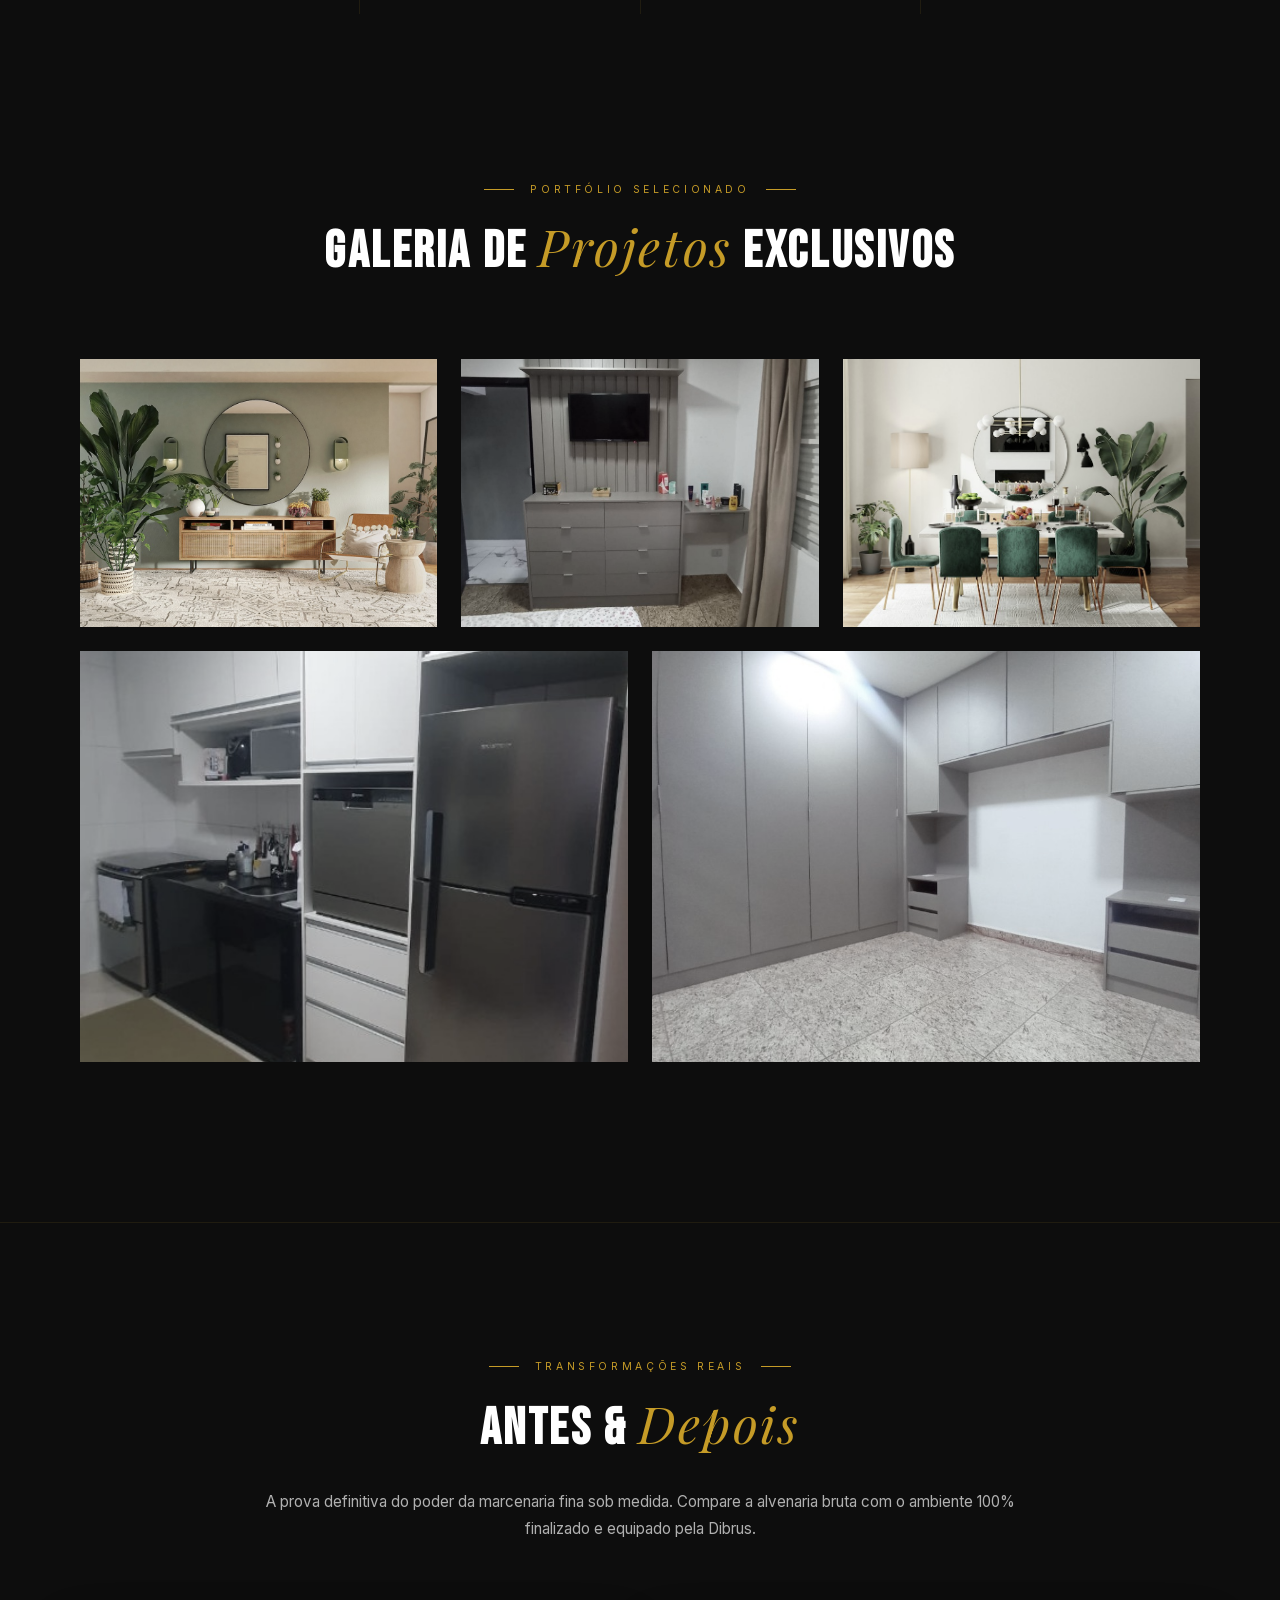
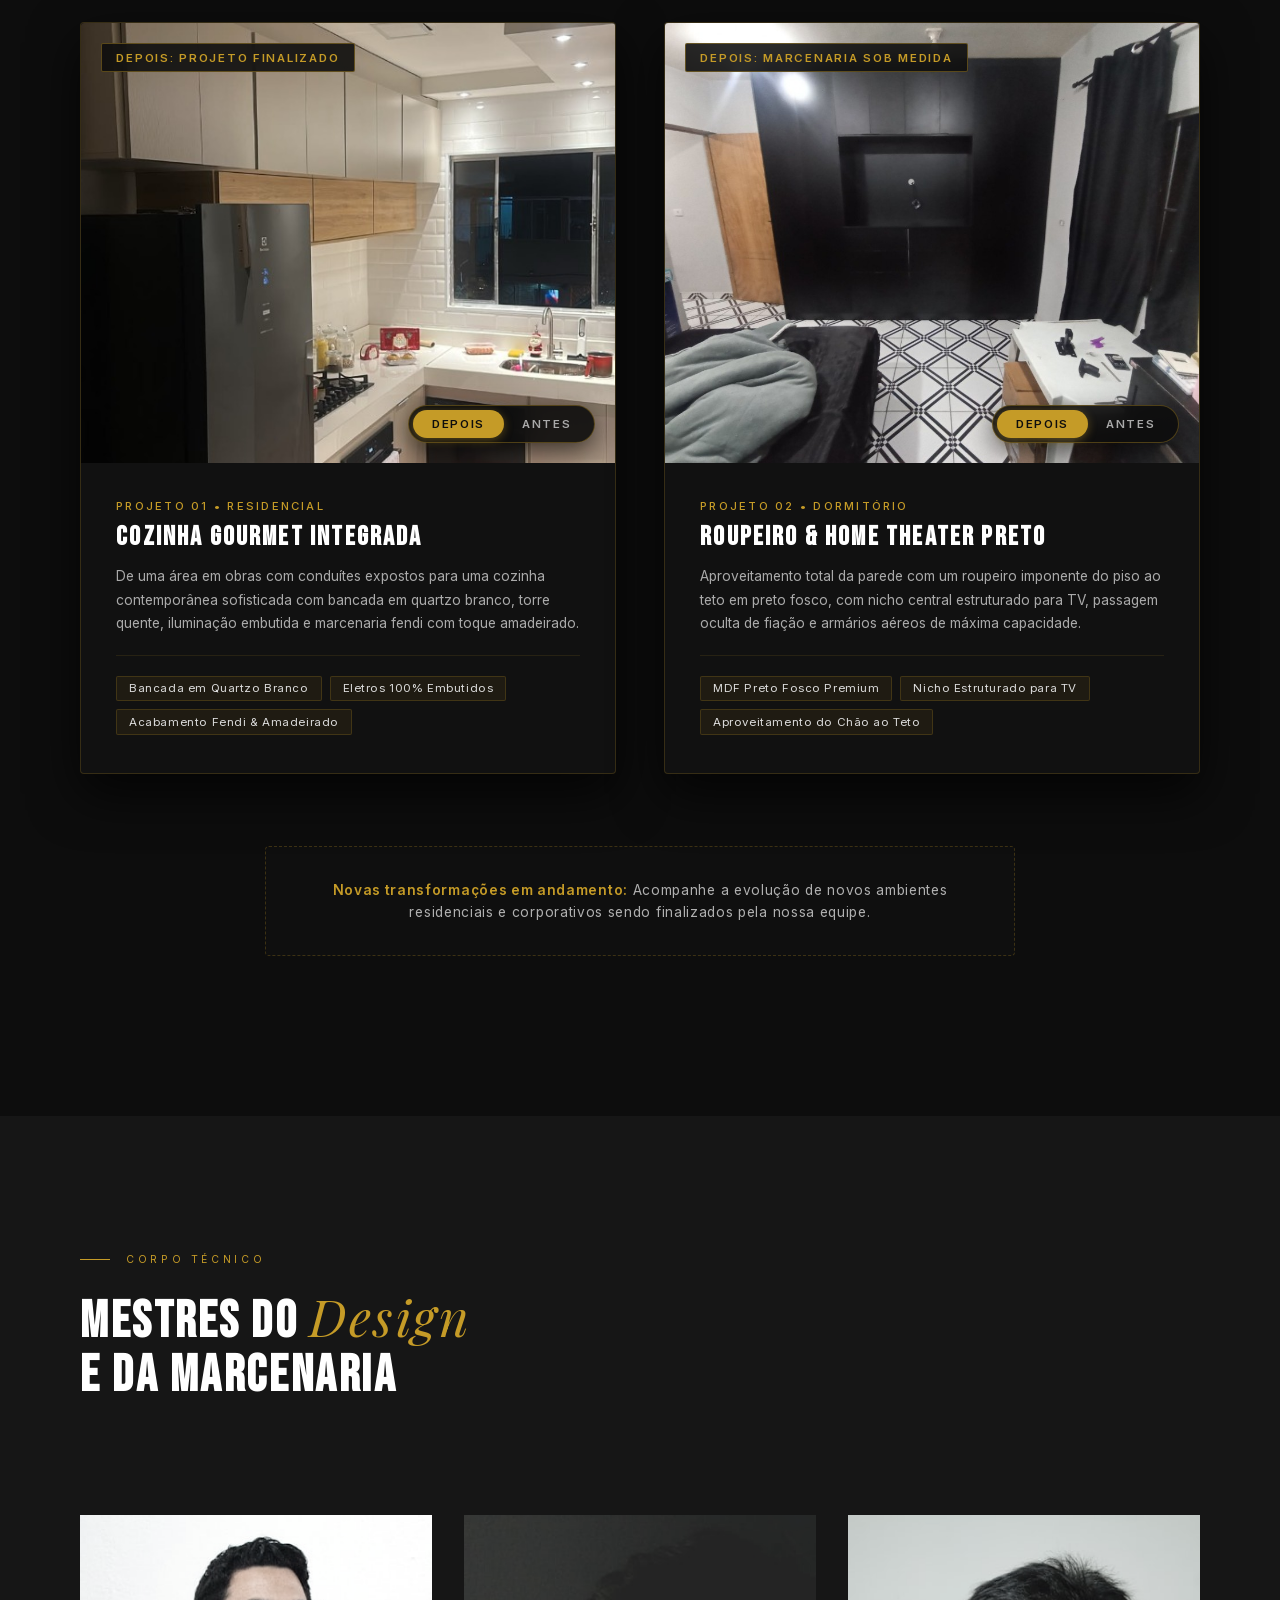
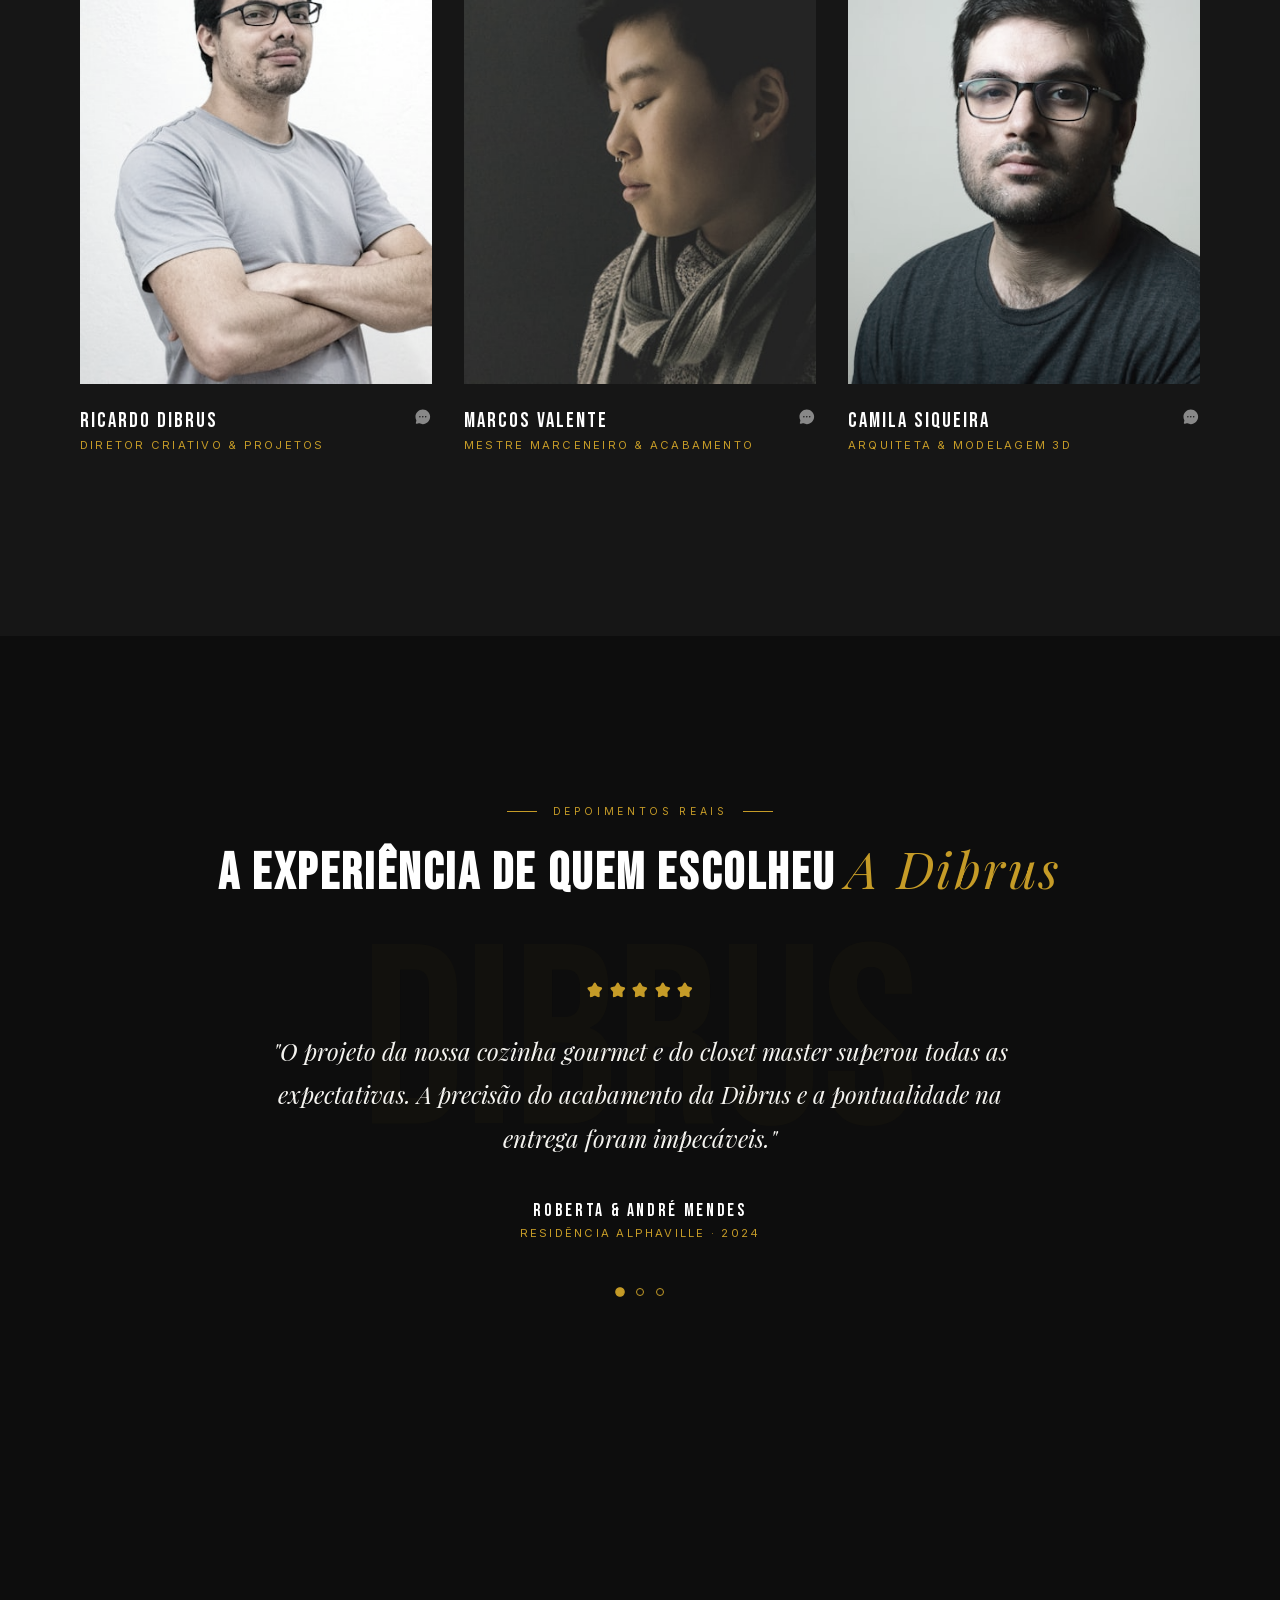
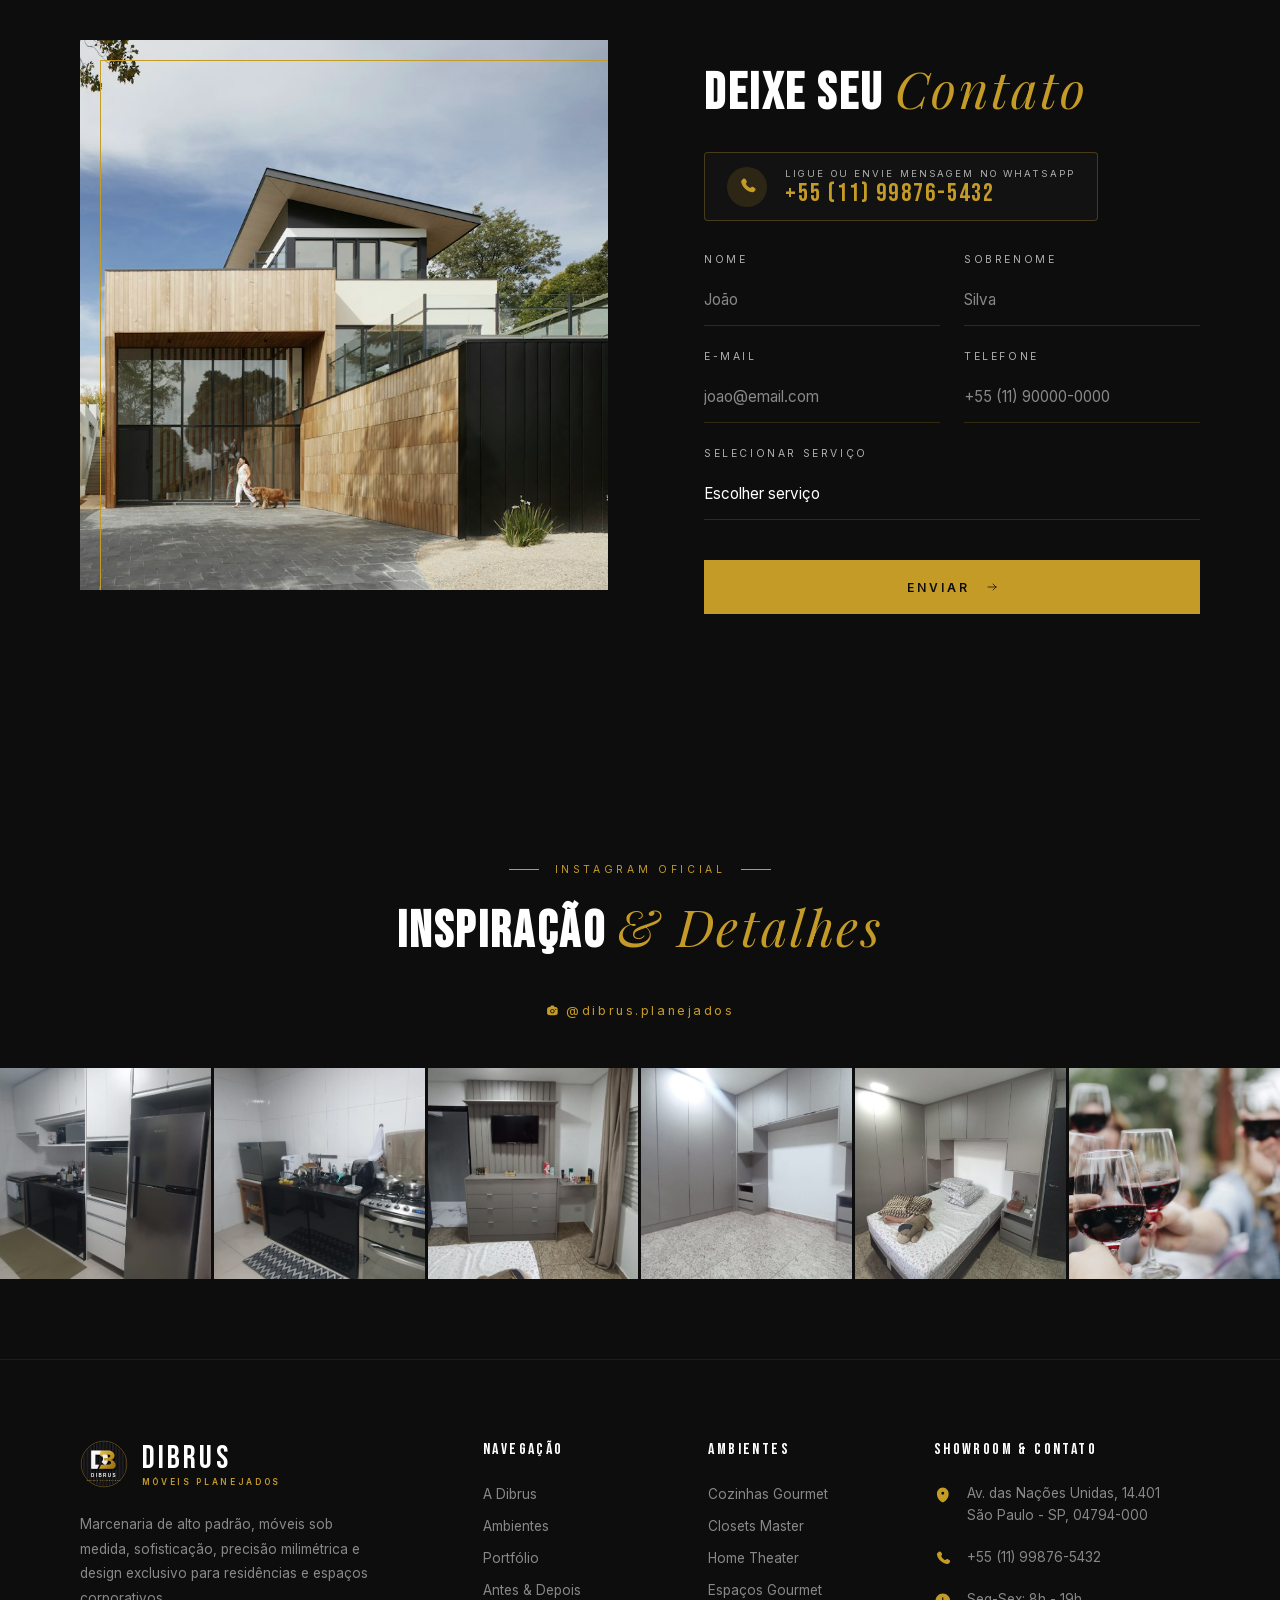
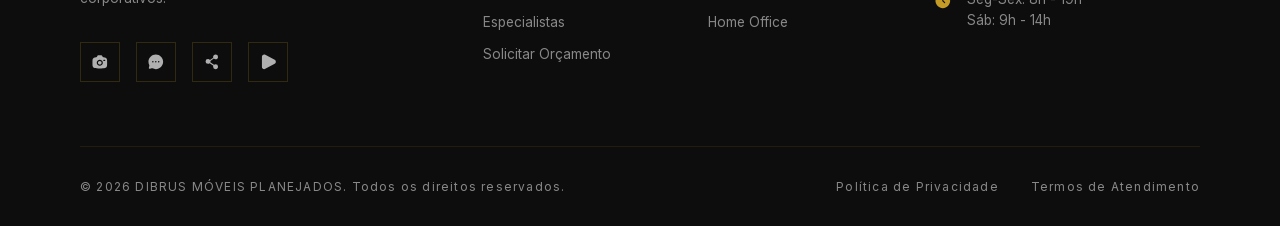
<file: assets/overview/index.html>
<!DOCTYPE html>
<html lang="pt-BR">
<head>
<meta charset="utf-8"/>
<meta content="width=device-width, initial-scale=1.0" name="viewport"/>
<title>Dibrus Móveis Planejados — Design System</title>
<meta content="Dibrus Móveis Planejados — Marcenaria de Alto Padrão e Design Exclusivo." name="description"/>
<!-- fonts -->
<link href="https://fonts.googleapis.com" rel="preconnect"/>
<link crossorigin="" href="https://fonts.gstatic.com" rel="preconnect"/>
<link href="assets/css2_13ddf91fdf43.css" rel="stylesheet"/>
<!-- css -->
<link href="assets/css/styles.css" rel="stylesheet"/>
<!-- head-only js -->
<!-- Iconify runtime (Solar icon set) — necessário no head para renderizar ícones inline -->
<script src="assets/iconify_654a1ef798a3.js"></script>
<script>
/* design-system catalog: inside the catalog iframe the catalog draws this page's navbar over the
   frame (the page's own .nav is hidden here). The frame reports its scroll so the catalog's copy
   gets .scrolled at the page's own 80px threshold, scrolls to a section on request, and reports
   ready once the hero intro has settled (last piece: .hero-actions, 1.7 s delay + 0.8 s). */
(function () {
  if (window.parent === window) return;
  document.documentElement.classList.add('ds-embed');
  function post(m) { try { window.parent.postMessage(m, '*'); } catch (e) {} }
  var q = false;
  function send() { q = false; post({ ds: 'scroll', y: window.scrollY }); }
  addEventListener('scroll', function () { if (!q) { q = true; requestAnimationFrame(send); } }, { passive: true });
  addEventListener('load', function () {
    send();
    var fonts = document.fonts && document.fonts.ready ? document.fonts.ready : Promise.resolve();
    fonts.then(function () {
      setTimeout(function () { post({ ds: 'ready' }); }, Math.max(0, 2700 - performance.now()));
    });
  });
  addEventListener('message', function (e) {
    if (e.source !== window.parent || !e.data || e.data.ds !== 'goto') return;
    var el = e.data.id && document.getElementById(e.data.id);
    if (el) el.scrollIntoView({ behavior: 'smooth', block: 'start' });
    else window.scrollTo({ top: 0, behavior: 'smooth' });
  });
})();
</script>
<style>
html.ds-embed .nav, html.ds-embed .mobile-nav { visibility: hidden; }
</style>
</head>
<body>
<!-- navigation -->
<nav class="nav" id="nav">
<a class="nav-logo" href="#">
<img src="assets/images/dibrus-emblem.svg" alt="Dibrus Logo" class="nav-logo-emblem"/>
<span class="nav-logo-text">
<span class="nav-logo-title">DIBRUS</span>
<span class="nav-logo-sub">Móveis Planejados</span>
</span>
</a>
<ul class="nav-links">
<li><a href="#about">A Dibrus</a></li>
<li><a href="#services">Ambientes</a></li>
<li><a href="#gallery">Portfólio</a></li>
<li><a href="#transformations">Antes &amp; Depois</a></li>
<li><a href="#team">Especialistas</a></li>
<li><a href="#testimonials">Avaliações</a></li>
</ul>
<a class="nav-cta" href="#booking">Solicitar Orçamento</a>
<div class="nav-hamburger" id="hamburger">
<span></span><span></span><span></span>
</div>
</nav>
<!-- mobile-navigation -->
<div class="mobile-nav" id="mobileNav">
<a href="#about" onclick="closeMobileNav()">A Dibrus</a>
<a href="#services" onclick="closeMobileNav()">Ambientes</a>
<a href="#gallery" onclick="closeMobileNav()">Portfólio</a>
<a href="#transformations" onclick="closeMobileNav()">Antes &amp; Depois</a>
<a href="#team" onclick="closeMobileNav()">Especialistas</a>
<a href="#testimonials" onclick="closeMobileNav()">Avaliações</a>
<a href="#booking" onclick="closeMobileNav()">Solicitar Orçamento</a>
</div>
<!-- hero -->
<section class="hero">
<div class="hero-content">
<div class="hero-tag">
<span class="hero-tag-line"></span>
<span class="hero-tag-text">Dibrus Móveis Planejados — Design Exclusivo</span>
</div>
<h1 class="hero-title">
<span>MÓVEIS SOB MEDIDA</span>
<span>QUE TRANSFORMAM</span>
<span class="title-stroke">AMBIENTES</span>
</h1>
<p class="hero-desc">Projetos residenciais e corporativos de alto padrão. Unimos marcenaria de precisão milimétrica, ferragens europeias e acabamentos nobres para criar espaços verdadeiramente extraordinários.</p>
<div class="hero-actions">
<a class="btn-primary" href="#booking">
<span>Solicitar Projeto</span>
<svg aria-hidden="true" class="iconify iconify--solar" data-icon="solar:arrow-right-linear" height="1em" role="img" viewBox="0 0 24 24" width="1em" xmlns="http://www.w3.org/2000/svg"><path d="M4 12h16m0 0l-6-6m6 6l-6 6" fill="none" stroke="currentColor" stroke-linecap="round" stroke-linejoin="round" stroke-width="1.5"/></svg>
</a>
<a class="btn-outline" href="#services">
<span>Conhecer Ambientes</span>
<svg aria-hidden="true" class="iconify iconify--solar" data-icon="solar:arrow-right-linear" height="1em" role="img" viewBox="0 0 24 24" width="1em" xmlns="http://www.w3.org/2000/svg"><path d="M4 12h16m0 0l-6-6m6 6l-6 6" fill="none" stroke="currentColor" stroke-linecap="round" stroke-linejoin="round" stroke-width="1.5"/></svg>
</a>
</div>
</div>
<div class="hero-image">
<img alt="Ambiente planejado de alto padrão Dibrus" loading="eager" src="assets/images/hero.jpg"/>
</div>
</section>
<!-- marquee -->
<div class="marquee-section">
<div class="marquee-track">
<div class="marquee-item">
<span>Dibrus Móveis Planejados</span><div class="dot"></div>
<span>Marcenaria de Alto Padrão</span><div class="dot"></div>
<span>Design Exclusivo</span><div class="dot"></div>
<span>Cozinhas Gourmet</span><div class="dot"></div>
<span>Closets Master</span><div class="dot"></div>
<span>Home Theater</span><div class="dot"></div>
<span>Acabamento Premium</span><div class="dot"></div>
<span>Projetos 3D</span><div class="dot"></div>
</div>
<div class="marquee-item">
<span>Dibrus Móveis Planejados</span><div class="dot"></div>
<span>Marcenaria de Alto Padrão</span><div class="dot"></div>
<span>Design Exclusivo</span><div class="dot"></div>
<span>Cozinhas Gourmet</span><div class="dot"></div>
<span>Closets Master</span><div class="dot"></div>
<span>Home Theater</span><div class="dot"></div>
<span>Acabamento Premium</span><div class="dot"></div>
<span>Projetos 3D</span><div class="dot"></div>
</div>
</div>
</div>
<!-- about -->
<section class="about" id="about">
<div class="about-images reveal">
<img alt="Cozinha gourmet planejada de alto padrão" class="about-img-main" src="assets/images/project-01-kitchen.jpg"/>
<img alt="Detalhes artesanais de marcenaria fina" class="about-img-secondary" src="assets/images/project-06-wood-detail.jpg"/>
<div class="about-accent">DB</div>
</div>
<div class="about-content">
<div class="section-tag reveal">
<span class="section-tag-line"></span>
<span class="section-tag-text">Nossa Essência</span>
</div>
<h2 class="section-title reveal reveal-delay-1">DESIGN QUE TRANSFORMA.<br/>PRECISÃO EM CADA<br/>TRAÇO <span class="italic">Exclusivo.</span></h2>
<p class="about-text reveal reveal-delay-2">A Dibrus Móveis Planejados é especializada na concepção e manufatura de mobiliário sob medida de altíssimo padrão. Cada ambiente é desenvolvido para integrar estética contemporânea, ergonomia inteligente e materiais de excelência.</p>
<p class="about-text reveal reveal-delay-3">Em parceria com os mais conceituados arquitetos e designers de interiores, transformamos sonhos residenciais e corporativos em ambientes sofisticados, atemporais e com acabamento impecável.</p>
<div class="about-stats reveal reveal-delay-4">
<div>
<div class="stat-number">15+</div>
<div class="stat-label">Anos de Excelência</div>
</div>
<div>
<div class="stat-number">1.2K+</div>
<div class="stat-label">Ambientes Entregues</div>
</div>
<div>
<div class="stat-number">100%</div>
<div class="stat-label">Projetos Sob Medida</div>
</div>
</div>
</div>
</section>
<!-- services -->
<section class="services" id="services">
<div class="services-header">
<div>
<div class="section-tag reveal">
<span class="section-tag-line"></span>
<span class="section-tag-text">Especialidades</span>
</div>
<h2 class="section-title reveal reveal-delay-1">AMBIENTES <span class="italic">Sob Medida</span><br/>DE ALTO PADRÃO</h2>
</div>
<div class="services-header-right reveal reveal-delay-2">
<p>Soluções inteligentes de marcenaria fina com lâminas nobres, ferragens europeias e design concebido exclusivamente para o seu espaço.</p>
</div>
</div>
<div class="services-grid">
<div class="service-card reveal">
<svg aria-hidden="true" class="iconify service-icon iconify--solar" data-icon="solar:crown-bold" height="1em" role="img" viewBox="0 0 24 24" width="1em" xmlns="http://www.w3.org/2000/svg"><path d="m20.092 14.326l.193-1.894c.103-1.011.17-1.678.117-2.099h.02c.871 0 1.578-.746 1.578-1.666S21.293 7 20.421 7s-1.579.746-1.579 1.667c0 .416.145.797.384 1.089c-.343.223-.792.695-1.468 1.405c-.52.547-.78.82-1.07.863a.84.84 0 0 1-.473-.07c-.268-.124-.447-.462-.804-1.139L13.527 7.25c-.22-.417-.405-.766-.572-1.047c.683-.368 1.15-1.117 1.15-1.98C14.105 2.994 13.163 2 12 2s-2.105.995-2.105 2.222c0 .864.467 1.613 1.15 1.98c-.167.282-.351.631-.572 1.048L8.59 10.816c-.358.676-.537 1.014-.805 1.139a.84.84 0 0 1-.473.07c-.29-.043-.55-.317-1.07-.864c-.676-.71-1.125-1.182-1.468-1.405c.24-.292.384-.673.384-1.09C5.158 7.747 4.45 7 3.578 7C2.708 7 2 7.746 2 8.667c0 .92.707 1.666 1.579 1.666h.019c-.054.42.014 1.088.117 2.099l.193 1.894c.107 1.051.196 2.051.306 2.952h15.572c.11-.9.199-1.901.306-2.952M10.855 22h2.29c2.985 0 4.478 0 5.474-.94c.434-.412.71-1.152.908-2.116H4.473c.198.964.473 1.704.908 2.115C6.377 22 7.87 22 10.855 22" fill="currentColor"/></svg>
<svg aria-hidden="true" class="iconify service-arrow iconify--solar" data-icon="solar:arrow-right-up-linear" height="1em" role="img" viewBox="0 0 24 24" width="1em" xmlns="http://www.w3.org/2000/svg"><path d="M6 18L18 6m0 0H9m9 0v9" fill="none" stroke="currentColor" stroke-linecap="round" stroke-linejoin="round" stroke-width="1.5"/></svg>
<h3 class="service-name">COZINHAS GOURMET</h3>
<p class="service-desc">Ilhas esculpidas, canaletas iluminadas em LED, divisores inteligentes e amortecedores ocultos de padrão internacional.</p>
<div class="service-price-row">
<span class="service-price">Sob Medida</span>
<span class="service-duration">Projeto 3D</span>
</div>
</div>
<div class="service-card reveal reveal-delay-1">
<svg aria-hidden="true" class="iconify service-icon iconify--solar" data-icon="solar:magic-stick-3-bold" height="1em" role="img" viewBox="0 0 24 24" width="1em" xmlns="http://www.w3.org/2000/svg"><path d="M3.845 3.845a2.883 2.883 0 0 0 0 4.077L5.432 9.51l.038-.04l4-4l.04-.038l-1.588-1.587a2.883 2.883 0 0 0-4.077 0m6.723 2.645l-.038.04l-4 4l-.04.038l9.588 9.588a2.884 2.884 0 0 0 4.078-4.078zM16.1 2.307a.483.483 0 0 1 .9 0l.43 1.095a.48.48 0 0 0 .272.274l1.091.432a.486.486 0 0 1 0 .903l-1.09.432a.5.5 0 0 0-.273.273L17 6.81a.483.483 0 0 1-.9 0l-.43-1.095a.5.5 0 0 0-.273-.273l-1.09-.432a.486.486 0 0 1 0-.903l1.09-.432a.5.5 0 0 0 .273-.274zm3.867 6.823a.483.483 0 0 1 .9 0l.156.399c.05.125.148.224.273.273l.398.158a.486.486 0 0 1 0 .902l-.398.158a.5.5 0 0 0-.273.273l-.156.4a.483.483 0 0 1-.9 0l-.157-.4a.5.5 0 0 0-.272-.273l-.398-.158a.486.486 0 0 1 0-.902l.398-.158a.5.5 0 0 0 .272-.273zM5.133 15.307a.483.483 0 0 1 .9 0l.157.4a.48.48 0 0 0 .272.273l.398.157a.486.486 0 0 1 0 .903l-.398.158a.48.48 0 0 0-.272.273l-.157.4a.483.483 0 0 1-.9 0l-.157-.4a.48.48 0 0 0-.272-.273l-.398-.158a.486.486 0 0 1 0-.903l.398-.157a.48.48 0 0 0 .272-.274z" fill="currentColor"/></svg>
<svg aria-hidden="true" class="iconify service-arrow iconify--solar" data-icon="solar:arrow-right-up-linear" height="1em" role="img" viewBox="0 0 24 24" width="1em" xmlns="http://www.w3.org/2000/svg"><path d="M6 18L18 6m0 0H9m9 0v9" fill="none" stroke="currentColor" stroke-linecap="round" stroke-linejoin="round" stroke-width="1.5"/></svg>
<h3 class="service-name">CLOSETS MASTER</h3>
<p class="service-desc">Portas deslizantes em perfil preto fosco, vidro reflecta bronze e gaveteiros aveludados com divisões sob medida.</p>
<div class="service-price-row">
<span class="service-price">Sob Medida</span>
<span class="service-duration">Projeto 3D</span>
</div>
</div>
<div class="service-card reveal reveal-delay-2">
<svg aria-hidden="true" class="iconify service-icon iconify--solar" data-icon="solar:pallete-2-bold" height="1em" role="img" viewBox="0 0 24 24" width="1em" xmlns="http://www.w3.org/2000/svg"><path clip-rule="evenodd" d="M10.847 21.934C5.867 21.362 2 17.133 2 12C2 6.477 6.477 2 12 2s10 4.477 10 10c0 5.157-3.283 4.733-6.086 4.37c-1.618-.209-3.075-.397-3.652.518c-.395.626.032 1.406.555 1.929a1.673 1.673 0 0 1 0 2.366c-.523.523-1.235.836-1.97.751M11.085 7a1.5 1.5 0 1 1-3 0a1.5 1.5 0 0 1 3 0M6.5 13a1.5 1.5 0 1 0 0-3a1.5 1.5 0 0 0 0 3m11 0a1.5 1.5 0 1 0 0-3a1.5 1.5 0 0 0 0 3m-3-4.5a1.5 1.5 0 1 0 0-3a1.5 1.5 0 0 0 0 3" fill="currentColor" fill-rule="evenodd"/></svg>
<svg aria-hidden="true" class="iconify service-arrow iconify--solar" data-icon="solar:arrow-right-up-linear" height="1em" role="img" viewBox="0 0 24 24" width="1em" xmlns="http://www.w3.org/2000/svg"><path d="M6 18L18 6m0 0H9m9 0v9" fill="none" stroke="currentColor" stroke-linecap="round" stroke-linejoin="round" stroke-width="1.5"/></svg>
<h3 class="service-name">HOME THEATER &amp; LIVING</h3>
<p class="service-desc">Painéis ripados contemporâneos, fiação 100% embutida, nichos retroiluminados e acústica pensada para sofisticação.</p>
<div class="service-price-row">
<span class="service-price">Sob Medida</span>
<span class="service-duration">Projeto 3D</span>
</div>
</div>
<div class="service-card reveal reveal-delay-3">
<svg aria-hidden="true" class="iconify service-icon iconify--solar" data-icon="solar:star-bold" height="1em" role="img" viewBox="0 0 24 24" width="1em" xmlns="http://www.w3.org/2000/svg"><path d="M9.153 5.408C10.42 3.136 11.053 2 12 2s1.58 1.136 2.847 3.408l.328.588c.36.646.54.969.82 1.182s.63.292 1.33.45l.636.144c2.46.557 3.689.835 3.982 1.776c.292.94-.546 1.921-2.223 3.882l-.434.507c-.476.557-.715.836-.822 1.18c-.107.345-.071.717.001 1.46l.066.677c.253 2.617.38 3.925-.386 4.506s-1.918.051-4.22-1.009l-.597-.274c-.654-.302-.981-.452-1.328-.452s-.674.15-1.328.452l-.596.274c-2.303 1.06-3.455 1.59-4.22 1.01c-.767-.582-.64-1.89-.387-4.507l.066-.676c.072-.744.108-1.116 0-1.46c-.106-.345-.345-.624-.821-1.18l-.434-.508c-1.677-1.96-2.515-2.941-2.223-3.882S3.58 8.328 6.04 7.772l.636-.144c.699-.158 1.048-.237 1.329-.45s.46-.536.82-1.182z" fill="currentColor"/></svg>
<svg aria-hidden="true" class="iconify service-arrow iconify--solar" data-icon="solar:arrow-right-up-linear" height="1em" role="img" viewBox="0 0 24 24" width="1em" xmlns="http://www.w3.org/2000/svg"><path d="M6 18L18 6m0 0H9m9 0v9" fill="none" stroke="currentColor" stroke-linecap="round" stroke-linejoin="round" stroke-width="1.5"/></svg>
<h3 class="service-name">SUÍTES &amp; DORMITÓRIOS</h3>
<p class="service-desc">Cabeceiras estofadas integradas, criados suspensos, iluminação intimista e aproveitamento milimétrico de cada espaço.</p>
<div class="service-price-row">
<span class="service-price">Sob Medida</span>
<span class="service-duration">Projeto 3D</span>
</div>
</div>
<div class="service-card reveal">
<svg aria-hidden="true" class="iconify service-icon iconify--solar" data-icon="solar:fire-bold" height="1em" role="img" viewBox="0 0 24 24" width="1em" xmlns="http://www.w3.org/2000/svg"><path d="M12.832 21.801c3.126-.626 7.168-2.875 7.168-8.69c0-5.291-3.873-8.815-6.658-10.434c-.619-.36-1.342.113-1.342.828v1.828c0 1.442-.606 4.074-2.29 5.169c-.86.559-1.79-.278-1.894-1.298l-.086-.838c-.1-.974-1.092-1.565-1.87-.971C4.461 8.46 3 10.33 3 13.11C3 20.221 8.289 22 10.933 22q.232 0 .484-.015C10.111 21.874 8 21.064 8 18.444c0-2.05 1.495-3.435 2.631-4.11c.306-.18.663.055.663.41v.59c0 .45.175 1.155.59 1.637c.47.546 1.159-.026 1.214-.744c.018-.226.246-.37.442-.256c.641.375 1.46 1.175 1.46 2.473c0 2.048-1.129 2.99-2.168 3.357" fill="currentColor"/></svg>
<svg aria-hidden="true" class="iconify service-arrow iconify--solar" data-icon="solar:arrow-right-up-linear" height="1em" role="img" viewBox="0 0 24 24" width="1em" xmlns="http://www.w3.org/2000/svg"><path d="M6 18L18 6m0 0H9m9 0v9" fill="none" stroke="currentColor" stroke-linecap="round" stroke-linejoin="round" stroke-width="1.5"/></svg>
<h3 class="service-name">ESPAÇOS GOURMET &amp; ADEGAS</h3>
<p class="service-desc">Adegas climatizadas sob medida, nichos iluminados para garrafas, cristaleiras refinadas e bancadas integradas.</p>
<div class="service-price-row">
<span class="service-price">Sob Medida</span>
<span class="service-duration">Projeto 3D</span>
</div>
</div>
<div class="service-card reveal reveal-delay-1">
<svg aria-hidden="true" class="iconify service-icon iconify--solar" data-icon="solar:waterdrop-bold" height="1em" role="img" viewBox="0 0 24 24" width="1em" xmlns="http://www.w3.org/2000/svg"><path clip-rule="evenodd" d="M11.612 22C6.855 22 3 18.057 3 13.193v-.265C3 8.317 5.729 4.163 9.903 2.421a5.43 5.43 0 0 1 4.194 0C18.272 4.163 21 8.317 21 12.928v.265C21 18.057 17.145 22 12.389 22zm.454-16.039a.75.75 0 0 1-.366.996c-1.545.715-2.793 2.168-3.37 3.993a.75.75 0 1 1-1.43-.453c.692-2.186 2.206-3.993 4.17-4.901a.75.75 0 0 1 .996.365" fill="currentColor" fill-rule="evenodd"/></svg>
<svg aria-hidden="true" class="iconify service-arrow iconify--solar" data-icon="solar:arrow-right-up-linear" height="1em" role="img" viewBox="0 0 24 24" width="1em" xmlns="http://www.w3.org/2000/svg"><path d="M6 18L18 6m0 0H9m9 0v9" fill="none" stroke="currentColor" stroke-linecap="round" stroke-linejoin="round" stroke-width="1.5"/></svg>
<h3 class="service-name">HOME OFFICE &amp; CORPORATIVO</h3>
<p class="service-desc">Estações executivas ergonômicas, armários discretos com fechos magnéticos e painéis de parede elegantes.</p>
<div class="service-price-row">
<span class="service-price">Sob Medida</span>
<span class="service-duration">Projeto 3D</span>
</div>
</div>
<div class="service-card reveal reveal-delay-2">
<svg aria-hidden="true" class="iconify service-icon iconify--solar" data-icon="solar:face-scan-circle-bold" height="1em" role="img" viewBox="0 0 24 24" width="1em" xmlns="http://www.w3.org/2000/svg"><g clip-rule="evenodd" fill="currentColor" fill-rule="evenodd"><path d="M10.801 2.57a.71.71 0 0 1-.555.838a8.78 8.78 0 0 0-6.838 6.838a.71.71 0 1 1-1.394-.283a10.2 10.2 0 0 1 7.949-7.949a.71.71 0 0 1 .838.556M2.57 13.199a.71.71 0 0 1 .838.555a8.78 8.78 0 0 0 6.838 6.838a.71 1 0 1 1-.283 1.394a10.2 10.2 0 0 1-7.948-7.949a.71.71 0 0 1 .555-.838M13.199 2.57a.71.71 0 0 1 .838-.556a10.2 10.2 0 0 1 7.949 7.949a.711.711 0 0 1-1.394.283a8.78 8.78 0 0 0-6.838-6.838a.71.71 0 0 1-.555-.838m8.231 10.629a.71.71 0 0 1 .556.838a10.2 10.2 0 0 1-7.949 7.949a.711.711 0 0 1-.283-1.394a8.78 8.78 0 0 0 6.838-6.838a.71.71 0 0 1 .838-.555"/><path d="M12 19.583a7.583 7.583 0 1 0 0-15.166a7.583 7.583 0 0 0 0 15.166m-3.06-5.044a.71.71 0 0 1 .995-.148c.59.437 1.3.69 2.065.69a3.45 3.45 0 0 0 2.065-.69a.71.71 0 1 1 .846 1.142a4.87 4.87 0 0 1-2.911.97a4.87 4.87 0 0 1-2.911-.97a.71.71 0 0 1-.148-.994m6.377-4.139c0 .688-.37 1.245-.829 1.245s-.83-.557-.83-1.245c0-.687.372-1.244.83-1.244s.83.557.83 1.244m-5.805 1.245c.458 0 .83-.557.83-1.245c0-.687-.372-1.244-.83-1.244s-.83.557-.83 1.244c0 .688.372 1.245.83 1.245"/></g></svg>
<svg aria-hidden="true" class="iconify service-arrow iconify--solar" data-icon="solar:arrow-right-up-linear" height="1em" role="img" viewBox="0 0 24 24" width="1em" xmlns="http://www.w3.org/2000/svg"><path d="M6 18L18 6m0 0H9m9 0v9" fill="none" stroke="currentColor" stroke-linecap="round" stroke-linejoin="round" stroke-width="1.5"/></svg>
<h3 class="service-name">BANHEIROS &amp; LAVABOS</h3>
<p class="service-desc">Gabinetes resistentes à umidade em MDF naval, gavetas invisíveis com divisórias e molduras retroiluminadas.</p>
<div class="service-price-row">
<span class="service-price">Sob Medida</span>
<span class="service-duration">Projeto 3D</span>
</div>
</div>
<div class="service-card reveal reveal-delay-3">
<svg aria-hidden="true" class="iconify service-icon iconify--solar" data-icon="solar:scissors-bold" height="1em" role="img" viewBox="0 0 24 24" width="1em" xmlns="http://www.w3.org/2000/svg"><path d="M6.654 1.633a.75.75 0 0 0-1.308.735l5.794 10.304l-2.708 4.815a3.751 3.751 0 1 0-.136 3.303L12 14.202l3.704 6.588a3.75 3.75 0 1 0-.136-3.303l-2.708-4.815l5.794-10.304a.75.75 0 0 0-1.308-.735L12 11.142z" fill="currentColor"/></svg>
<svg aria-hidden="true" class="iconify service-arrow iconify--solar" data-icon="solar:arrow-right-up-linear" height="1em" role="img" viewBox="0 0 24 24" width="1em" xmlns="http://www.w3.org/2000/svg"><path d="M6 18L18 6m0 0H9m9 0v9" fill="none" stroke="currentColor" stroke-linecap="round" stroke-linejoin="round" stroke-width="1.5"/></svg>
<h3 class="service-name">MOBILIÁRIO AUTORAL</h3>
<p class="service-desc">Peças conceituais desenhadas sob medida para atender soluções arquitetônicas singulares e de alto impacto.</p>
<div class="service-price-row">
<span class="service-price">Sob Medida</span>
<span class="service-duration">Projeto 3D</span>
</div>
</div>
</div>
</section>
<!-- gallery -->
<section class="gallery" id="gallery">
<div class="gallery-header">
<div class="section-tag reveal" style="justify-content: center;">
<span class="section-tag-line"></span>
<span class="section-tag-text">Portfólio Selecionado</span>
<span class="section-tag-line"></span>
</div>
<h2 class="section-title reveal reveal-delay-1">GALERIA DE <span class="italic">Projetos</span> EXCLUSIVOS</h2>
</div>
<div class="gallery-grid">
<div class="gallery-item reveal">
<img alt="Closet master de luxo com vidro reflecta" src="assets/images/project-02-closet.jpg"/>
<div class="gallery-overlay"><span class="gallery-overlay-text">CLOSET MASTER EM VIDRO REFLECTA</span></div>
</div>
<div class="gallery-item reveal reveal-delay-1">
<img alt="Painel ripado contemporâneo para TV com cômoda e bancada sob medida" src="assets/images/dibrus-painel-tv-dormitorio.jpg"/>
<div class="gallery-overlay"><span class="gallery-overlay-text">PAINEL RIPADO & CÔMODA SOB MEDIDA</span></div>
</div>
<div class="gallery-item reveal reveal-delay-2">
<img alt="Sala de jantar integrada com marcenaria nobre" src="assets/images/project-07-dining.jpg"/>
<div class="gallery-overlay"><span class="gallery-overlay-text">SALA DE JANTAR INTEGRADA</span></div>
</div>
<div class="gallery-item reveal reveal-delay-1">
<img alt="Cozinha planejada de alto padrão com torre quente e nicho para geladeira" src="assets/images/dibrus-cozinha-planejada.jpg"/>
<div class="gallery-overlay"><span class="gallery-overlay-text">COZINHA PLANEJADA COM TORRE QUENTE</span></div>
</div>
<div class="gallery-item reveal reveal-delay-2">
<img alt="Dormitório planejado completo com roupeiro e ponte aérea sob medida" src="assets/images/dibrus-suite-planejada-ampla.jpg"/>
<div class="gallery-overlay"><span class="gallery-overlay-text">DORMITÓRIO COM PONTE AÉREA SOB MEDIDA</span></div>
</div>
</div>
</section>
<!-- before & after -->
<section class="before-after" id="transformations">
<div class="before-after-header">
<div class="section-tag reveal" style="justify-content: center;">
<span class="section-tag-line"></span>
<span class="section-tag-text">Transformações Reais</span>
<span class="section-tag-line"></span>
</div>
<h2 class="section-title reveal reveal-delay-1">ANTES &amp; <span class="italic">Depois</span></h2>
<p class="before-after-lead reveal reveal-delay-2">A prova definitiva do poder da marcenaria fina sob medida. Compare a alvenaria bruta com o ambiente 100% finalizado e equipado pela Dibrus.</p>
</div>

<div class="before-after-grid">
<!-- Projeto 1: Cozinha Gourmet -->
<div class="ba-card reveal">
<div class="ba-stage">
<img class="ba-img ba-img-after is-active" alt="Cozinha Gourmet Planejada Finalizada Dibrus" src="assets/images/antes-depois-cozinha-depois.jpg"/>
<img class="ba-img ba-img-before is-hidden" alt="Cozinha antes da instalação em obras" src="assets/images/antes-depois-cozinha-antes.jpg"/>
<div class="ba-badge" data-after-text="DEPOIS: PROJETO FINALIZADO" data-before-text="ANTES: ALVENARIA EM OBRAS">DEPOIS: PROJETO FINALIZADO</div>
<div class="ba-controls">
<button class="ba-btn is-active" data-target="after" type="button">Depois</button>
<button class="ba-btn" data-target="before" type="button">Antes</button>
</div>
</div>
<div class="ba-info">
<span class="ba-info-tag">Projeto 01 • Residencial</span>
<h3 class="ba-title">COZINHA GOURMET INTEGRADA</h3>
<p class="ba-desc">De uma área em obras com conduítes expostos para uma cozinha contemporânea sofisticada com bancada em quartzo branco, torre quente, iluminação embutida e marcenaria fendi com toque amadeirado.</p>
<div class="ba-meta-list">
<span class="ba-pill">Bancada em Quartzo Branco</span>
<span class="ba-pill">Eletros 100% Embutidos</span>
<span class="ba-pill">Acabamento Fendi &amp; Amadeirado</span>
</div>
</div>
</div>

<!-- Projeto 2: Suíte & Home Theater -->
<div class="ba-card reveal reveal-delay-1">
<div class="ba-stage">
<img class="ba-img ba-img-after is-active" alt="Dormitório com Armário e Painel de TV Preto Planejado Finalizado" src="assets/images/antes-depois-quarto-depois.jpg"/>
<img class="ba-img ba-img-before is-hidden" alt="Quarto com parede nua antes do projeto" src="assets/images/antes-depois-quarto-antes.jpg"/>
<div class="ba-badge" data-after-text="DEPOIS: MARCENARIA SOB MEDIDA" data-before-text="ANTES: PAREDE CRUA">DEPOIS: MARCENARIA SOB MEDIDA</div>
<div class="ba-controls">
<button class="ba-btn is-active" data-target="after" type="button">Depois</button>
<button class="ba-btn" data-target="before" type="button">Antes</button>
</div>
</div>
<div class="ba-info">
<span class="ba-info-tag">Projeto 02 • Dormitório</span>
<h3 class="ba-title">ROUPEIRO &amp; HOME THEATER PRETO</h3>
<p class="ba-desc">Aproveitamento total da parede com um roupeiro imponente do piso ao teto em preto fosco, com nicho central estruturado para TV, passagem oculta de fiação e armários aéreos de máxima capacidade.</p>
<div class="ba-meta-list">
<span class="ba-pill">MDF Preto Fosco Premium</span>
<span class="ba-pill">Nicho Estruturado para TV</span>
<span class="ba-pill">Aproveitamento do Chão ao Teto</span>
</div>
</div>
</div>
</div>

<div class="ba-more-note reveal reveal-delay-2">
<p><strong>Novas transformações em andamento:</strong> Acompanhe a evolução de novos ambientes residenciais e corporativos sendo finalizados pela nossa equipe.</p>
</div>
</section>
<!-- team -->
<section class="team" id="team">
<div class="team-header">
<div>
<div class="section-tag reveal">
<span class="section-tag-line"></span>
<span class="section-tag-text">Corpo Técnico</span>
</div>
<h2 class="section-title reveal reveal-delay-1">MESTRES DO <span class="italic">Design</span><br/>E DA MARCENARIA</h2>
</div>
</div>
<div class="team-grid">
<div class="team-card reveal">
<div class="team-card-img">
<img alt="Ricardo Dibrus" src="assets/photo-1557862921-37829c790f19_09279be69e29.jpg"/>
</div>
<div class="team-card-info">
<div>
<div class="team-card-name">RICARDO DIBRUS</div>
<div class="team-card-role">Diretor Criativo &amp; Projetos</div>
</div>
<div class="team-card-socials">
<a href="#"><svg aria-hidden="true" class="iconify iconify--solar" data-icon="solar:chat-round-dots-bold" height="1em" role="img" viewBox="0 0 24 24" width="1em" xmlns="http://www.w3.org/2000/svg"><defs><mask id="ico-chat-1"><g fill="none"><path d="M12 22c5.523 0 10-4.477 10-10S17.523 2 12 2S2 6.477 2 12c0 1.6.376 3.112 1.043 4.453c.178.356.237.763.134 1.148l-.595 2.226a1.3 1.3 0 0 0 1.591 1.592l2.226-.596a1.63 1.63 0 0 1 1.149.133A9.96 9.96 0 0 0 12 22" fill="#fff"/><path d="M15 12a1 1 0 1 0 2 0a1 1 0 0 0-2 0m-4 0a1 1 0 1 0 2 0a1 1 0 0 0-2 0m-4 0a1 1 0 1 0 2 0a1 1 0 0 0-2 0" fill="#000"/></g></mask></defs><path d="M0 0h24v24H0z" fill="currentColor" mask="url(#ico-chat-1)"/></svg></a>
</div>
</div>
</div>
<div class="team-card reveal reveal-delay-1">
<div class="team-card-img">
<img alt="Marcus Valente" src="assets/photo-1597116648852-75764ecaf6_76921d88f400.jpg"/>
</div>
<div class="team-card-info">
<div>
<div class="team-card-name">MARCOS VALENTE</div>
<div class="team-card-role">Mestre Marceneiro &amp; Acabamento</div>
</div>
<div class="team-card-socials">
<a href="#"><svg aria-hidden="true" class="iconify iconify--solar" data-icon="solar:chat-round-dots-bold" height="1em" role="img" viewBox="0 0 24 24" width="1em" xmlns="http://www.w3.org/2000/svg"><defs><mask id="ico-chat-2"><g fill="none"><path d="M12 22c5.523 0 10-4.477 10-10S17.523 2 12 2S2 6.477 2 12c0 1.6.376 3.112 1.043 4.453c.178.356.237.763.134 1.148l-.595 2.226a1.3 1.3 0 0 0 1.591 1.592l2.226-.596a1.63 1.63 0 0 1 1.149.133A9.96 9.96 0 0 0 12 22" fill="#fff"/><path d="M15 12a1 1 0 1 0 2 0a1 1 0 0 0-2 0m-4 0a1 1 0 1 0 2 0a1 1 0 0 0-2 0m-4 0a1 1 0 1 0 2 0a1 1 0 0 0-2 0" fill="#000"/></g></mask></defs><path d="M0 0h24v24H0z" fill="currentColor" mask="url(#ico-chat-2)"/></svg></a>
</div>
</div>
</div>
<div class="team-card reveal reveal-delay-2">
<div class="team-card-img">
<img alt="Camila Siqueira" src="assets/photo-1600180758890-6b94519a8b_04e812884c97.jpg"/>
</div>
<div class="team-card-info">
<div>
<div class="team-card-name">CAMILA SIQUEIRA</div>
<div class="team-card-role">Arquiteta &amp; Modelagem 3D</div>
</div>
<div class="team-card-socials">
<a href="#"><svg aria-hidden="true" class="iconify iconify--solar" data-icon="solar:chat-round-dots-bold" height="1em" role="img" viewBox="0 0 24 24" width="1em" xmlns="http://www.w3.org/2000/svg"><defs><mask id="ico-chat-3"><g fill="none"><path d="M12 22c5.523 0 10-4.477 10-10S17.523 2 12 2S2 6.477 2 12c0 1.6.376 3.112 1.043 4.453c.178.356.237.763.134 1.148l-.595 2.226a1.3 1.3 0 0 0 1.591 1.592l2.226-.596a1.63 1.63 0 0 1 1.149.133A9.96 9.96 0 0 0 12 22" fill="#fff"/><path d="M15 12a1 1 0 1 0 2 0a1 1 0 0 0-2 0m-4 0a1 1 0 1 0 2 0a1 1 0 0 0-2 0m-4 0a1 1 0 1 0 2 0a1 1 0 0 0-2 0" fill="#000"/></g></mask></defs><path d="M0 0h24v24H0z" fill="currentColor" mask="url(#ico-chat-3)"/></svg></a>
</div>
</div>
</div>
</div>
</section>
<!-- testimonials -->
<section class="testimonials" id="testimonials">
<div class="testimonial-bg-text">DIBRUS</div>
<div class="testimonials-header">
<div class="section-tag reveal" style="justify-content: center;">
<span class="section-tag-line"></span>
<span class="section-tag-text">Depoimentos Reais</span>
<span class="section-tag-line"></span>
</div>
<h2 class="section-title reveal reveal-delay-1">A EXPERIÊNCIA DE QUEM ESCOLHEU <span class="italic">A Dibrus</span></h2>
</div>
<div class="testimonial-slider">
<div class="testimonial-item">
<div class="testimonial-stars">
<svg aria-hidden="true" class="iconify iconify--solar" data-icon="solar:star-bold" height="1em" role="img" viewBox="0 0 24 24" width="1em" xmlns="http://www.w3.org/2000/svg"><path d="M9.153 5.408C10.42 3.136 11.053 2 12 2s1.58 1.136 2.847 3.408l.328.588c.36.646.54.969.82 1.182s.63.292 1.33.45l.636.144c2.46.557 3.689.835 3.982 1.776c.292.94-.546 1.921-2.223 3.882l-.434.507c-.476.557-.715.836-.822 1.18c-.107.345-.071.717.001 1.46l.066.677c.253 2.617.38 3.925-.386 4.506s-1.918.051-4.22-1.009l-.597-.274c-.654-.302-.981-.452-1.328-.452s-.674.15-1.328.452l-.596.274c-2.303 1.06-3.455 1.59-4.22 1.01c-.767-.582-.64-1.89-.387-4.507l.066-.676c.072-.744.108-1.116 0-1.46c-.106-.345-.345-.624-.821-1.18l-.434-.508c-1.677-1.96-2.515-2.941-2.223-3.882S3.58 8.328 6.04 7.772l.636-.144c.699-.158 1.048-.237 1.329-.45s.46-.536.82-1.182z" fill="currentColor"/></svg>
<svg aria-hidden="true" class="iconify iconify--solar" data-icon="solar:star-bold" height="1em" role="img" viewBox="0 0 24 24" width="1em" xmlns="http://www.w3.org/2000/svg"><path d="M9.153 5.408C10.42 3.136 11.053 2 12 2s1.58 1.136 2.847 3.408l.328.588c.36.646.54.969.82 1.182s.63.292 1.33.45l.636.144c2.46.557 3.689.835 3.982 1.776c.292.94-.546 1.921-2.223 3.882l-.434.507c-.476.557-.715.836-.822 1.18c-.107.345-.071.717.001 1.46l.066.677c.253 2.617.38 3.925-.386 4.506s-1.918.051-4.22-1.009l-.597-.274c-.654-.302-.981-.452-1.328-.452s-.674.15-1.328.452l-.596.274c-2.303 1.06-3.455 1.59-4.22 1.01c-.767-.582-.64-1.89-.387-4.507l.066-.676c.072-.744.108-1.116 0-1.46c-.106-.345-.345-.624-.821-1.18l-.434-.508c-1.677-1.96-2.515-2.941-2.223-3.882S3.58 8.328 6.04 7.772l.636-.144c.699-.158 1.048-.237 1.329-.45s.46-.536.82-1.182z" fill="currentColor"/></svg>
<svg aria-hidden="true" class="iconify iconify--solar" data-icon="solar:star-bold" height="1em" role="img" viewBox="0 0 24 24" width="1em" xmlns="http://www.w3.org/2000/svg"><path d="M9.153 5.408C10.42 3.136 11.053 2 12 2s1.58 1.136 2.847 3.408l.328.588c.36.646.54.969.82 1.182s.63.292 1.33.45l.636.144c2.46.557 3.689.835 3.982 1.776c.292.94-.546 1.921-2.223 3.882l-.434.507c-.476.557-.715.836-.822 1.18c-.107.345-.071.717.001 1.46l.066.677c.253 2.617.38 3.925-.386 4.506s-1.918.051-4.22-1.009l-.597-.274c-.654-.302-.981-.452-1.328-.452s-.674.15-1.328.452l-.596.274c-2.303 1.06-3.455 1.59-4.22 1.01c-.767-.582-.64-1.89-.387-4.507l.066-.676c.072-.744.108-1.116 0-1.46c-.106-.345-.345-.624-.821-1.18l-.434-.508c-1.677-1.96-2.515-2.941-2.223-3.882S3.58 8.328 6.04 7.772l.636-.144c.699-.158 1.048-.237 1.329-.45s.46-.536.82-1.182z" fill="currentColor"/></svg>
<svg aria-hidden="true" class="iconify iconify--solar" data-icon="solar:star-bold" height="1em" role="img" viewBox="0 0 24 24" width="1em" xmlns="http://www.w3.org/2000/svg"><path d="M9.153 5.408C10.42 3.136 11.053 2 12 2s1.58 1.136 2.847 3.408l.328.588c.36.646.54.969.82 1.182s.63.292 1.33.45l.636.144c2.46.557 3.689.835 3.982 1.776c.292.94-.546 1.921-2.223 3.882l-.434.507c-.476.557-.715.836-.822 1.18c-.107.345-.071.717.001 1.46l.066.677c.253 2.617.38 3.925-.386 4.506s-1.918.051-4.22-1.009l-.597-.274c-.654-.302-.981-.452-1.328-.452s-.674.15-1.328.452l-.596.274c-2.303 1.06-3.455 1.59-4.22 1.01c-.767-.582-.64-1.89-.387-4.507l.066-.676c.072-.744.108-1.116 0-1.46c-.106-.345-.345-.624-.821-1.18l-.434-.508c-1.677-1.96-2.515-2.941-2.223-3.882S3.58 8.328 6.04 7.772l.636-.144c.699-.158 1.048-.237 1.329-.45s.46-.536.82-1.182z" fill="currentColor"/></svg>
<svg aria-hidden="true" class="iconify iconify--solar" data-icon="solar:star-bold" height="1em" role="img" viewBox="0 0 24 24" width="1em" xmlns="http://www.w3.org/2000/svg"><path d="M9.153 5.408C10.42 3.136 11.053 2 12 2s1.58 1.136 2.847 3.408l.328.588c.36.646.54.969.82 1.182s.63.292 1.33.45l.636.144c2.46.557 3.689.835 3.982 1.776c.292.94-.546 1.921-2.223 3.882l-.434.507c-.476.557-.715.836-.822 1.18c-.107.345-.071.717.001 1.46l.066.677c.253 2.617.38 3.925-.386 4.506s-1.918.051-4.22-1.009l-.597-.274c-.654-.302-.981-.452-1.328-.452s-.674.15-1.328.452l-.596.274c-2.303 1.06-3.455 1.59-4.22 1.01c-.767-.582-.64-1.89-.387-4.507l.066-.676c.072-.744.108-1.116 0-1.46c-.106-.345-.345-.624-.821-1.18l-.434-.508c-1.677-1.96-2.515-2.941-2.223-3.882S3.58 8.328 6.04 7.772l.636-.144c.699-.158 1.048-.237 1.329-.45s.46-.536.82-1.182z" fill="currentColor"/></svg>
</div>
<p class="testimonial-quote">"O projeto da nossa cozinha gourmet e do closet master superou todas as expectativas. A precisão do acabamento da Dibrus e a pontualidade na entrega foram impecáveis."</p>
<div class="testimonial-author-name">ROBERTA &amp; ANDRÉ MENDES</div>
<div class="testimonial-author-title">Residência Alphaville · 2024</div>
</div>
<div class="testimonial-item">
<div class="testimonial-stars">
<svg aria-hidden="true" class="iconify iconify--solar" data-icon="solar:star-bold" height="1em" role="img" viewBox="0 0 24 24" width="1em" xmlns="http://www.w3.org/2000/svg"><path d="M9.153 5.408C10.42 3.136 11.053 2 12 2s1.58 1.136 2.847 3.408l.328.588c.36.646.54.969.82 1.182s.63.292 1.33.45l.636.144c2.46.557 3.689.835 3.982 1.776c.292.94-.546 1.921-2.223 3.882l-.434.507c-.476.557-.715.836-.822 1.18c-.107.345-.071.717.001 1.46l.066.677c.253 2.617.38 3.925-.386 4.506s-1.918.051-4.22-1.009l-.597-.274c-.654-.302-.981-.452-1.328-.452s-.674.15-1.328.452l-.596.274c-2.303 1.06-3.455 1.59-4.22 1.01c-.767-.582-.64-1.89-.387-4.507l.066-.676c.072-.744.108-1.116 0-1.46c-.106-.345-.345-.624-.821-1.18l-.434-.508c-1.677-1.96-2.515-2.941-2.223-3.882S3.58 8.328 6.04 7.772l.636-.144c.699-.158 1.048-.237 1.329-.45s.46-.536.82-1.182z" fill="currentColor"/></svg>
<svg aria-hidden="true" class="iconify iconify--solar" data-icon="solar:star-bold" height="1em" role="img" viewBox="0 0 24 24" width="1em" xmlns="http://www.w3.org/2000/svg"><path d="M9.153 5.408C10.42 3.136 11.053 2 12 2s1.58 1.136 2.847 3.408l.328.588c.36.646.54.969.82 1.182s.63.292 1.33.45l.636.144c2.46.557 3.689.835 3.982 1.776c.292.94-.546 1.921-2.223 3.882l-.434.507c-.476.557-.715.836-.822 1.18c-.107.345-.071.717.001 1.46l.066.677c.253 2.617.38 3.925-.386 4.506s-1.918.051-4.22-1.009l-.597-.274c-.654-.302-.981-.452-1.328-.452s-.674.15-1.328.452l-.596.274c-2.303 1.06-3.455 1.59-4.22 1.01c-.767-.582-.64-1.89-.387-4.507l.066-.676c.072-.744.108-1.116 0-1.46c-.106-.345-.345-.624-.821-1.18l-.434-.508c-1.677-1.96-2.515-2.941-2.223-3.882S3.58 8.328 6.04 7.772l.636-.144c.699-.158 1.048-.237 1.329-.45s.46-.536.82-1.182z" fill="currentColor"/></svg>
<svg aria-hidden="true" class="iconify iconify--solar" data-icon="solar:star-bold" height="1em" role="img" viewBox="0 0 24 24" width="1em" xmlns="http://www.w3.org/2000/svg"><path d="M9.153 5.408C10.42 3.136 11.053 2 12 2s1.58 1.136 2.847 3.408l.328.588c.36.646.54.969.82 1.182s.63.292 1.33.45l.636.144c2.46.557 3.689.835 3.982 1.776c.292.94-.546 1.921-2.223 3.882l-.434.507c-.476.557-.715.836-.822 1.18c-.107.345-.071.717.001 1.46l.066.677c.253 2.617.38 3.925-.386 4.506s-1.918.051-4.22-1.009l-.597-.274c-.654-.302-.981-.452-1.328-.452s-.674.15-1.328.452l-.596.274c-2.303 1.06-3.455 1.59-4.22 1.01c-.767-.582-.64-1.89-.387-4.507l.066-.676c.072-.744.108-1.116 0-1.46c-.106-.345-.345-.624-.821-1.18l-.434-.508c-1.677-1.96-2.515-2.941-2.223-3.882S3.58 8.328 6.04 7.772l.636-.144c.699-.158 1.048-.237 1.329-.45s.46-.536.82-1.182z" fill="currentColor"/></svg>
<svg aria-hidden="true" class="iconify iconify--solar" data-icon="solar:star-bold" height="1em" role="img" viewBox="0 0 24 24" width="1em" xmlns="http://www.w3.org/2000/svg"><path d="M9.153 5.408C10.42 3.136 11.053 2 12 2s1.58 1.136 2.847 3.408l.328.588c.36.646.54.969.82 1.182s.63.292 1.33.45l.636.144c2.46.557 3.689.835 3.982 1.776c.292.94-.546 1.921-2.223 3.882l-.434.507c-.476.557-.715.836-.822 1.18c-.107.345-.071.717.001 1.46l.066.677c.253 2.617.38 3.925-.386 4.506s-1.918.051-4.22-1.009l-.597-.274c-.654-.302-.981-.452-1.328-.452s-.674.15-1.328.452l-.596.274c-2.303 1.06-3.455 1.59-4.22 1.01c-.767-.582-.64-1.89-.387-4.507l.066-.676c.072-.744.108-1.116 0-1.46c-.106-.345-.345-.624-.821-1.18l-.434-.508c-1.677-1.96-2.515-2.941-2.223-3.882S3.58 8.328 6.04 7.772l.636-.144c.699-.158 1.048-.237 1.329-.45s.46-.536.82-1.182z" fill="currentColor"/></svg>
<svg aria-hidden="true" class="iconify iconify--solar" data-icon="solar:star-bold" height="1em" role="img" viewBox="0 0 24 24" width="1em" xmlns="http://www.w3.org/2000/svg"><path d="M9.153 5.408C10.42 3.136 11.053 2 12 2s1.58 1.136 2.847 3.408l.328.588c.36.646.54.969.82 1.182s.63.292 1.33.45l.636.144c2.46.557 3.689.835 3.982 1.776c.292.94-.546 1.921-2.223 3.882l-.434.507c-.476.557-.715.836-.822 1.18c-.107.345-.071.717.001 1.46l.066.677c.253 2.617.38 3.925-.386 4.506s-1.918.051-4.22-1.009l-.597-.274c-.654-.302-.981-.452-1.328-.452s-.674.15-1.328.452l-.596.274c-2.303 1.06-3.455 1.59-4.22 1.01c-.767-.582-.64-1.89-.387-4.507l.066-.676c.072-.744.108-1.116 0-1.46c-.106-.345-.345-.624-.821-1.18l-.434-.508c-1.677-1.96-2.515-2.941-2.223-3.882S3.58 8.328 6.04 7.772l.636-.144c.699-.158 1.048-.237 1.329-.45s.46-.536.82-1.182z" fill="currentColor"/></svg>
</div>
<p class="testimonial-quote">"Como arquiteto, exijo fornecedores que entendam fidelidade de traço e tecnologia de marcenaria fina. A Dibrus é meu parceiro de confiança para todos os projetos de alto padrão."</p>
<div class="testimonial-author-name">ARQ. GUSTAVO HENRIQUE</div>
<div class="testimonial-author-title">Studio GH Arquitetura · 2025</div>
</div>
<div class="testimonial-item">
<div class="testimonial-stars">
<svg aria-hidden="true" class="iconify iconify--solar" data-icon="solar:star-bold" height="1em" role="img" viewBox="0 0 24 24" width="1em" xmlns="http://www.w3.org/2000/svg"><path d="M9.153 5.408C10.42 3.136 11.053 2 12 2s1.58 1.136 2.847 3.408l.328.588c.36.646.54.969.82 1.182s.63.292 1.33.45l.636.144c2.46.557 3.689.835 3.982 1.776c.292.94-.546 1.921-2.223 3.882l-.434.507c-.476.557-.715.836-.822 1.18c-.107.345-.071.717.001 1.46l.066.677c.253 2.617.38 3.925-.386 4.506s-1.918.051-4.22-1.009l-.597-.274c-.654-.302-.981-.452-1.328-.452s-.674.15-1.328.452l-.596.274c-2.303 1.06-3.455 1.59-4.22 1.01c-.767-.582-.64-1.89-.387-4.507l.066-.676c.072-.744.108-1.116 0-1.46c-.106-.345-.345-.624-.821-1.18l-.434-.508c-1.677-1.96-2.515-2.941-2.223-3.882S3.58 8.328 6.04 7.772l.636-.144c.699-.158 1.048-.237 1.329-.45s.46-.536.82-1.182z" fill="currentColor"/></svg>
<svg aria-hidden="true" class="iconify iconify--solar" data-icon="solar:star-bold" height="1em" role="img" viewBox="0 0 24 24" width="1em" xmlns="http://www.w3.org/2000/svg"><path d="M9.153 5.408C10.42 3.136 11.053 2 12 2s1.58 1.136 2.847 3.408l.328.588c.36.646.54.969.82 1.182s.63.292 1.33.45l.636.144c2.46.557 3.689.835 3.982 1.776c.292.94-.546 1.921-2.223 3.882l-.434.507c-.476.557-.715.836-.822 1.18c-.107.345-.071.717.001 1.46l.066.677c.253 2.617.38 3.925-.386 4.506s-1.918.051-4.22-1.009l-.597-.274c-.654-.302-.981-.452-1.328-.452s-.674.15-1.328.452l-.596.274c-2.303 1.06-3.455 1.59-4.22 1.01c-.767-.582-.64-1.89-.387-4.507l.066-.676c.072-.744.108-1.116 0-1.46c-.106-.345-.345-.624-.821-1.18l-.434-.508c-1.677-1.96-2.515-2.941-2.223-3.882S3.58 8.328 6.04 7.772l.636-.144c.699-.158 1.048-.237 1.329-.45s.46-.536.82-1.182z" fill="currentColor"/></svg>
<svg aria-hidden="true" class="iconify iconify--solar" data-icon="solar:star-bold" height="1em" role="img" viewBox="0 0 24 24" width="1em" xmlns="http://www.w3.org/2000/svg"><path d="M9.153 5.408C10.42 3.136 11.053 2 12 2s1.58 1.136 2.847 3.408l.328.588c.36.646.54.969.82 1.182s.63.292 1.33.45l.636.144c2.46.557 3.689.835 3.982 1.776c.292.94-.546 1.921-2.223 3.882l-.434.507c-.476.557-.715.836-.822 1.18c-.107.345-.071.717.001 1.46l.066.677c.253 2.617.38 3.925-.386 4.506s-1.918.051-4.22-1.009l-.597-.274c-.654-.302-.981-.452-1.328-.452s-.674.15-1.328.452l-.596.274c-2.303 1.06-3.455 1.59-4.22 1.01c-.767-.582-.64-1.89-.387-4.507l.066-.676c.072-.744.108-1.116 0-1.46c-.106-.345-.345-.624-.821-1.18l-.434-.508c-1.677-1.96-2.515-2.941-2.223-3.882S3.58 8.328 6.04 7.772l.636-.144c.699-.158 1.048-.237 1.329-.45s.46-.536.82-1.182z" fill="currentColor"/></svg>
<svg aria-hidden="true" class="iconify iconify--solar" data-icon="solar:star-bold" height="1em" role="img" viewBox="0 0 24 24" width="1em" xmlns="http://www.w3.org/2000/svg"><path d="M9.153 5.408C10.42 3.136 11.053 2 12 2s1.58 1.136 2.847 3.408l.328.588c.36.646.54.969.82 1.182s.63.292 1.33.45l.636.144c2.46.557 3.689.835 3.982 1.776c.292.94-.546 1.921-2.223 3.882l-.434.507c-.476.557-.715.836-.822 1.18c-.107.345-.071.717.001 1.46l.066.677c.253 2.617.38 3.925-.386 4.506s-1.918.051-4.22-1.009l-.597-.274c-.654-.302-.981-.452-1.328-.452s-.674.15-1.328.452l-.596.274c-2.303 1.06-3.455 1.59-4.22 1.01c-.767-.582-.64-1.89-.387-4.507l.066-.676c.072-.744.108-1.116 0-1.46c-.106-.345-.345-.624-.821-1.18l-.434-.508c-1.677-1.96-2.515-2.941-2.223-3.882S3.58 8.328 6.04 7.772l.636-.144c.699-.158 1.048-.237 1.329-.45s.46-.536.82-1.182z" fill="currentColor"/></svg>
<svg aria-hidden="true" class="iconify iconify--solar" data-icon="solar:star-bold" height="1em" role="img" viewBox="0 0 24 24" width="1em" xmlns="http://www.w3.org/2000/svg"><path d="M9.153 5.408C10.42 3.136 11.053 2 12 2s1.58 1.136 2.847 3.408l.328.588c.36.646.54.969.82 1.182s.63.292 1.33.45l.636.144c2.46.557 3.689.835 3.982 1.776c.292.94-.546 1.921-2.223 3.882l-.434.507c-.476.557-.715.836-.822 1.18c-.107.345-.071.717.001 1.46l.066.677c.253 2.617.38 3.925-.386 4.506s-1.918.051-4.22-1.009l-.597-.274c-.654-.302-.981-.452-1.328-.452s-.674.15-1.328.452l-.596.274c-2.303 1.06-3.455 1.59-4.22 1.01c-.767-.582-.64-1.89-.387-4.507l.066-.676c.072-.744.108-1.116 0-1.46c-.106-.345-.345-.624-.821-1.18l-.434-.508c-1.677-1.96-2.515-2.941-2.223-3.882S3.58 8.328 6.04 7.772l.636-.144c.699-.158 1.048-.237 1.329-.45s.46-.536.82-1.182z" fill="currentColor"/></svg>
</div>
<p class="testimonial-quote">"Transformaram nosso apartamento de 280m² com painéis ripados e home theater dignos de premiação internacional. Atendimento exemplar do 3D à montagem final."</p>
<div class="testimonial-author-name">CAROLINA &amp; MARCELO</div>
<div class="testimonial-author-title">Cobertura Jardins · 2025</div>
</div>
</div>
<div class="testimonial-nav" id="testimonialNav">
<button class="testimonial-dot" data-index="0"></button>
<button class="testimonial-dot" data-index="1"></button>
<button class="testimonial-dot" data-index="2"></button>
</div>
</section>
<!-- booking -->
<section class="booking" id="booking">
<div class="booking-inner">
<div class="booking-image reveal">
<img alt="Varanda e espaço gourmet planejado de alto padrão" src="assets/images/project-12-balcony.jpg"/>
</div>
<div class="booking-form-wrapper">
<div class="section-tag reveal">
<span class="section-tag-line"></span>
<span class="section-tag-text">Fale Conosco</span>
</div>
<h2 class="section-title reveal reveal-delay-1">DEIXE SEU <span class="italic">Contato</span></h2>
<div class="booking-contact-direct reveal reveal-delay-2">
<a href="tel:+5511998765432" class="booking-phone-pill">
<span class="booking-phone-icon">
<svg aria-hidden="true" class="iconify iconify--solar" data-icon="solar:phone-calling-bold" height="1em" role="img" viewBox="0 0 24 24" width="1em" xmlns="http://www.w3.org/2000/svg"><path d="m16.556 12.906l-.455.453s-1.083 1.076-4.038-1.862s-1.872-4.014-1.872-4.014l.286-.286c.707-.702.774-1.83.157-2.654L9.374 2.86C8.61 1.84 7.135 1.705 6.26 2.575l-1.57 1.56c-.433.432-.723.99-.688 1.61c.09 1.587.808 5 4.812 8.982c4.247 4.222 8.232 4.39 9.861 4.238c.516-.048.964-.31 1.325-.67l1.42-1.412c.96-.953.69-2.588-.538-3.255l-1.91-1.039c-.806-.437-1.787-.309-2.417.317" fill="currentColor"/></svg>
</span>
<span class="booking-phone-details">
<span class="booking-phone-tag">Ligue ou envie mensagem no WhatsApp</span>
<span class="booking-phone-number">+55 (11) 99876-5432</span>
</span>
</a>
</div>
<form class="booking-form reveal reveal-delay-2" onsubmit="event.preventDefault();">
<div class="form-row">
<div class="form-group">
<label>Nome</label>
<input placeholder="João" type="text"/>
</div>
<div class="form-group">
<label>Sobrenome</label>
<input placeholder="Silva" type="text"/>
</div>
</div>
<div class="form-row">
<div class="form-group">
<label>E-mail</label>
<input placeholder="joao@email.com" type="email"/>
</div>
<div class="form-group">
<label>Telefone</label>
<input placeholder="+55 (11) 90000-0000" type="tel"/>
</div>
</div>
<div class="form-group">
<label>Selecionar Serviço</label>
<select>
<option value="">Escolher serviço</option>
</select>
</div>

<button class="btn-submit" type="submit">
<span>Enviar</span>
<svg aria-hidden="true" class="iconify iconify--solar" data-icon="solar:arrow-right-linear" height="1em" role="img" viewBox="0 0 24 24" width="1em" xmlns="http://www.w3.org/2000/svg"><path d="M4 12h16m0 0l-6-6m6 6l-6 6" fill="none" stroke="currentColor" stroke-linecap="round" stroke-linejoin="round" stroke-width="1.5"/></svg>
</button>
</form>
</div>
</div>
</section>
<!-- instagram -->
<section class="instagram">
<div class="instagram-header">
<div class="section-tag reveal" style="justify-content: center;">
<span class="section-tag-line"></span>
<span class="section-tag-text">Instagram Oficial</span>
<span class="section-tag-line"></span>
</div>
<h2 class="section-title reveal reveal-delay-1">INSPIRAÇÃO <span class="italic">&amp; Detalhes</span></h2>
<a class="instagram-handle reveal reveal-delay-2" href="#">
<svg aria-hidden="true" class="iconify iconify--solar" data-icon="solar:camera-bold" height="1em" role="img" viewBox="0 0 24 24" width="1em" xmlns="http://www.w3.org/2000/svg"><path clip-rule="evenodd" d="M9.778 21h4.444c3.121 0 4.682 0 5.803-.735a4.4 4.4 0 0 0 1.226-1.204c.749-1.1.749-2.633.749-5.697s0-4.597-.749-5.697a4.4 4.4 0 0 0-1.226-1.204c-.72-.473-1.622-.642-3.003-.702c-.659 0-1.226-.49-1.355-1.125A2.064 2.064 0 0 0 13.634 3h-3.268c-.988 0-1.839.685-2.033 1.636c-.129.635-.696 1.125-1.355 1.125c-1.38.06-2.282.23-3.003.702A4.4 4.4 0 0 0 2.75 7.667C2 8.767 2 10.299 2 13.364s0 4.596.749 5.697c.324.476.74.885 1.226 1.204C5.096 21 6.657 21 9.778 21M12 9.273c-2.301 0-4.167 1.831-4.167 4.09S9.7 17.456 12 17.456s4.167-1.832 4.167-4.091S14.3 9.273 12 9.273m0 1.636c-1.38 0-2.5 1.099-2.5 2.455c0 1.355 1.12 2.454 2.5 2.454s2.5-1.099 2.5-2.454s-1.12-2.455-2.5-2.455m4.722-.818c0-.452.373-.818.834-.818h1.11c.46 0 .834.366.834.818a.826.826 0 0 1-.833.818h-1.111a.826.826 0 0 1-.834-.818" fill="currentColor" fill-rule="evenodd"/></svg>
@dibrus.planejados
</a>
</div>
<div class="instagram-grid">
<div class="instagram-item"><img alt="Cozinha planejada com torre quente e nichos sob medida" loading="lazy" src="assets/images/dibrus-cozinha-planejada.jpg"/></div>
<div class="instagram-item"><img alt="Gabinete de pia com portas em vidro preto e cuba inox" loading="lazy" src="assets/images/dibrus-bancada-cozinha.jpg"/></div>
<div class="instagram-item"><img alt="Painel ripado para TV com cômoda gaveteiro integrada" loading="lazy" src="assets/images/dibrus-painel-tv-dormitorio.jpg"/></div>
<div class="instagram-item"><img alt="Dormitório planejado com roupeiro do chão ao teto e ponte aérea" loading="lazy" src="assets/images/dibrus-suite-planejada-ampla.jpg"/></div>
<div class="instagram-item"><img alt="Suíte aconchegante com aproveitamento inteligente de espaço" loading="lazy" src="assets/images/dibrus-suite-dormitorio-completo.jpg"/></div>
<div class="instagram-item"><img alt="Adega e cristaleira personalizada de alto padrão" loading="lazy" src="assets/images/project-11-wine.jpg"/></div>
</div>
</section>
<!-- footer -->
<footer class="footer">
<div class="footer-top">
<div>
<div class="footer-brand-name">
<img src="assets/images/dibrus-emblem.svg" alt="Dibrus Logo" class="nav-logo-emblem"/>
<span class="nav-logo-text">
<span class="nav-logo-title">DIBRUS</span>
<span class="nav-logo-sub">Móveis Planejados</span>
</span>
</div>
<p class="footer-brand-desc">Marcenaria de alto padrão, móveis sob medida, sofisticação, precisão milimétrica e design exclusivo para residências e espaços corporativos.</p>
<div class="footer-socials">
<a href="#"><svg aria-hidden="true" class="iconify iconify--solar" data-icon="solar:camera-bold" height="1em" role="img" viewBox="0 0 24 24" width="1em" xmlns="http://www.w3.org/2000/svg"><path clip-rule="evenodd" d="M9.778 21h4.444c3.121 0 4.682 0 5.803-.735a4.4 4.4 0 0 0 1.226-1.204c.749-1.1.749-2.633.749-5.697s0-4.597-.749-5.697a4.4 4.4 0 0 0-1.226-1.204c-.72-.473-1.622-.642-3.003-.702c-.659 0-1.226-.49-1.355-1.125A2.064 2.064 0 0 0 13.634 3h-3.268c-.988 0-1.839.685-2.033 1.636c-.129.635-.696 1.125-1.355 1.125c-1.38.06-2.282.23-3.003.702A4.4 4.4 0 0 0 2.75 7.667C2 8.767 2 10.299 2 13.364s0 4.596.749 5.697c.324.476.74.885 1.226 1.204C5.096 21 6.657 21 9.778 21M12 9.273c-2.301 0-4.167 1.831-4.167 4.09S9.7 17.456 12 17.456s4.167-1.832 4.167-4.091S14.3 9.273 12 9.273m0 1.636c-1.38 0-2.5 1.099-2.5 2.455c0 1.355 1.12 2.454 2.5 2.454s2.5-1.099 2.5-2.454s-1.12-2.455-2.5-2.455m4.722-.818c0-.452.373-.818.834-.818h1.11c.46 0 .834.366.834.818a.826.826 0 0 1-.833.818h-1.111a.826.826 0 0 1-.834-.818" fill="currentColor" fill-rule="evenodd"/></svg></a>
<a href="#"><svg aria-hidden="true" class="iconify iconify--solar" data-icon="solar:chat-round-dots-bold" height="1em" role="img" viewBox="0 0 24 24" width="1em" xmlns="http://www.w3.org/2000/svg"><defs><mask id="ico-chat-foot"><g fill="none"><path d="M12 22c5.523 0 10-4.477 10-10S17.523 2 12 2S2 6.477 2 12c0 1.6.376 3.112 1.043 4.453c.178.356.237.763.134 1.148l-.595 2.226a1.3 1.3 0 0 0 1.591 1.592l2.226-.596a1.63 1.63 0 0 1 1.149.133A9.96 9.96 0 0 0 12 22" fill="#fff"/><path d="M15 12a1 1 0 1 0 2 0a1 1 0 0 0-2 0m-4 0a1 1 0 1 0 2 0a1 1 0 0 0-2 0m-4 0a1 1 0 1 0 2 0a1 1 0 0 0-2 0" fill="#000"/></g></mask></defs><path d="M0 0h24v24H0z" fill="currentColor" mask="url(#ico-chat-foot)"/></svg></a>
<a href="#"><svg aria-hidden="true" class="iconify iconify--solar" data-icon="solar:share-bold" height="1em" role="img" viewBox="0 0 24 24" width="1em" xmlns="http://www.w3.org/2000/svg"><path clip-rule="evenodd" d="M13.803 5.333c0-1.84 1.5-3.333 3.348-3.333A3.34 3.34 0 0 1 20.5 5.333c0 1.841-1.5 3.334-3.349 3.334a3.35 3.35 0 0 1-2.384-.994l-4.635 3.156a3.34 3.34 0 0 1-.182 1.917l5.082 3.34a3.35 3.35 0 0 1 2.12-.753a3.34 3.34 0 0 1 3.348 3.334C20.5 20.507 19 22 17.151 22a3.34 3.34 0 0 1-3.348-3.333a3.3 3.3 0 0 1 .289-1.356L9.05 14a3.35 3.35 0 0 1-2.202.821A3.34 3.34 0 0 1 3.5 11.487a3.34 3.34 0 0 1 3.348-3.333c1.064 0 2.01.493 2.623 1.261l4.493-3.059a3.3 3.3 0 0 1-.161-1.023" fill="currentColor" fill-rule="evenodd"/></svg></a>
<a href="#"><svg aria-hidden="true" class="iconify iconify--solar" data-icon="solar:play-bold" height="1em" role="img" viewBox="0 0 24 24" width="1em" xmlns="http://www.w3.org/2000/svg"><path d="M21.409 9.353a2.998 2.998 0 0 1 0 5.294L8.597 21.614C6.534 22.737 4 21.277 4 18.968V5.033c0-2.31 2.534-3.769 4.597-2.648z" fill="currentColor"/></svg></a>
</div>
</div>
<div class="footer-col">
<div class="footer-col-title">NAVEGAÇÃO</div>
<ul>
<li><a href="#about">A Dibrus</a></li>
<li><a href="#services">Ambientes</a></li>
<li><a href="#gallery">Portfólio</a></li>
<li><a href="#transformations">Antes &amp; Depois</a></li>
<li><a href="#team">Especialistas</a></li>
<li><a href="#booking">Solicitar Orçamento</a></li>
</ul>
</div>
<div class="footer-col">
<div class="footer-col-title">AMBIENTES</div>
<ul>
<li><a href="#services">Cozinhas Gourmet</a></li>
<li><a href="#services">Closets Master</a></li>
<li><a href="#services">Home Theater</a></li>
<li><a href="#services">Espaços Gourmet</a></li>
<li><a href="#services">Home Office</a></li>
</ul>
</div>
<div class="footer-col">
<div class="footer-col-title">SHOWROOM &amp; CONTATO</div>
<div class="footer-contact-item">
<svg aria-hidden="true" class="iconify iconify--solar" data-icon="solar:map-point-bold" height="1em" role="img" viewBox="0 0 24 24" width="1em" xmlns="http://www.w3.org/2000/svg"><path clip-rule="evenodd" d="M12 2c-4.418 0-8 4.003-8 8.5c0 4.462 2.553 9.312 6.537 11.174a3.45 3.45 0 0 0 2.926 0C17.447 19.812 20 14.962 20 10.5C20 6.003 16.418 2 12 2m0 10a2 2 0 1 0 0-4a2 2 0 0 0 0 4" fill="currentColor" fill-rule="evenodd"/></svg>
<p>Av. das Nações Unidas, 14.401<br/>São Paulo - SP, 04794-000</p>
</div>
<div class="footer-contact-item">
<svg aria-hidden="true" class="iconify iconify--solar" data-icon="solar:phone-bold" height="1em" role="img" viewBox="0 0 24 24" width="1em" xmlns="http://www.w3.org/2000/svg"><path d="m16.556 12.906l-.455.453s-1.083 1.076-4.038-1.862s-1.872-4.014-1.872-4.014l.286-.286c.707-.702.774-1.83.157-2.654L9.374 2.86C8.61 1.84 7.135 1.705 6.26 2.575l-1.57 1.56c-.433.432-.723.99-.688 1.61c.09 1.587.808 5 4.812 8.982c4.247 4.222 8.232 4.39 9.861 4.238c.516-.048.964-.31 1.325-.67l1.42-1.412c.96-.953.69-2.588-.538-3.255l-1.91-1.039c-.806-.437-1.787-.309-2.417.317" fill="currentColor"/></svg>
<p>+55 (11) 99876-5432</p>
</div>
<div class="footer-contact-item">
<svg aria-hidden="true" class="iconify iconify--solar" data-icon="solar:clock-circle-bold" height="1em" role="img" viewBox="0 0 24 24" width="1em" xmlns="http://www.w3.org/2000/svg"><defs><mask id="ico-clock-foot"><g fill="none"><path d="M22 12c0 5.523-4.477 10-10 10S2 17.523 2 12S6.477 2 12 2s10 4.477 10 10" fill="#fff"/><path clip-rule="evenodd" d="M12 7.25a.75.75 0 0 1 .75.75v3.69l2.28 2.28a.75.75 0 1 1-1.06 1.06l-2.5-2.5a.75.75 0 0 1-.22-.53V8a.75.75 0 0 1 .75-.75" fill="#000" fill-rule="evenodd"/></g></mask></defs><path d="M0 0h24v24H0z" fill="currentColor" mask="url(#ico-clock-foot)"/></svg>
<p>Seg-Sex: 8h - 19h<br/>Sáb: 9h - 14h</p>
</div>
</div>
</div>
<div class="footer-bottom">
<p>&copy; 2026 DIBRUS MÓVEIS PLANEJADOS. Todos os direitos reservados.</p>
<div class="footer-bottom-links">
<a href="#">Política de Privacidade</a>
<a href="#">Termos de Atendimento</a>
</div>
</div>
</footer>
<!-- Theme Detail Modal (Ambientes Dibrus) -->
<div class="theme-modal-backdrop" id="themeModalBackdrop" aria-hidden="true" role="dialog" aria-modal="true">
  <div class="theme-modal-container" id="themeModalContainer">
    <button class="theme-modal-close" id="themeModalClose" aria-label="Fechar detalhes">&times;</button>
    <div class="theme-modal-media">
      <img id="themeModalImg" src="assets/images/dibrus-cozinha-planejada.jpg" alt="Ambiente Dibrus Móveis Planejados"/>
      <div class="theme-modal-badge" id="themeModalBadge">Ambiente 01 / 08</div>
      <div class="theme-modal-nav-btns">
        <button class="theme-nav-btn" id="themeModalPrev" aria-label="Ambiente anterior" title="Anterior">
          <svg aria-hidden="true" width="18" height="18" viewBox="0 0 24 24" fill="none" stroke="currentColor" stroke-width="2" stroke-linecap="round" stroke-linejoin="round"><path d="M19 12H5M12 19l-7-7 7-7"/></svg>
        </button>
        <button class="theme-nav-btn" id="themeModalNext" aria-label="Próximo ambiente" title="Próximo">
          <svg aria-hidden="true" width="18" height="18" viewBox="0 0 24 24" fill="none" stroke="currentColor" stroke-width="2" stroke-linecap="round" stroke-linejoin="round"><path d="M5 12h14M12 5l7 7-7 7"/></svg>
        </button>
      </div>
    </div>
    <div class="theme-modal-body">
      <div>
        <div class="theme-modal-tag">
          <span class="theme-modal-tag-line"></span>
          <span class="theme-modal-tag-text" id="themeModalTag">Especialidade Sob Medida</span>
        </div>
        <h3 class="theme-modal-title" id="themeModalTitle">COZINHAS GOURMET</h3>
        <p class="theme-modal-subtitle" id="themeModalSubtitle">Ergonomia, tecnologia e alta gastronomia em harmonia perfeita.</p>
        <p class="theme-modal-desc" id="themeModalDesc">Descrição detalhada do ambiente...</p>
        
        <div class="theme-modal-features" id="themeModalFeatures">
          <!-- preenchido dinamicamente via interactions.js -->
        </div>
      </div>
      
      <div class="theme-modal-action">
        <a class="theme-modal-cta" id="themeModalCta" href="#booking">
          <span>Solicitar Orçamento</span>
          <svg aria-hidden="true" class="iconify" data-icon="solar:arrow-right-linear" width="18" height="18" viewBox="0 0 24 24" fill="none" stroke="currentColor" stroke-width="1.5" stroke-linecap="round" stroke-linejoin="round"><path d="M4 12h16m0 0l-6-6m6 6l-6 6"/></svg>
        </a>
        <span class="theme-modal-counter" id="themeModalCounter">01 / 08</span>
      </div>
    </div>
  </div>
</div>
<!-- js -->
<!-- Interações da página: scroll da nav, menu mobile, scroll-reveal, slider de depoimentos, smooth scroll, parallax do hero, animação de contadores -->
<script src="assets/js/interactions.js"></script>
</body>
</html>
</file>
<file: assets/overview/assets/css2_13ddf91fdf43.css>
/* latin-ext */
@font-face {
  font-family: 'Bebas Neue';
  font-style: normal;
  font-weight: 400;
  font-display: swap;
  src: url("JTUSjIg69CK48gW7PXoo9WdhyyTh89_768b53035ba3.woff2") format('woff2');
  unicode-range: U+0100-02BA, U+02BD-02C5, U+02C7-02CC, U+02CE-02D7, U+02DD-02FF, U+0304, U+0308, U+0329, U+1D00-1DBF, U+1E00-1E9F, U+1EF2-1EFF, U+2020, U+20A0-20AB, U+20AD-20C0, U+2113, U+2C60-2C7F, U+A720-A7FF;
}
/* latin */
@font-face {
  font-family: 'Bebas Neue';
  font-style: normal;
  font-weight: 400;
  font-display: swap;
  src: url("JTUSjIg69CK48gW7PXoo9WlhyyTh89_995908a0f5de.woff2") format('woff2');
  unicode-range: U+0000-00FF, U+0131, U+0152-0153, U+02BB-02BC, U+02C6, U+02DA, U+02DC, U+0304, U+0308, U+0329, U+2000-206F, U+20AC, U+2122, U+2191, U+2193, U+2212, U+2215, U+FEFF, U+FFFD;
}
/* cyrillic-ext */
@font-face {
  font-family: 'Inter';
  font-style: normal;
  font-weight: 300;
  font-display: swap;
  src: url("UcC73FwrK3iLTeHuS_nVMrMxCp50Sj_7249155f7a06.woff2") format('woff2');
  unicode-range: U+0460-052F, U+1C80-1C8A, U+20B4, U+2DE0-2DFF, U+A640-A69F, U+FE2E-FE2F;
}
/* cyrillic */
@font-face {
  font-family: 'Inter';
  font-style: normal;
  font-weight: 300;
  font-display: swap;
  src: url("UcC73FwrK3iLTeHuS_nVMrMxCp50Sj_e34c5f1bf15e.woff2") format('woff2');
  unicode-range: U+0301, U+0400-045F, U+0490-0491, U+04B0-04B1, U+2116;
}
/* greek-ext */
@font-face {
  font-family: 'Inter';
  font-style: normal;
  font-weight: 300;
  font-display: swap;
  src: url("UcC73FwrK3iLTeHuS_nVMrMxCp50Sj_6e1a6b2b96f4.woff2") format('woff2');
  unicode-range: U+1F00-1FFF;
}
/* greek */
@font-face {
  font-family: 'Inter';
  font-style: normal;
  font-weight: 300;
  font-display: swap;
  src: url("UcC73FwrK3iLTeHuS_nVMrMxCp50Sj_656bbed6cec3.woff2") format('woff2');
  unicode-range: U+0370-0377, U+037A-037F, U+0384-038A, U+038C, U+038E-03A1, U+03A3-03FF;
}
/* vietnamese */
@font-face {
  font-family: 'Inter';
  font-style: normal;
  font-weight: 300;
  font-display: swap;
  src: url("UcC73FwrK3iLTeHuS_nVMrMxCp50Sj_fc83e07548c4.woff2") format('woff2');
  unicode-range: U+0102-0103, U+0110-0111, U+0128-0129, U+0168-0169, U+01A0-01A1, U+01AF-01B0, U+0300-0301, U+0303-0304, U+0308-0309, U+0323, U+0329, U+1EA0-1EF9, U+20AB;
}
/* latin-ext */
@font-face {
  font-family: 'Inter';
  font-style: normal;
  font-weight: 300;
  font-display: swap;
  src: url("UcC73FwrK3iLTeHuS_nVMrMxCp50Sj_749a308406a6.woff2") format('woff2');
  unicode-range: U+0100-02BA, U+02BD-02C5, U+02C7-02CC, U+02CE-02D7, U+02DD-02FF, U+0304, U+0308, U+0329, U+1D00-1DBF, U+1E00-1E9F, U+1EF2-1EFF, U+2020, U+20A0-20AB, U+20AD-20C0, U+2113, U+2C60-2C7F, U+A720-A7FF;
}
/* latin */
@font-face {
  font-family: 'Inter';
  font-style: normal;
  font-weight: 300;
  font-display: swap;
  src: url("UcC73FwrK3iLTeHuS_nVMrMxCp50Sj_1ab1ad55902b.woff2") format('woff2');
  unicode-range: U+0000-00FF, U+0131, U+0152-0153, U+02BB-02BC, U+02C6, U+02DA, U+02DC, U+0304, U+0308, U+0329, U+2000-206F, U+20AC, U+2122, U+2191, U+2193, U+2212, U+2215, U+FEFF, U+FFFD;
}
/* cyrillic-ext */
@font-face {
  font-family: 'Inter';
  font-style: normal;
  font-weight: 400;
  font-display: swap;
  src: url("UcC73FwrK3iLTeHuS_nVMrMxCp50Sj_7249155f7a06.woff2") format('woff2');
  unicode-range: U+0460-052F, U+1C80-1C8A, U+20B4, U+2DE0-2DFF, U+A640-A69F, U+FE2E-FE2F;
}
/* cyrillic */
@font-face {
  font-family: 'Inter';
  font-style: normal;
  font-weight: 400;
  font-display: swap;
  src: url("UcC73FwrK3iLTeHuS_nVMrMxCp50Sj_e34c5f1bf15e.woff2") format('woff2');
  unicode-range: U+0301, U+0400-045F, U+0490-0491, U+04B0-04B1, U+2116;
}
/* greek-ext */
@font-face {
  font-family: 'Inter';
  font-style: normal;
  font-weight: 400;
  font-display: swap;
  src: url("UcC73FwrK3iLTeHuS_nVMrMxCp50Sj_6e1a6b2b96f4.woff2") format('woff2');
  unicode-range: U+1F00-1FFF;
}
/* greek */
@font-face {
  font-family: 'Inter';
  font-style: normal;
  font-weight: 400;
  font-display: swap;
  src: url("UcC73FwrK3iLTeHuS_nVMrMxCp50Sj_656bbed6cec3.woff2") format('woff2');
  unicode-range: U+0370-0377, U+037A-037F, U+0384-038A, U+038C, U+038E-03A1, U+03A3-03FF;
}
/* vietnamese */
@font-face {
  font-family: 'Inter';
  font-style: normal;
  font-weight: 400;
  font-display: swap;
  src: url("UcC73FwrK3iLTeHuS_nVMrMxCp50Sj_fc83e07548c4.woff2") format('woff2');
  unicode-range: U+0102-0103, U+0110-0111, U+0128-0129, U+0168-0169, U+01A0-01A1, U+01AF-01B0, U+0300-0301, U+0303-0304, U+0308-0309, U+0323, U+0329, U+1EA0-1EF9, U+20AB;
}
/* latin-ext */
@font-face {
  font-family: 'Inter';
  font-style: normal;
  font-weight: 400;
  font-display: swap;
  src: url("UcC73FwrK3iLTeHuS_nVMrMxCp50Sj_749a308406a6.woff2") format('woff2');
  unicode-range: U+0100-02BA, U+02BD-02C5, U+02C7-02CC, U+02CE-02D7, U+02DD-02FF, U+0304, U+0308, U+0329, U+1D00-1DBF, U+1E00-1E9F, U+1EF2-1EFF, U+2020, U+20A0-20AB, U+20AD-20C0, U+2113, U+2C60-2C7F, U+A720-A7FF;
}
/* latin */
@font-face {
  font-family: 'Inter';
  font-style: normal;
  font-weight: 400;
  font-display: swap;
  src: url("UcC73FwrK3iLTeHuS_nVMrMxCp50Sj_1ab1ad55902b.woff2") format('woff2');
  unicode-range: U+0000-00FF, U+0131, U+0152-0153, U+02BB-02BC, U+02C6, U+02DA, U+02DC, U+0304, U+0308, U+0329, U+2000-206F, U+20AC, U+2122, U+2191, U+2193, U+2212, U+2215, U+FEFF, U+FFFD;
}
/* cyrillic-ext */
@font-face {
  font-family: 'Inter';
  font-style: normal;
  font-weight: 500;
  font-display: swap;
  src: url("UcC73FwrK3iLTeHuS_nVMrMxCp50Sj_7249155f7a06.woff2") format('woff2');
  unicode-range: U+0460-052F, U+1C80-1C8A, U+20B4, U+2DE0-2DFF, U+A640-A69F, U+FE2E-FE2F;
}
/* cyrillic */
@font-face {
  font-family: 'Inter';
  font-style: normal;
  font-weight: 500;
  font-display: swap;
  src: url("UcC73FwrK3iLTeHuS_nVMrMxCp50Sj_e34c5f1bf15e.woff2") format('woff2');
  unicode-range: U+0301, U+0400-045F, U+0490-0491, U+04B0-04B1, U+2116;
}
/* greek-ext */
@font-face {
  font-family: 'Inter';
  font-style: normal;
  font-weight: 500;
  font-display: swap;
  src: url("UcC73FwrK3iLTeHuS_nVMrMxCp50Sj_6e1a6b2b96f4.woff2") format('woff2');
  unicode-range: U+1F00-1FFF;
}
/* greek */
@font-face {
  font-family: 'Inter';
  font-style: normal;
  font-weight: 500;
  font-display: swap;
  src: url("UcC73FwrK3iLTeHuS_nVMrMxCp50Sj_656bbed6cec3.woff2") format('woff2');
  unicode-range: U+0370-0377, U+037A-037F, U+0384-038A, U+038C, U+038E-03A1, U+03A3-03FF;
}
/* vietnamese */
@font-face {
  font-family: 'Inter';
  font-style: normal;
  font-weight: 500;
  font-display: swap;
  src: url("UcC73FwrK3iLTeHuS_nVMrMxCp50Sj_fc83e07548c4.woff2") format('woff2');
  unicode-range: U+0102-0103, U+0110-0111, U+0128-0129, U+0168-0169, U+01A0-01A1, U+01AF-01B0, U+0300-0301, U+0303-0304, U+0308-0309, U+0323, U+0329, U+1EA0-1EF9, U+20AB;
}
/* latin-ext */
@font-face {
  font-family: 'Inter';
  font-style: normal;
  font-weight: 500;
  font-display: swap;
  src: url("UcC73FwrK3iLTeHuS_nVMrMxCp50Sj_749a308406a6.woff2") format('woff2');
  unicode-range: U+0100-02BA, U+02BD-02C5, U+02C7-02CC, U+02CE-02D7, U+02DD-02FF, U+0304, U+0308, U+0329, U+1D00-1DBF, U+1E00-1E9F, U+1EF2-1EFF, U+2020, U+20A0-20AB, U+20AD-20C0, U+2113, U+2C60-2C7F, U+A720-A7FF;
}
/* latin */
@font-face {
  font-family: 'Inter';
  font-style: normal;
  font-weight: 500;
  font-display: swap;
  src: url("UcC73FwrK3iLTeHuS_nVMrMxCp50Sj_1ab1ad55902b.woff2") format('woff2');
  unicode-range: U+0000-00FF, U+0131, U+0152-0153, U+02BB-02BC, U+02C6, U+02DA, U+02DC, U+0304, U+0308, U+0329, U+2000-206F, U+20AC, U+2122, U+2191, U+2193, U+2212, U+2215, U+FEFF, U+FFFD;
}
/* cyrillic-ext */
@font-face {
  font-family: 'Inter';
  font-style: normal;
  font-weight: 600;
  font-display: swap;
  src: url("UcC73FwrK3iLTeHuS_nVMrMxCp50Sj_7249155f7a06.woff2") format('woff2');
  unicode-range: U+0460-052F, U+1C80-1C8A, U+20B4, U+2DE0-2DFF, U+A640-A69F, U+FE2E-FE2F;
}
/* cyrillic */
@font-face {
  font-family: 'Inter';
  font-style: normal;
  font-weight: 600;
  font-display: swap;
  src: url("UcC73FwrK3iLTeHuS_nVMrMxCp50Sj_e34c5f1bf15e.woff2") format('woff2');
  unicode-range: U+0301, U+0400-045F, U+0490-0491, U+04B0-04B1, U+2116;
}
/* greek-ext */
@font-face {
  font-family: 'Inter';
  font-style: normal;
  font-weight: 600;
  font-display: swap;
  src: url("UcC73FwrK3iLTeHuS_nVMrMxCp50Sj_6e1a6b2b96f4.woff2") format('woff2');
  unicode-range: U+1F00-1FFF;
}
/* greek */
@font-face {
  font-family: 'Inter';
  font-style: normal;
  font-weight: 600;
  font-display: swap;
  src: url("UcC73FwrK3iLTeHuS_nVMrMxCp50Sj_656bbed6cec3.woff2") format('woff2');
  unicode-range: U+0370-0377, U+037A-037F, U+0384-038A, U+038C, U+038E-03A1, U+03A3-03FF;
}
/* vietnamese */
@font-face {
  font-family: 'Inter';
  font-style: normal;
  font-weight: 600;
  font-display: swap;
  src: url("UcC73FwrK3iLTeHuS_nVMrMxCp50Sj_fc83e07548c4.woff2") format('woff2');
  unicode-range: U+0102-0103, U+0110-0111, U+0128-0129, U+0168-0169, U+01A0-01A1, U+01AF-01B0, U+0300-0301, U+0303-0304, U+0308-0309, U+0323, U+0329, U+1EA0-1EF9, U+20AB;
}
/* latin-ext */
@font-face {
  font-family: 'Inter';
  font-style: normal;
  font-weight: 600;
  font-display: swap;
  src: url("UcC73FwrK3iLTeHuS_nVMrMxCp50Sj_749a308406a6.woff2") format('woff2');
  unicode-range: U+0100-02BA, U+02BD-02C5, U+02C7-02CC, U+02CE-02D7, U+02DD-02FF, U+0304, U+0308, U+0329, U+1D00-1DBF, U+1E00-1E9F, U+1EF2-1EFF, U+2020, U+20A0-20AB, U+20AD-20C0, U+2113, U+2C60-2C7F, U+A720-A7FF;
}
/* latin */
@font-face {
  font-family: 'Inter';
  font-style: normal;
  font-weight: 600;
  font-display: swap;
  src: url("UcC73FwrK3iLTeHuS_nVMrMxCp50Sj_1ab1ad55902b.woff2") format('woff2');
  unicode-range: U+0000-00FF, U+0131, U+0152-0153, U+02BB-02BC, U+02C6, U+02DA, U+02DC, U+0304, U+0308, U+0329, U+2000-206F, U+20AC, U+2122, U+2191, U+2193, U+2212, U+2215, U+FEFF, U+FFFD;
}
/* cyrillic-ext */
@font-face {
  font-family: 'Inter';
  font-style: normal;
  font-weight: 700;
  font-display: swap;
  src: url("UcC73FwrK3iLTeHuS_nVMrMxCp50Sj_7249155f7a06.woff2") format('woff2');
  unicode-range: U+0460-052F, U+1C80-1C8A, U+20B4, U+2DE0-2DFF, U+A640-A69F, U+FE2E-FE2F;
}
/* cyrillic */
@font-face {
  font-family: 'Inter';
  font-style: normal;
  font-weight: 700;
  font-display: swap;
  src: url("UcC73FwrK3iLTeHuS_nVMrMxCp50Sj_e34c5f1bf15e.woff2") format('woff2');
  unicode-range: U+0301, U+0400-045F, U+0490-0491, U+04B0-04B1, U+2116;
}
/* greek-ext */
@font-face {
  font-family: 'Inter';
  font-style: normal;
  font-weight: 700;
  font-display: swap;
  src: url("UcC73FwrK3iLTeHuS_nVMrMxCp50Sj_6e1a6b2b96f4.woff2") format('woff2');
  unicode-range: U+1F00-1FFF;
}
/* greek */
@font-face {
  font-family: 'Inter';
  font-style: normal;
  font-weight: 700;
  font-display: swap;
  src: url("UcC73FwrK3iLTeHuS_nVMrMxCp50Sj_656bbed6cec3.woff2") format('woff2');
  unicode-range: U+0370-0377, U+037A-037F, U+0384-038A, U+038C, U+038E-03A1, U+03A3-03FF;
}
/* vietnamese */
@font-face {
  font-family: 'Inter';
  font-style: normal;
  font-weight: 700;
  font-display: swap;
  src: url("UcC73FwrK3iLTeHuS_nVMrMxCp50Sj_fc83e07548c4.woff2") format('woff2');
  unicode-range: U+0102-0103, U+0110-0111, U+0128-0129, U+0168-0169, U+01A0-01A1, U+01AF-01B0, U+0300-0301, U+0303-0304, U+0308-0309, U+0323, U+0329, U+1EA0-1EF9, U+20AB;
}
/* latin-ext */
@font-face {
  font-family: 'Inter';
  font-style: normal;
  font-weight: 700;
  font-display: swap;
  src: url("UcC73FwrK3iLTeHuS_nVMrMxCp50Sj_749a308406a6.woff2") format('woff2');
  unicode-range: U+0100-02BA, U+02BD-02C5, U+02C7-02CC, U+02CE-02D7, U+02DD-02FF, U+0304, U+0308, U+0329, U+1D00-1DBF, U+1E00-1E9F, U+1EF2-1EFF, U+2020, U+20A0-20AB, U+20AD-20C0, U+2113, U+2C60-2C7F, U+A720-A7FF;
}
/* latin */
@font-face {
  font-family: 'Inter';
  font-style: normal;
  font-weight: 700;
  font-display: swap;
  src: url("UcC73FwrK3iLTeHuS_nVMrMxCp50Sj_1ab1ad55902b.woff2") format('woff2');
  unicode-range: U+0000-00FF, U+0131, U+0152-0153, U+02BB-02BC, U+02C6, U+02DA, U+02DC, U+0304, U+0308, U+0329, U+2000-206F, U+20AC, U+2122, U+2191, U+2193, U+2212, U+2215, U+FEFF, U+FFFD;
}
/* cyrillic */
@font-face {
  font-family: 'Playfair Display';
  font-style: italic;
  font-weight: 400;
  font-display: swap;
  src: url("nuFkD-vYSZviVYUb_rj3ij__anPXDT_711017585461.woff2") format('woff2');
  unicode-range: U+0301, U+0400-045F, U+0490-0491, U+04B0-04B1, U+2116;
}
/* vietnamese */
@font-face {
  font-family: 'Playfair Display';
  font-style: italic;
  font-weight: 400;
  font-display: swap;
  src: url("nuFkD-vYSZviVYUb_rj3ij__anPXDT_f690fa552832.woff2") format('woff2');
  unicode-range: U+0102-0103, U+0110-0111, U+0128-0129, U+0168-0169, U+01A0-01A1, U+01AF-01B0, U+0300-0301, U+0303-0304, U+0308-0309, U+0323, U+0329, U+1EA0-1EF9, U+20AB;
}
/* latin-ext */
@font-face {
  font-family: 'Playfair Display';
  font-style: italic;
  font-weight: 400;
  font-display: swap;
  src: url("nuFkD-vYSZviVYUb_rj3ij__anPXDT_a9bc00d9dd0f.woff2") format('woff2');
  unicode-range: U+0100-02BA, U+02BD-02C5, U+02C7-02CC, U+02CE-02D7, U+02DD-02FF, U+0304, U+0308, U+0329, U+1D00-1DBF, U+1E00-1E9F, U+1EF2-1EFF, U+2020, U+20A0-20AB, U+20AD-20C0, U+2113, U+2C60-2C7F, U+A720-A7FF;
}
/* latin */
@font-face {
  font-family: 'Playfair Display';
  font-style: italic;
  font-weight: 400;
  font-display: swap;
  src: url("nuFkD-vYSZviVYUb_rj3ij__anPXDT_ef5ca8ac661a.woff2") format('woff2');
  unicode-range: U+0000-00FF, U+0131, U+0152-0153, U+02BB-02BC, U+02C6, U+02DA, U+02DC, U+0304, U+0308, U+0329, U+2000-206F, U+20AC, U+2122, U+2191, U+2193, U+2212, U+2215, U+FEFF, U+FFFD;
}
/* cyrillic */
@font-face {
  font-family: 'Playfair Display';
  font-style: italic;
  font-weight: 500;
  font-display: swap;
  src: url("nuFkD-vYSZviVYUb_rj3ij__anPXDT_711017585461.woff2") format('woff2');
  unicode-range: U+0301, U+0400-045F, U+0490-0491, U+04B0-04B1, U+2116;
}
/* vietnamese */
@font-face {
  font-family: 'Playfair Display';
  font-style: italic;
  font-weight: 500;
  font-display: swap;
  src: url("nuFkD-vYSZviVYUb_rj3ij__anPXDT_f690fa552832.woff2") format('woff2');
  unicode-range: U+0102-0103, U+0110-0111, U+0128-0129, U+0168-0169, U+01A0-01A1, U+01AF-01B0, U+0300-0301, U+0303-0304, U+0308-0309, U+0323, U+0329, U+1EA0-1EF9, U+20AB;
}
/* latin-ext */
@font-face {
  font-family: 'Playfair Display';
  font-style: italic;
  font-weight: 500;
  font-display: swap;
  src: url("nuFkD-vYSZviVYUb_rj3ij__anPXDT_a9bc00d9dd0f.woff2") format('woff2');
  unicode-range: U+0100-02BA, U+02BD-02C5, U+02C7-02CC, U+02CE-02D7, U+02DD-02FF, U+0304, U+0308, U+0329, U+1D00-1DBF, U+1E00-1E9F, U+1EF2-1EFF, U+2020, U+20A0-20AB, U+20AD-20C0, U+2113, U+2C60-2C7F, U+A720-A7FF;
}
/* latin */
@font-face {
  font-family: 'Playfair Display';
  font-style: italic;
  font-weight: 500;
  font-display: swap;
  src: url("nuFkD-vYSZviVYUb_rj3ij__anPXDT_ef5ca8ac661a.woff2") format('woff2');
  unicode-range: U+0000-00FF, U+0131, U+0152-0153, U+02BB-02BC, U+02C6, U+02DA, U+02DC, U+0304, U+0308, U+0329, U+2000-206F, U+20AC, U+2122, U+2191, U+2193, U+2212, U+2215, U+FEFF, U+FFFD;
}
/* cyrillic */
@font-face {
  font-family: 'Playfair Display';
  font-style: normal;
  font-weight: 400;
  font-display: swap;
  src: url("nuFiD-vYSZviVYUb_rj3ij__anPXDT_73961b9b0d7b.woff2") format('woff2');
  unicode-range: U+0301, U+0400-045F, U+0490-0491, U+04B0-04B1, U+2116;
}
/* vietnamese */
@font-face {
  font-family: 'Playfair Display';
  font-style: normal;
  font-weight: 400;
  font-display: swap;
  src: url("nuFiD-vYSZviVYUb_rj3ij__anPXDT_49e0be96266a.woff2") format('woff2');
  unicode-range: U+0102-0103, U+0110-0111, U+0128-0129, U+0168-0169, U+01A0-01A1, U+01AF-01B0, U+0300-0301, U+0303-0304, U+0308-0309, U+0323, U+0329, U+1EA0-1EF9, U+20AB;
}
/* latin-ext */
@font-face {
  font-family: 'Playfair Display';
  font-style: normal;
  font-weight: 400;
  font-display: swap;
  src: url("nuFiD-vYSZviVYUb_rj3ij__anPXDT_f556cda9daa8.woff2") format('woff2');
  unicode-range: U+0100-02BA, U+02BD-02C5, U+02C7-02CC, U+02CE-02D7, U+02DD-02FF, U+0304, U+0308, U+0329, U+1D00-1DBF, U+1E00-1E9F, U+1EF2-1EFF, U+2020, U+20A0-20AB, U+20AD-20C0, U+2113, U+2C60-2C7F, U+A720-A7FF;
}
/* latin */
@font-face {
  font-family: 'Playfair Display';
  font-style: normal;
  font-weight: 400;
  font-display: swap;
  src: url("nuFiD-vYSZviVYUb_rj3ij__anPXDT_9deeae77196a.woff2") format('woff2');
  unicode-range: U+0000-00FF, U+0131, U+0152-0153, U+02BB-02BC, U+02C6, U+02DA, U+02DC, U+0304, U+0308, U+0329, U+2000-206F, U+20AC, U+2122, U+2191, U+2193, U+2212, U+2215, U+FEFF, U+FFFD;
}
/* cyrillic */
@font-face {
  font-family: 'Playfair Display';
  font-style: normal;
  font-weight: 500;
  font-display: swap;
  src: url("nuFiD-vYSZviVYUb_rj3ij__anPXDT_73961b9b0d7b.woff2") format('woff2');
  unicode-range: U+0301, U+0400-045F, U+0490-0491, U+04B0-04B1, U+2116;
}
/* vietnamese */
@font-face {
  font-family: 'Playfair Display';
  font-style: normal;
  font-weight: 500;
  font-display: swap;
  src: url("nuFiD-vYSZviVYUb_rj3ij__anPXDT_49e0be96266a.woff2") format('woff2');
  unicode-range: U+0102-0103, U+0110-0111, U+0128-0129, U+0168-0169, U+01A0-01A1, U+01AF-01B0, U+0300-0301, U+0303-0304, U+0308-0309, U+0323, U+0329, U+1EA0-1EF9, U+20AB;
}
/* latin-ext */
@font-face {
  font-family: 'Playfair Display';
  font-style: normal;
  font-weight: 500;
  font-display: swap;
  src: url("nuFiD-vYSZviVYUb_rj3ij__anPXDT_f556cda9daa8.woff2") format('woff2');
  unicode-range: U+0100-02BA, U+02BD-02C5, U+02C7-02CC, U+02CE-02D7, U+02DD-02FF, U+0304, U+0308, U+0329, U+1D00-1DBF, U+1E00-1E9F, U+1EF2-1EFF, U+2020, U+20A0-20AB, U+20AD-20C0, U+2113, U+2C60-2C7F, U+A720-A7FF;
}
/* latin */
@font-face {
  font-family: 'Playfair Display';
  font-style: normal;
  font-weight: 500;
  font-display: swap;
  src: url("nuFiD-vYSZviVYUb_rj3ij__anPXDT_9deeae77196a.woff2") format('woff2');
  unicode-range: U+0000-00FF, U+0131, U+0152-0153, U+02BB-02BC, U+02C6, U+02DA, U+02DC, U+0304, U+0308, U+0329, U+2000-206F, U+20AC, U+2122, U+2191, U+2193, U+2212, U+2215, U+FEFF, U+FFFD;
}
/* cyrillic */
@font-face {
  font-family: 'Playfair Display';
  font-style: normal;
  font-weight: 600;
  font-display: swap;
  src: url("nuFiD-vYSZviVYUb_rj3ij__anPXDT_73961b9b0d7b.woff2") format('woff2');
  unicode-range: U+0301, U+0400-045F, U+0490-0491, U+04B0-04B1, U+2116;
}
/* vietnamese */
@font-face {
  font-family: 'Playfair Display';
  font-style: normal;
  font-weight: 600;
  font-display: swap;
  src: url("nuFiD-vYSZviVYUb_rj3ij__anPXDT_49e0be96266a.woff2") format('woff2');
  unicode-range: U+0102-0103, U+0110-0111, U+0128-0129, U+0168-0169, U+01A0-01A1, U+01AF-01B0, U+0300-0301, U+0303-0304, U+0308-0309, U+0323, U+0329, U+1EA0-1EF9, U+20AB;
}
/* latin-ext */
@font-face {
  font-family: 'Playfair Display';
  font-style: normal;
  font-weight: 600;
  font-display: swap;
  src: url("nuFiD-vYSZviVYUb_rj3ij__anPXDT_f556cda9daa8.woff2") format('woff2');
  unicode-range: U+0100-02BA, U+02BD-02C5, U+02C7-02CC, U+02CE-02D7, U+02DD-02FF, U+0304, U+0308, U+0329, U+1D00-1DBF, U+1E00-1E9F, U+1EF2-1EFF, U+2020, U+20A0-20AB, U+20AD-20C0, U+2113, U+2C60-2C7F, U+A720-A7FF;
}
/* latin */
@font-face {
  font-family: 'Playfair Display';
  font-style: normal;
  font-weight: 600;
  font-display: swap;
  src: url("nuFiD-vYSZviVYUb_rj3ij__anPXDT_9deeae77196a.woff2") format('woff2');
  unicode-range: U+0000-00FF, U+0131, U+0152-0153, U+02BB-02BC, U+02C6, U+02DA, U+02DC, U+0304, U+0308, U+0329, U+2000-206F, U+20AC, U+2122, U+2191, U+2193, U+2212, U+2215, U+FEFF, U+FFFD;
}
/* cyrillic */
@font-face {
  font-family: 'Playfair Display';
  font-style: normal;
  font-weight: 700;
  font-display: swap;
  src: url("nuFiD-vYSZviVYUb_rj3ij__anPXDT_73961b9b0d7b.woff2") format('woff2');
  unicode-range: U+0301, U+0400-045F, U+0490-0491, U+04B0-04B1, U+2116;
}
/* vietnamese */
@font-face {
  font-family: 'Playfair Display';
  font-style: normal;
  font-weight: 700;
  font-display: swap;
  src: url("nuFiD-vYSZviVYUb_rj3ij__anPXDT_49e0be96266a.woff2") format('woff2');
  unicode-range: U+0102-0103, U+0110-0111, U+0128-0129, U+0168-0169, U+01A0-01A1, U+01AF-01B0, U+0300-0301, U+0303-0304, U+0308-0309, U+0323, U+0329, U+1EA0-1EF9, U+20AB;
}
/* latin-ext */
@font-face {
  font-family: 'Playfair Display';
  font-style: normal;
  font-weight: 700;
  font-display: swap;
  src: url("nuFiD-vYSZviVYUb_rj3ij__anPXDT_f556cda9daa8.woff2") format('woff2');
  unicode-range: U+0100-02BA, U+02BD-02C5, U+02C7-02CC, U+02CE-02D7, U+02DD-02FF, U+0304, U+0308, U+0329, U+1D00-1DBF, U+1E00-1E9F, U+1EF2-1EFF, U+2020, U+20A0-20AB, U+20AD-20C0, U+2113, U+2C60-2C7F, U+A720-A7FF;
}
/* latin */
@font-face {
  font-family: 'Playfair Display';
  font-style: normal;
  font-weight: 700;
  font-display: swap;
  src: url("nuFiD-vYSZviVYUb_rj3ij__anPXDT_9deeae77196a.woff2") format('woff2');
  unicode-range: U+0000-00FF, U+0131, U+0152-0153, U+02BB-02BC, U+02C6, U+02DA, U+02DC, U+0304, U+0308, U+0329, U+2000-206F, U+20AC, U+2122, U+2191, U+2193, U+2212, U+2215, U+FEFF, U+FFFD;
}
/* cyrillic */
@font-face {
  font-family: 'Playfair Display';
  font-style: normal;
  font-weight: 800;
  font-display: swap;
  src: url("nuFiD-vYSZviVYUb_rj3ij__anPXDT_73961b9b0d7b.woff2") format('woff2');
  unicode-range: U+0301, U+0400-045F, U+0490-0491, U+04B0-04B1, U+2116;
}
/* vietnamese */
@font-face {
  font-family: 'Playfair Display';
  font-style: normal;
  font-weight: 800;
  font-display: swap;
  src: url("nuFiD-vYSZviVYUb_rj3ij__anPXDT_49e0be96266a.woff2") format('woff2');
  unicode-range: U+0102-0103, U+0110-0111, U+0128-0129, U+0168-0169, U+01A0-01A1, U+01AF-01B0, U+0300-0301, U+0303-0304, U+0308-0309, U+0323, U+0329, U+1EA0-1EF9, U+20AB;
}
/* latin-ext */
@font-face {
  font-family: 'Playfair Display';
  font-style: normal;
  font-weight: 800;
  font-display: swap;
  src: url("nuFiD-vYSZviVYUb_rj3ij__anPXDT_f556cda9daa8.woff2") format('woff2');
  unicode-range: U+0100-02BA, U+02BD-02C5, U+02C7-02CC, U+02CE-02D7, U+02DD-02FF, U+0304, U+0308, U+0329, U+1D00-1DBF, U+1E00-1E9F, U+1EF2-1EFF, U+2020, U+20A0-20AB, U+20AD-20C0, U+2113, U+2C60-2C7F, U+A720-A7FF;
}
/* latin */
@font-face {
  font-family: 'Playfair Display';
  font-style: normal;
  font-weight: 800;
  font-display: swap;
  src: url("nuFiD-vYSZviVYUb_rj3ij__anPXDT_9deeae77196a.woff2") format('woff2');
  unicode-range: U+0000-00FF, U+0131, U+0152-0153, U+02BB-02BC, U+02C6, U+02DA, U+02DC, U+0304, U+0308, U+0329, U+2000-206F, U+20AC, U+2122, U+2191, U+2193, U+2212, U+2215, U+FEFF, U+FFFD;
}
</file>
<file: assets/overview/assets/css/styles.css>
/* ========== RESET & BASE ========== */
*, *::before, *::after { margin: 0; padding: 0; box-sizing: border-box; }
:root {
--gold: #C59B27;
--gold-light: #E0B84C;
--gold-dark: #A67F1A;
--black: #0D0D0D;
--black-light: #161616;
--black-medium: #1F1F1F;
--white: #FFFFFF;
--white-dim: #F4F3EF;
--gray: #888888;
--gray-light: #B0B0B0;
--serif: 'Playfair Display', Georgia, serif;
--sans: 'Inter', -apple-system, BlinkMacSystemFont, sans-serif;
--display: 'Bebas Neue', Impact, sans-serif;
--ease-out-expo: cubic-bezier(0.16, 1, 0.3, 1);
--ease-out-quart: cubic-bezier(0.25, 1, 0.5, 1);
}
html {
scroll-behavior: smooth;
overflow-x: hidden;
scrollbar-width: thin;
scrollbar-color: var(--gold) var(--black);
}
body {
font-family: var(--sans);
background: var(--black);
color: var(--white);
overflow-x: hidden;
-webkit-font-smoothing: antialiased;
-moz-osx-font-smoothing: grayscale;
}
img { max-width: 100%; height: auto; display: block; }
a { text-decoration: none; color: inherit; }
button { border: none; background: none; cursor: pointer; font-family: inherit; }
/* ========== NAVIGATION ========== */
.nav {
position: fixed;
top: 0;
left: 0;
width: 100%;
z-index: 1000;
padding: 1.5rem 3rem;
display: flex;
align-items: center;
justify-content: space-between;
transition: all 0.4s var(--ease-out-quart);
}
.nav.scrolled {
padding: 1rem 3rem;
background: rgba(13, 13, 13, 0.95);
backdrop-filter: blur(20px);
-webkit-backdrop-filter: blur(20px);
border-bottom: 1px solid rgba(197, 155, 39, 0.1);
}
.nav-logo {
font-family: var(--display);
color: var(--white);
display: inline-flex;
align-items: center;
gap: 0.85rem;
text-decoration: none;
transition: opacity 0.3s ease;
}
.nav-logo:hover {
opacity: 0.95;
}
.nav-logo-emblem {
width: 44px;
height: 44px;
border-radius: 50%;
flex-shrink: 0;
display: block;
transition: transform 0.35s var(--ease-out-quart), filter 0.35s ease;
}
.nav-logo:hover .nav-logo-emblem {
transform: scale(1.06);
filter: drop-shadow(0 0 10px rgba(197, 155, 39, 0.45));
}
.nav-logo-text {
display: flex;
flex-direction: column;
justify-content: center;
line-height: 1;
}
.nav-logo-title {
font-family: var(--display);
font-size: 1.75rem;
letter-spacing: 0.12em;
color: var(--white);
}
.nav-logo-sub {
font-family: var(--sans);
font-size: 0.52rem;
font-weight: 600;
letter-spacing: 0.32em;
text-transform: uppercase;
color: var(--gold);
margin-top: 3px;
}
.nav-logo .logo-ampersand {
color: var(--gold);
font-family: var(--serif);
font-style: italic;
font-size: 1.4rem;
}
.nav-links {
display: flex;
align-items: center;
gap: 2.5rem;
list-style: none;
}
.nav-links a {
font-size: 0.75rem;
letter-spacing: 0.2em;
text-transform: uppercase;
color: var(--gray-light);
transition: color 0.3s ease;
position: relative;
}
.nav-links a::after {
content: '';
position: absolute;
bottom: -4px;
left: 0;
width: 0;
height: 1px;
background: var(--gold);
transition: width 0.3s var(--ease-out-expo);
}
.nav-links a:hover { color: var(--gold); }
.nav-links a:hover::after { width: 100%; }
.nav-cta {
font-size: 0.7rem;
letter-spacing: 0.25em;
text-transform: uppercase;
padding: 0.75rem 1.75rem;
border: 1px solid var(--gold);
color: var(--gold);
transition: all 0.4s ease;
}
.nav-cta:hover {
background: var(--gold);
color: var(--black);
}
.nav-hamburger {
display: none;
flex-direction: column;
gap: 6px;
cursor: pointer;
z-index: 1001;
}
.nav-hamburger span {
display: block;
width: 28px;
height: 1px;
background: var(--white);
transition: all 0.3s ease;
}
.nav-hamburger.active span:nth-child(1) {
transform: rotate(45deg) translate(5px, 5px);
}
.nav-hamburger.active span:nth-child(2) { opacity: 0; }
.nav-hamburger.active span:nth-child(3) {
transform: rotate(-45deg) translate(5px, -5px);
}
/* Mobile nav overlay */
.mobile-nav {
position: fixed;
inset: 0;
background: var(--black);
z-index: 999;
display: flex;
flex-direction: column;
align-items: center;
justify-content: center;
gap: 2rem;
opacity: 0;
visibility: hidden;
transition: all 0.5s var(--ease-out-expo);
}
.mobile-nav.active {
opacity: 1;
visibility: visible;
}
.mobile-nav a {
font-family: var(--display);
font-size: 2.5rem;
letter-spacing: 0.15em;
color: var(--white-dim);
transition: color 0.3s ease;
}
.mobile-nav a:hover { color: var(--gold); }
/* ========== HERO SECTION ========== */
.hero {
min-height: 100vh;
display: grid;
grid-template-columns: 1fr 1fr;
position: relative;
overflow: hidden;
}
.hero-content {
display: flex;
flex-direction: column;
justify-content: center;
padding: 8rem 5rem 5rem;
position: relative;
z-index: 2;
}
.hero-tag {
display: inline-flex;
align-items: center;
gap: 1rem;
margin-bottom: 2.5rem;
opacity: 0;
transform: translateY(30px);
animation: fadeUp 0.8s var(--ease-out-expo) 0.8s forwards;
}
.hero-tag-line {
width: 40px;
height: 1px;
background: var(--gold);
}
.hero-tag-text {
font-size: 0.7rem;
letter-spacing: 0.35em;
text-transform: uppercase;
color: var(--gold);
}
.hero-title {
font-family: var(--display);
font-size: clamp(3.5rem, 7vw, 7rem);
line-height: 0.95;
letter-spacing: 0.04em;
color: var(--white);
margin-bottom: 2rem;
}
.hero-title span {
display: block;
opacity: 0;
transform: translateY(60px);
}
.hero-title span:nth-child(1) { animation: fadeUp 1s var(--ease-out-expo) 1s forwards; }
.hero-title span:nth-child(2) { animation: fadeUp 1s var(--ease-out-expo) 1.15s forwards; }
.hero-title span:nth-child(3) { animation: fadeUp 1s var(--ease-out-expo) 1.3s forwards; }
.hero-title .title-stroke {
-webkit-text-stroke: 1.5px var(--white);
color: transparent;
}
.hero-title .title-gold {
color: var(--gold);
font-family: var(--serif);
font-style: italic;
font-size: 0.65em;
font-weight: 400;
}
.hero-desc {
font-size: 1rem;
line-height: 1.8;
color: var(--gray-light);
max-width: 420px;
margin-bottom: 3rem;
opacity: 0;
transform: translateY(30px);
animation: fadeUp 0.8s var(--ease-out-expo) 1.5s forwards;
}
.hero-actions {
display: flex;
align-items: center;
gap: 2rem;
opacity: 0;
transform: translateY(30px);
animation: fadeUp 0.8s var(--ease-out-expo) 1.7s forwards;
}
.btn-primary {
display: inline-flex;
align-items: center;
gap: 1rem;
background: var(--gold);
color: var(--black);
padding: 1.1rem 2.5rem;
font-size: 0.7rem;
font-weight: 600;
letter-spacing: 0.25em;
text-transform: uppercase;
transition: all 0.4s var(--ease-out-expo);
position: relative;
overflow: hidden;
}
.btn-primary::before {
content: '';
position: absolute;
inset: 0;
background: var(--gold-dark);
transform: translateX(-101%);
transition: transform 0.4s var(--ease-out-expo);
}
.btn-primary:hover::before { transform: translateX(0); }
.btn-primary span, .btn-primary .iconify { position: relative; z-index: 1; }
.btn-outline {
display: inline-flex;
align-items: center;
gap: 0.75rem;
font-size: 0.75rem;
letter-spacing: 0.15em;
text-transform: uppercase;
color: var(--white-dim);
transition: color 0.3s ease;
}
.btn-outline:hover { color: var(--gold); }
.btn-outline .iconify {
font-size: 1.2rem;
transition: transform 0.3s ease;
}
.btn-outline:hover .iconify { transform: translateX(4px); }
.hero-image {
position: relative;
overflow: hidden;
}
.hero-image img {
width: 100%;
height: 100%;
object-fit: cover;
scale: 1.1;
animation: heroImgReveal 1.8s var(--ease-out-expo) 0.5s forwards;
opacity: 0;
}
@keyframes heroImgReveal {
from { opacity: 0; scale: 1.2; }
to { opacity: 1; scale: 1.05; }
}
.hero-image::after {
content: '';
position: absolute;
inset: 0;
background: linear-gradient(to right, var(--black) 0%, transparent 30%),
linear-gradient(to top, var(--black) 0%, transparent 20%);
pointer-events: none;
}
/* ========== MARQUEE ========== */
.marquee-section {
padding: 2rem 0;
border-top: 1px solid rgba(197, 155, 39, 0.1);
border-bottom: 1px solid rgba(197, 155, 39, 0.1);
overflow: hidden;
}
.marquee-track {
display: flex;
animation: marqueeScroll 30s linear infinite;
width: max-content;
}
.marquee-item {
display: flex;
align-items: center;
gap: 2.5rem;
padding: 0 2.5rem;
white-space: nowrap;
}
.marquee-item span {
font-family: var(--display);
font-size: 1.3rem;
letter-spacing: 0.2em;
color: var(--gray);
text-transform: uppercase;
}
.marquee-item .dot {
width: 4px;
height: 4px;
background: var(--gold);
border-radius: 50%;
flex-shrink: 0;
}
@keyframes marqueeScroll {
from { transform: translateX(0); }
to { transform: translateX(-50%); }
}
/* ========== ABOUT / STORY SECTION ========== */
.about {
padding: 10rem 5rem;
display: grid;
grid-template-columns: 1fr 1fr;
gap: 5rem;
align-items: center;
}
.about-images {
position: relative;
height: 600px;
}
.about-img-main {
width: 70%;
height: 85%;
object-fit: cover;
position: relative;
z-index: 2;
filter: grayscale(30%);
transition: filter 0.6s ease;
}
.about-img-main:hover { filter: grayscale(0%); }
.about-img-secondary {
position: absolute;
right: 0;
bottom: 0;
width: 55%;
height: 55%;
object-fit: cover;
z-index: 3;
border: 5px solid var(--black);
filter: grayscale(30%);
transition: filter 0.6s ease;
}
.about-img-secondary:hover { filter: grayscale(0%); }
.about-accent {
position: absolute;
top: -2rem;
right: 3rem;
font-family: var(--display);
font-size: 10rem;
line-height: 1;
color: rgba(197, 155, 39, 0.06);
z-index: 1;
user-select: none;
}
.about-content { padding-left: 2rem; }
.section-tag {
display: inline-flex;
align-items: center;
gap: 1rem;
margin-bottom: 1.5rem;
}
.section-tag-line {
width: 30px;
height: 1px;
background: var(--gold);
}
.section-tag-text {
font-size: 0.65rem;
letter-spacing: 0.35em;
text-transform: uppercase;
color: var(--gold);
}
.section-title {
font-family: var(--display);
font-size: clamp(2.5rem, 4vw, 4rem);
letter-spacing: 0.05em;
line-height: 1.05;
margin-bottom: 2rem;
}
.section-title .italic {
font-family: var(--serif);
font-style: italic;
font-weight: 400;
color: var(--gold);
}
.about-text {
font-size: 0.95rem;
line-height: 1.9;
color: var(--gray-light);
margin-bottom: 2.5rem;
}
.about-stats {
display: flex;
gap: 3rem;
padding-top: 2.5rem;
border-top: 1px solid rgba(197, 155, 39, 0.15);
}
.stat-number {
font-family: var(--display);
font-size: 2.8rem;
color: var(--gold);
letter-spacing: 0.03em;
}
.stat-label {
font-size: 0.7rem;
letter-spacing: 0.2em;
text-transform: uppercase;
color: var(--gray);
margin-top: 0.25rem;
}
/* ========== SERVICES SECTION ========== */
.services {
padding: 8rem 5rem 10rem;
position: relative;
}
.services-header {
display: flex;
justify-content: space-between;
align-items: flex-end;
margin-bottom: 5rem;
}
.services-header .section-title { margin-bottom: 0; }
.services-header-right {
text-align: right;
max-width: 350px;
}
.services-header-right p {
font-size: 0.9rem;
line-height: 1.8;
color: var(--gray-light);
}
.services-grid {
display: grid;
grid-template-columns: repeat(4, 1fr);
gap: 1px;
background: rgba(197, 155, 39, 0.1);
}
.service-card {
background: var(--black);
padding: 3rem 2rem;
position: relative;
overflow: hidden;
transition: all 0.5s var(--ease-out-expo);
cursor: pointer;
group: true;
}
.service-card::before {
content: '';
position: absolute;
inset: 0;
background: linear-gradient(135deg, rgba(197, 155, 39, 0.08) 0%, transparent 50%);
opacity: 0;
transition: opacity 0.5s ease;
}
.service-card:hover::before { opacity: 1; }
.service-card:hover { transform: translateY(-5px); }
.service-icon {
font-size: 2.2rem;
color: var(--gold);
margin-bottom: 2rem;
transition: transform 0.4s var(--ease-out-expo);
}
.service-card:hover .service-icon { transform: scale(1.1); }
.service-name {
font-family: var(--display);
font-size: 1.4rem;
letter-spacing: 0.1em;
margin-bottom: 0.75rem;
}
.service-desc {
font-size: 0.85rem;
line-height: 1.7;
color: var(--gray);
margin-bottom: 2rem;
}
.service-price-row {
display: flex;
justify-content: space-between;
align-items: center;
padding-top: 1.5rem;
border-top: 1px solid rgba(197, 155, 39, 0.1);
}
.service-price {
font-family: var(--display);
font-size: 1.6rem;
color: var(--gold);
}
.service-duration {
font-size: 0.7rem;
letter-spacing: 0.15em;
text-transform: uppercase;
color: var(--gray);
}
.service-arrow {
position: absolute;
top: 2rem;
right: 2rem;
font-size: 1.2rem;
color: var(--gold);
opacity: 0;
transform: translate(-10px, 10px);
transition: all 0.4s var(--ease-out-expo);
}
.service-card:hover .service-arrow {
opacity: 1;
transform: translate(0, 0);
}
/* ========== GALLERY SECTION ========== */
.gallery {
padding: 0 5rem 10rem;
}
.gallery-header {
text-align: center;
margin-bottom: 5rem;
}
.gallery-grid {
display: grid;
grid-template-columns: repeat(12, 1fr);
grid-template-rows: auto auto;
gap: 1.5rem;
}
.gallery-item {
overflow: hidden;
position: relative;
cursor: pointer;
}
.gallery-item:nth-child(1) { grid-column: 1 / 5; grid-row: 1; }
.gallery-item:nth-child(2) { grid-column: 5 / 9; grid-row: 1; }
.gallery-item:nth-child(3) { grid-column: 9 / 13; grid-row: 1; }
.gallery-item:nth-child(4) { grid-column: 1 / 7; grid-row: 2; }
.gallery-item:nth-child(5) { grid-column: 7 / 13; grid-row: 2; }
.gallery-item img {
width: 100%;
height: 100%;
object-fit: cover;
aspect-ratio: 4/3;
filter: grayscale(40%);
transition: all 0.6s var(--ease-out-expo);
}
.gallery-item:hover img {
filter: grayscale(0%);
scale: 1.05;
}
.gallery-overlay {
position: absolute;
inset: 0;
background: linear-gradient(to top, rgba(13, 13, 13, 0.8) 0%, transparent 60%);
display: flex;
align-items: flex-end;
padding: 2rem;
opacity: 0;
transition: opacity 0.4s ease;
}
.gallery-item:hover .gallery-overlay { opacity: 1; }
.gallery-overlay-text {
font-family: var(--display);
font-size: 1.1rem;
letter-spacing: 0.15em;
}
/* ========== BEFORE & AFTER (TRANSFORMAÇÕES REAIS) ========== */
.before-after {
    padding: 8rem 5rem 10rem;
    background: var(--black);
    position: relative;
    border-top: 1px solid rgba(197, 155, 39, 0.1);
}

.before-after-header {
    text-align: center;
    max-width: 800px;
    margin: 0 auto 5rem;
}

.before-after-lead {
    font-family: var(--sans);
    font-size: 0.95rem;
    line-height: 1.8;
    color: var(--gray-light);
    margin-top: 1.5rem;
}

.before-after-grid {
    display: grid;
    grid-template-columns: repeat(2, 1fr);
    gap: 3rem;
    max-width: 1300px;
    margin: 0 auto;
}

.ba-card {
    background: #111111;
    border: 1px solid rgba(197, 155, 39, 0.2);
    border-radius: 4px;
    overflow: hidden;
    box-shadow: 0 20px 50px rgba(0, 0, 0, 0.7);
    transition: transform 0.4s ease, border-color 0.4s ease, box-shadow 0.4s ease;
    display: flex;
    flex-direction: column;
}

.ba-card:hover {
    border-color: rgba(197, 155, 39, 0.45);
    box-shadow: 0 25px 60px rgba(0, 0, 0, 0.85), 0 0 30px rgba(197, 155, 39, 0.1);
    transform: translateY(-4px);
}

.ba-stage {
    position: relative;
    width: 100%;
    height: 440px;
    background: #0a0a0a;
    overflow: hidden;
}

.ba-img {
    position: absolute;
    inset: 0;
    width: 100%;
    height: 100%;
    object-fit: cover;
    transition: opacity 0.5s cubic-bezier(0.16, 1, 0.3, 1), transform 0.6s ease;
}

.ba-img.is-hidden {
    opacity: 0;
    pointer-events: none;
    transform: scale(1.02);
}

.ba-img.is-active {
    opacity: 1;
    pointer-events: auto;
    transform: scale(1);
}

.ba-badge {
    position: absolute;
    top: 1.25rem;
    left: 1.25rem;
    background: rgba(13, 13, 13, 0.88);
    backdrop-filter: blur(8px);
    -webkit-backdrop-filter: blur(8px);
    border: 1px solid rgba(197, 155, 39, 0.4);
    color: var(--gold);
    padding: 0.4rem 0.9rem;
    font-size: 0.72rem;
    letter-spacing: 0.15em;
    text-transform: uppercase;
    font-weight: 600;
    border-radius: 2px;
    z-index: 3;
    transition: all 0.3s ease;
}

.ba-badge.is-before {
    color: #e0e0e0;
    border-color: rgba(255, 255, 255, 0.3);
    background: rgba(25, 25, 25, 0.9);
}

.ba-controls {
    position: absolute;
    bottom: 1.25rem;
    right: 1.25rem;
    display: inline-flex;
    background: rgba(13, 13, 13, 0.9);
    backdrop-filter: blur(10px);
    -webkit-backdrop-filter: blur(10px);
    padding: 4px;
    border: 1px solid rgba(197, 155, 39, 0.35);
    border-radius: 30px;
    z-index: 5;
    box-shadow: 0 8px 24px rgba(0, 0, 0, 0.6);
}

.ba-btn {
    background: transparent;
    border: none;
    color: #aaa;
    padding: 0.45rem 1.15rem;
    font-size: 0.72rem;
    font-weight: 600;
    letter-spacing: 0.15em;
    text-transform: uppercase;
    cursor: pointer;
    border-radius: 20px;
    transition: all 0.3s ease;
}

.ba-btn:hover {
    color: #fff;
}

.ba-btn.is-active {
    background: var(--gold);
    color: #0d0d0d;
    box-shadow: 0 2px 10px rgba(197, 155, 39, 0.4);
}

.ba-info {
    padding: 2.2rem 2.2rem 2.4rem;
    display: flex;
    flex-direction: column;
    flex-grow: 1;
}

.ba-info-tag {
    font-size: 0.7rem;
    letter-spacing: 0.2em;
    text-transform: uppercase;
    color: var(--gold);
    margin-bottom: 0.5rem;
    font-weight: 500;
}

.ba-title {
    font-family: var(--display);
    font-size: 1.7rem;
    letter-spacing: 0.08em;
    color: var(--white);
    margin: 0 0 0.75rem;
    line-height: 1.2;
}

.ba-desc {
    font-family: var(--sans);
    font-size: 0.86rem;
    line-height: 1.7;
    color: #aaa;
    margin: 0 0 1.25rem;
}

.ba-meta-list {
    display: flex;
    flex-wrap: wrap;
    gap: 0.5rem;
    margin-top: auto;
    padding-top: 1.2rem;
    border-top: 1px solid rgba(197, 155, 39, 0.12);
}

.ba-pill {
    font-size: 0.72rem;
    background: rgba(197, 155, 39, 0.08);
    color: #ddd;
    border: 1px solid rgba(197, 155, 39, 0.2);
    padding: 0.3rem 0.75rem;
    border-radius: 2px;
    letter-spacing: 0.05em;
}

.ba-more-note {
    text-align: center;
    margin-top: 4.5rem;
    padding: 2rem 1.5rem;
    border: 1px dashed rgba(197, 155, 39, 0.25);
    border-radius: 4px;
    background: rgba(17, 17, 17, 0.6);
    max-width: 750px;
    margin-left: auto;
    margin-right: auto;
}

.ba-more-note p {
    font-size: 0.86rem;
    color: var(--gray-light);
    margin: 0;
    letter-spacing: 0.05em;
    line-height: 1.6;
}

.ba-more-note strong {
    color: var(--gold);
    font-weight: 600;
}

@media (max-width: 1024px) {
    .before-after {
        padding: 6rem 2.5rem 8rem;
    }
    .before-after-grid {
        grid-template-columns: 1fr;
        max-width: 650px;
    }
    .ba-stage {
        height: 380px;
    }
}

@media (max-width: 600px) {
    .before-after {
        padding: 4rem 1.25rem 6rem;
    }
    .ba-stage {
        height: 300px;
    }
    .ba-info {
        padding: 1.5rem 1.25rem 1.75rem;
    }
    .ba-title {
        font-size: 1.4rem;
    }
}

/* ========== TEAM SECTION ========== */
.team {
padding: 8rem 5rem 10rem;
background: var(--black-light);
}
.team-header {
display: flex;
justify-content: space-between;
align-items: flex-end;
margin-bottom: 5rem;
}
.team-grid {
display: grid;
grid-template-columns: repeat(3, 1fr);
gap: 2rem;
}
.team-card {
position: relative;
overflow: hidden;
cursor: pointer;
}
.team-card-img {
aspect-ratio: 3/4;
overflow: hidden;
}
.team-card-img img {
width: 100%;
height: 100%;
object-fit: cover;
filter: grayscale(50%);
transition: all 0.6s var(--ease-out-expo);
}
.team-card:hover .team-card-img img {
filter: grayscale(0%);
scale: 1.05;
}
.team-card-info {
padding: 1.5rem 0;
display: flex;
justify-content: space-between;
align-items: flex-start;
}
.team-card-name {
font-family: var(--display);
font-size: 1.3rem;
letter-spacing: 0.1em;
}
.team-card-role {
font-size: 0.7rem;
letter-spacing: 0.2em;
text-transform: uppercase;
color: var(--gold);
margin-top: 0.3rem;
}
.team-card-socials {
display: flex;
gap: 0.75rem;
}
.team-card-socials a {
font-size: 1.1rem;
color: var(--gray);
transition: color 0.3s ease;
}
.team-card-socials a:hover { color: var(--gold); }
/* ========== TESTIMONIALS ========== */
.testimonials {
padding: 10rem 5rem;
position: relative;
overflow: hidden;
}
.testimonial-bg-text {
position: absolute;
top: 50%;
left: 50%;
transform: translate(-50%, -50%);
font-family: var(--display);
font-size: 20vw;
color: rgba(197, 155, 39, 0.03);
white-space: nowrap;
pointer-events: none;
user-select: none;
}
.testimonials-header {
text-align: center;
margin-bottom: 5rem;
position: relative;
z-index: 2;
}
.testimonial-slider {
max-width: 800px;
margin: 0 auto;
text-align: center;
position: relative;
z-index: 2;
}
.testimonial-item {
display: none;
animation: fadeIn 0.6s ease;
}
.testimonial-item.active { display: block; }
@keyframes fadeIn {
from { opacity: 0; transform: translateY(20px); }
to { opacity: 1; transform: translateY(0); }
}
.testimonial-stars {
display: flex;
justify-content: center;
gap: 0.3rem;
margin-bottom: 2rem;
}
.testimonial-stars .iconify {
font-size: 1.1rem;
color: var(--gold);
}
.testimonial-quote {
font-family: var(--serif);
font-size: 1.5rem;
line-height: 1.8;
color: var(--white-dim);
font-style: italic;
margin-bottom: 2.5rem;
}
.testimonial-author-name {
font-family: var(--display);
font-size: 1.1rem;
letter-spacing: 0.15em;
}
.testimonial-author-title {
font-size: 0.7rem;
letter-spacing: 0.2em;
text-transform: uppercase;
color: var(--gold);
margin-top: 0.3rem;
}
.testimonial-nav {
display: flex;
justify-content: center;
gap: 0.75rem;
margin-top: 3rem;
}
.testimonial-dot {
width: 8px;
height: 8px;
border-radius: 50%;
border: 1px solid var(--gold);
background: transparent;
cursor: pointer;
transition: all 0.3s ease;
padding: 0;
}
.testimonial-dot.active {
background: var(--gold);
transform: scale(1.2);
}
/* ========== BOOKING CTA ========== */
.booking {
padding: 10rem 5rem;
position: relative;
overflow: hidden;
}
.booking-inner {
display: grid;
grid-template-columns: 1fr 1fr;
gap: 4rem;
align-items: center;
position: relative;
z-index: 2;
}
.booking-image {
position: relative;
height: 550px;
overflow: hidden;
}
.booking-image img {
width: 100%;
height: 100%;
object-fit: cover;
filter: grayscale(20%);
}
.booking-image::after {
content: '';
position: absolute;
inset: 0;
border: 1px solid var(--gold);
transform: translate(20px, 20px);
pointer-events: none;
}
.booking-form-wrapper {
padding-left: 2rem;
}
.booking-contact-direct {
margin: 1.25rem 0 2rem;
}
.booking-phone-pill {
display: inline-flex;
align-items: center;
gap: 1.1rem;
padding: 0.85rem 1.4rem;
background: rgba(22, 22, 22, 0.7);
border: 1px solid rgba(197, 155, 39, 0.3);
border-radius: 4px;
text-decoration: none;
transition: all 0.35s var(--ease-out-quart);
}
.booking-phone-pill:hover {
background: rgba(197, 155, 39, 0.12);
border-color: var(--gold);
transform: translateY(-2px);
box-shadow: 0 8px 24px rgba(0, 0, 0, 0.45);
}
.booking-phone-icon {
width: 40px;
height: 40px;
border-radius: 50%;
background: rgba(197, 155, 39, 0.15);
display: flex;
align-items: center;
justify-content: center;
color: var(--gold);
font-size: 1.2rem;
flex-shrink: 0;
transition: all 0.3s ease;
}
.booking-phone-pill:hover .booking-phone-icon {
transform: scale(1.08);
background: var(--gold);
color: var(--black);
}
.booking-phone-details {
display: flex;
flex-direction: column;
}
.booking-phone-tag {
font-size: 0.6rem;
letter-spacing: 0.22em;
text-transform: uppercase;
color: var(--gray-light);
margin-bottom: 2px;
}
.booking-phone-number {
font-family: var(--display);
font-size: 1.6rem;
letter-spacing: 0.08em;
color: var(--gold);
line-height: 1;
}
.booking-form {
display: flex;
flex-direction: column;
gap: 1.5rem;
margin-top: 1rem;
}
.form-group {
position: relative;
}
.form-group label {
display: block;
font-size: 0.65rem;
letter-spacing: 0.25em;
text-transform: uppercase;
color: var(--gray-light);
margin-bottom: 0.5rem;
}
.form-group input,
.form-group select {
width: 100%;
padding: 1rem 0;
background: transparent;
border: none;
border-bottom: 1px solid rgba(197, 155, 39, 0.2);
color: var(--white);
font-family: var(--sans);
font-size: 0.95rem;
outline: none;
transition: border-color 0.3s ease;
}
.form-group input:focus,
.form-group select:focus {
border-bottom-color: var(--gold);
}
.form-group input::placeholder {
color: var(--gray);
}
.form-group select {
-webkit-appearance: none;
cursor: pointer;
}
.form-group select option {
background: var(--black);
color: var(--white);
}
.form-row {
display: grid;
grid-template-columns: 1fr 1fr;
gap: 1.5rem;
}
.btn-submit {
margin-top: 1rem;
width: 100%;
padding: 1.2rem;
background: var(--gold);
color: var(--black);
font-size: 0.75rem;
font-weight: 600;
letter-spacing: 0.25em;
text-transform: uppercase;
transition: all 0.4s ease;
display: flex;
align-items: center;
justify-content: center;
gap: 1rem;
}
.btn-submit:hover { background: var(--gold-dark); }
/* ========== INSTAGRAM SECTION ========== */
.instagram {
padding: 5rem 0;
}
.instagram-header {
text-align: center;
margin-bottom: 3rem;
}
.instagram-handle {
font-family: var(--sans);
font-size: 0.8rem;
letter-spacing: 0.2em;
color: var(--gold);
margin-top: 0.75rem;
display: inline-flex;
align-items: center;
gap: 0.5rem;
}
.instagram-grid {
display: grid;
grid-template-columns: repeat(6, 1fr);
gap: 3px;
}
.instagram-item {
aspect-ratio: 1;
overflow: hidden;
position: relative;
cursor: pointer;
}
.instagram-item img {
width: 100%;
height: 100%;
object-fit: cover;
transition: all 0.5s ease;
filter: grayscale(30%);
}
.instagram-item:hover img {
scale: 1.1;
filter: grayscale(0%);
}
.instagram-item::after {
content: '';
position: absolute;
inset: 0;
background: rgba(197, 155, 39, 0.2);
opacity: 0;
transition: opacity 0.3s ease;
display: flex;
align-items: center;
justify-content: center;
}
.instagram-item:hover::after { opacity: 1; }
/* ========== FOOTER ========== */
.footer {
padding: 5rem 5rem 2rem;
border-top: 1px solid rgba(197, 155, 39, 0.1);
}
.footer-top {
display: grid;
grid-template-columns: 2fr 1fr 1fr 1.5fr;
gap: 3rem;
margin-bottom: 4rem;
}
.footer-brand-name {
font-family: var(--display);
display: inline-flex;
align-items: center;
gap: 0.85rem;
margin-bottom: 1.5rem;
}
.footer-brand-name .nav-logo-emblem {
width: 48px;
height: 48px;
}
.footer-brand-name .nav-logo-title {
font-size: 2rem;
letter-spacing: 0.1em;
}
.footer-brand-name .gold { color: var(--gold); }
.footer-brand-desc {
font-size: 0.85rem;
line-height: 1.8;
color: var(--gray);
max-width: 300px;
margin-bottom: 2rem;
}
.footer-socials {
display: flex;
gap: 1rem;
}
.footer-socials a {
width: 40px;
height: 40px;
border: 1px solid rgba(197, 155, 39, 0.2);
display: flex;
align-items: center;
justify-content: center;
font-size: 1.1rem;
color: var(--gray-light);
transition: all 0.3s ease;
}
.footer-socials a:hover {
border-color: var(--gold);
color: var(--gold);
background: rgba(197, 155, 39, 0.05);
}
.footer-col-title {
font-family: var(--display);
font-size: 1rem;
letter-spacing: 0.15em;
margin-bottom: 1.5rem;
color: var(--white);
}
.footer-col ul {
list-style: none;
display: flex;
flex-direction: column;
gap: 0.75rem;
}
.footer-col ul a {
font-size: 0.85rem;
color: var(--gray);
transition: color 0.3s ease;
}
.footer-col ul a:hover { color: var(--gold); }
.footer-contact-item {
display: flex;
align-items: flex-start;
gap: 1rem;
margin-bottom: 1.25rem;
}
.footer-contact-item .iconify {
font-size: 1.1rem;
color: var(--gold);
margin-top: 0.2rem;
flex-shrink: 0;
}
.footer-contact-item p {
font-size: 0.85rem;
line-height: 1.6;
color: var(--gray);
}
.footer-bottom {
display: flex;
justify-content: space-between;
align-items: center;
padding-top: 2rem;
border-top: 1px solid rgba(197, 155, 39, 0.1);
}
.footer-bottom p {
font-size: 0.75rem;
color: var(--gray);
letter-spacing: 0.1em;
}
.footer-bottom-links {
display: flex;
gap: 2rem;
}
.footer-bottom-links a {
font-size: 0.75rem;
color: var(--gray);
letter-spacing: 0.1em;
transition: color 0.3s ease;
}
.footer-bottom-links a:hover { color: var(--gold); }
/* ========== SCROLL REVEAL ========== */
.reveal {
opacity: 0;
transform: translateY(40px);
transition: all 0.8s var(--ease-out-expo);
}
.reveal.visible {
opacity: 1;
transform: translateY(0);
}
.reveal-delay-1 { transition-delay: 0.1s; }
.reveal-delay-2 { transition-delay: 0.2s; }
.reveal-delay-3 { transition-delay: 0.3s; }
.reveal-delay-4 { transition-delay: 0.4s; }
/* ========== ANIMATIONS ========== */
@keyframes fadeUp {
from { opacity: 0; transform: translateY(40px); }
to { opacity: 1; transform: translateY(0); }
}
/* ========== PARALLAX GOLD LINES ========== */
.gold-line-decor {
position: absolute;
width: 1px;
background: linear-gradient(to bottom, transparent, var(--gold), transparent);
opacity: 0.1;
pointer-events: none;
}
/* ========== RESPONSIVE ========== */
@media (max-width: 1200px) {
.services-grid {
grid-template-columns: repeat(2, 1fr);
}
}
@media (max-width: 1024px) {
.hero {
grid-template-columns: 1fr;
min-height: auto;
}
.hero-content {
padding: 8rem 3rem 4rem;
min-height: 70vh;
justify-content: flex-end;
}
.hero-image {
height: 60vh;
}
.about {
grid-template-columns: 1fr;
padding: 6rem 3rem;
gap: 3rem;
}
.about-images { height: 450px; }
.services {
padding: 6rem 3rem;
}
.services-header {
flex-direction: column;
align-items: flex-start;
gap: 1.5rem;
}
.services-header-right { text-align: left; max-width: 100%; }
.gallery { padding: 0 3rem 6rem; }
.gallery-grid {
grid-template-columns: 1fr 1fr;
grid-template-rows: auto;
}
.gallery-item:nth-child(1) { grid-column: 1; grid-row: 1; }
.gallery-item:nth-child(2) { grid-column: 2; grid-row: 1; }
.gallery-item:nth-child(3) { grid-column: 1; grid-row: 2; }
.gallery-item:nth-child(4) { grid-column: 2; grid-row: 2; }
.gallery-item:nth-child(5) { grid-column: 1 / -1; grid-row: 3; }
.gallery-item:nth-child(5) img { aspect-ratio: 21/9; }
.team { padding: 6rem 3rem; }
.team-grid { grid-template-columns: repeat(2, 1fr); }
.team-header {
flex-direction: column;
align-items: flex-start;
gap: 1.5rem;
}
.testimonials { padding: 6rem 3rem; }
.booking { padding: 6rem 3rem; }
.booking-inner { grid-template-columns: 1fr; }
.booking-image { height: 400px; }
.booking-image::after { transform: translate(15px, 15px); }
.booking-form-wrapper { padding-left: 0; }
.footer { padding: 4rem 3rem 2rem; }
.footer-top { grid-template-columns: 1fr 1fr; gap: 2.5rem; }
.nav { padding: 1.25rem 2rem; }
.nav.scrolled { padding: 1rem 2rem; }
.testimonial-bg-text { font-size: 25vw; }
}
@media (max-width: 768px) {
.nav-links, .nav-cta { display: none; }
.nav-hamburger { display: flex; }
.hero-content {
padding: 7rem 1.5rem 3rem;
min-height: 60vh;
}
.hero-image { height: 50vh; }
.hero-actions { flex-direction: column; align-items: flex-start; gap: 1.5rem; }
.hero-desc { max-width: 100%; }
.about { padding: 4rem 1.5rem; }
.about-images {
height: auto;
display: flex;
flex-direction: column;
gap: 1rem;
}
.about-img-main {
width: 100%;
height: 300px;
}
.about-img-secondary {
position: relative;
right: auto;
bottom: auto;
width: 100%;
height: 220px;
border: none;
}
.about-accent { display: none; }
.about-stats { flex-direction: row; gap: 1.5rem; flex-wrap: wrap; }
.about-content { padding-left: 0; }
.services { padding: 4rem 1.5rem; }
.services-grid { grid-template-columns: 1fr; }
.service-card { padding: 2.5rem 1.5rem; }
.service-arrow { opacity: 1; transform: translate(0, 0); }
.gallery { padding: 0 1.5rem 4rem; }
.gallery-header { margin-bottom: 3rem; }
.gallery-grid { grid-template-columns: 1fr; gap: 1rem; }
.gallery-item:nth-child(n) { grid-column: 1; grid-row: auto; }
.gallery-item:nth-child(5) img { aspect-ratio: 4/3; }
.gallery-overlay { opacity: 1; }
.team { padding: 4rem 1.5rem; }
.team-header { margin-bottom: 3rem; }
.team-grid { grid-template-columns: 1fr; max-width: 500px; }
.team-card-img img { filter: grayscale(0%); }
.testimonials { padding: 4rem 1.5rem; }
.testimonial-quote { font-size: 1.15rem; line-height: 1.7; }
.testimonial-bg-text { font-size: 30vw; }
.booking { padding: 4rem 1.5rem; }
.booking-image { height: 280px; }
.booking-image::after { transform: translate(10px, 10px); }
.form-row { grid-template-columns: 1fr; }
.instagram-grid { grid-template-columns: repeat(3, 1fr); }
.footer { padding: 3rem 1.5rem 1.5rem; }
.footer-top { grid-template-columns: 1fr; gap: 2rem; }
.footer-brand-desc { max-width: 100%; }
.footer-bottom { flex-direction: column; gap: 1rem; text-align: center; }
.footer-bottom-links { justify-content: center; }
.marquee-item span { font-size: 1rem; }
.mobile-nav a { font-size: 2rem; }
.section-title { font-size: clamp(2rem, 6vw, 3rem); }
.btn-primary { padding: 1rem 2rem; font-size: 0.65rem; }
}
@media (max-width: 480px) {
.hero-title { font-size: clamp(2.2rem, 10vw, 2.8rem); }
.hero-content { padding: 6rem 1.25rem 2.5rem; }
.hero-tag-text { font-size: 0.6rem; letter-spacing: 0.25em; }
.hero-desc { font-size: 0.9rem; }
.section-title { font-size: 1.8rem; }
.section-tag-text { font-size: 0.6rem; }
.about { padding: 3rem 1.25rem; }
.about-img-main { height: 250px; }
.about-img-secondary { height: 180px; }
.about-text { font-size: 0.9rem; }
.about-stats { gap: 1rem; }
.stat-number { font-size: 2.2rem; }
.stat-label { font-size: 0.6rem; }
.services { padding: 3rem 1.25rem; }
.services-header { margin-bottom: 3rem; }
.gallery { padding: 0 1.25rem 3rem; }
.team { padding: 3rem 1.25rem; }
.testimonials { padding: 3rem 1.25rem; }
.testimonial-quote { font-size: 1rem; }
.testimonial-stars .iconify { font-size: 0.9rem; }
.booking { padding: 3rem 1.25rem; }
.booking-image { height: 220px; }
.booking-image::after { display: none; }
.form-group label { font-size: 0.6rem; }
.form-group input,
.form-group select { font-size: 0.85rem; padding: 0.85rem 0; }
.btn-submit { padding: 1rem; font-size: 0.65rem; }
.instagram-grid { grid-template-columns: repeat(2, 1fr); }
.instagram-header { margin-bottom: 2rem; }
.footer { padding: 2.5rem 1.25rem 1.5rem; }
.footer-brand-name { font-size: 1.6rem; }
.footer-col-title { font-size: 0.9rem; }
.footer-bottom p { font-size: 0.65rem; }
.footer-bottom-links a { font-size: 0.65rem; }
.footer-bottom-links { gap: 1rem; }
.marquee-item span { font-size: 0.85rem; letter-spacing: 0.15em; }
.marquee-item { gap: 1.5rem; padding: 0 1.5rem; }
.nav-logo { font-size: 1.4rem; }
.mobile-nav a { font-size: 1.6rem; }
}
@media (max-width: 360px) {
.hero-title { font-size: 2rem; }
.hero-content { padding: 5.5rem 1rem 2rem; }
.hero-desc { font-size: 0.85rem; }
.section-title { font-size: 1.6rem; }
.about { padding: 2.5rem 1rem; }
.about-img-main { height: 200px; }
.about-img-secondary { height: 150px; }
.about-stats { flex-direction: column; gap: 1rem; }
.services { padding: 2.5rem 1rem; }
.service-card { padding: 2rem 1.25rem; }
.service-name { font-size: 1.2rem; }
.service-desc { font-size: 0.8rem; }
.service-price { font-size: 1.3rem; }
.gallery { padding: 0 1rem 2.5rem; }
.team { padding: 2.5rem 1rem; }
.testimonials { padding: 2.5rem 1rem; }
.testimonial-quote { font-size: 0.9rem; }
.booking { padding: 2.5rem 1rem; }
.booking-image { height: 180px; }
.instagram-grid { grid-template-columns: repeat(2, 1fr); }
.footer { padding: 2rem 1rem 1rem; }
.nav { padding: 1rem; }
.nav.scrolled { padding: 0.75rem 1rem; }
.nav-logo { font-size: 1.2rem; }
}
/* ========== SMOOTH SCROLL BAR ========== */
::-webkit-scrollbar { width: 6px; }
::-webkit-scrollbar-track { background: var(--black); }
::-webkit-scrollbar-thumb { background: var(--gold); border-radius: 3px; }

/* ========== THEME DETAIL MODAL (AMBIENTES DIBRUS) ========== */
.theme-modal-backdrop {
    position: fixed;
    inset: 0;
    width: 100vw;
    height: 100vh;
    background: rgba(8, 8, 8, 0.88);
    backdrop-filter: blur(16px);
    -webkit-backdrop-filter: blur(16px);
    z-index: 99999;
    display: flex;
    align-items: center;
    justify-content: center;
    padding: 1.5rem;
    opacity: 0;
    visibility: hidden;
    pointer-events: none;
    transition: opacity 0.35s ease, visibility 0.35s ease;
}

.theme-modal-backdrop.is-open {
    opacity: 1;
    visibility: visible;
    pointer-events: auto;
}

.theme-modal-container {
    background: #111111;
    border: 1px solid rgba(197, 155, 39, 0.35);
    box-shadow: 0 30px 80px rgba(0, 0, 0, 0.9), 0 0 50px rgba(197, 155, 39, 0.15);
    max-width: 1050px;
    width: 100%;
    max-height: 90vh;
    border-radius: 4px;
    display: grid;
    grid-template-columns: 1.05fr 1.2fr;
    position: relative;
    overflow: hidden;
    transform: translateY(20px) scale(0.97);
    transition: transform 0.4s cubic-bezier(0.16, 1, 0.3, 1);
}

.theme-modal-backdrop.is-open .theme-modal-container {
    transform: translateY(0) scale(1);
}

.theme-modal-media {
    position: relative;
    min-height: 480px;
    background: #0a0a0a;
    overflow: hidden;
}

.theme-modal-media img {
    width: 100%;
    height: 100%;
    object-fit: cover;
    display: block;
    transition: transform 0.7s cubic-bezier(0.16, 1, 0.3, 1), opacity 0.3s ease;
}

.theme-modal-media::after {
    content: '';
    position: absolute;
    inset: 0;
    background: linear-gradient(to top, rgba(13, 13, 13, 0.7) 0%, transparent 40%);
    pointer-events: none;
}

.theme-modal-badge {
    position: absolute;
    top: 1.5rem;
    left: 1.5rem;
    background: rgba(13, 13, 13, 0.88);
    backdrop-filter: blur(8px);
    -webkit-backdrop-filter: blur(8px);
    border: 1px solid rgba(197, 155, 39, 0.4);
    color: var(--gold);
    padding: 0.4rem 0.9rem;
    font-size: 0.72rem;
    letter-spacing: 0.15em;
    text-transform: uppercase;
    border-radius: 2px;
    font-weight: 600;
    z-index: 2;
}

.theme-modal-nav-btns {
    position: absolute;
    bottom: 1.5rem;
    left: 1.5rem;
    display: flex;
    gap: 0.5rem;
    z-index: 5;
}

.theme-nav-btn {
    width: 42px;
    height: 42px;
    background: rgba(13, 13, 13, 0.85);
    backdrop-filter: blur(8px);
    border: 1px solid rgba(197, 155, 39, 0.3);
    color: #fff;
    display: flex;
    align-items: center;
    justify-content: center;
    cursor: pointer;
    transition: all 0.25s ease;
    border-radius: 2px;
}

.theme-nav-btn:hover {
    background: var(--gold);
    color: #0d0d0d;
    border-color: var(--gold);
    transform: translateY(-2px);
}

.theme-modal-body {
    padding: 3rem 2.5rem;
    overflow-y: auto;
    max-height: 90vh;
    display: flex;
    flex-direction: column;
    position: relative;
    scrollbar-width: thin;
    scrollbar-color: var(--gold) #111;
}

.theme-modal-close {
    position: absolute;
    top: 1.25rem;
    right: 1.25rem;
    width: 40px;
    height: 40px;
    background: rgba(255, 255, 255, 0.05);
    border: 1px solid rgba(255, 255, 255, 0.12);
    color: #fff;
    border-radius: 50%;
    font-size: 1.4rem;
    line-height: 1;
    display: flex;
    align-items: center;
    justify-content: center;
    cursor: pointer;
    transition: all 0.3s ease;
    z-index: 10;
}

.theme-modal-close:hover {
    background: var(--gold);
    color: #0d0d0d;
    border-color: var(--gold);
    transform: rotate(90deg);
}

.theme-modal-tag {
    display: flex;
    align-items: center;
    gap: 0.75rem;
    margin-bottom: 0.85rem;
}

.theme-modal-tag-line {
    width: 25px;
    height: 1px;
    background: var(--gold);
}

.theme-modal-tag-text {
    font-size: 0.72rem;
    letter-spacing: 0.2em;
    text-transform: uppercase;
    color: var(--gold);
    font-weight: 500;
}

.theme-modal-title {
    font-family: var(--display);
    font-size: 2.3rem;
    letter-spacing: 0.08em;
    color: var(--white);
    margin: 0 0 0.4rem;
    line-height: 1.1;
}

.theme-modal-subtitle {
    font-family: var(--serif);
    font-style: italic;
    font-size: 1.05rem;
    color: var(--gold);
    margin: 0 0 1.25rem;
    line-height: 1.4;
}

.theme-modal-desc {
    font-family: var(--sans);
    font-size: 0.88rem;
    line-height: 1.8;
    color: #b5b5b5;
    margin: 0 0 1.5rem;
}

.theme-modal-features {
    display: grid;
    grid-template-columns: 1fr 1fr;
    gap: 0.85rem;
    margin: 0 0 2rem;
    padding: 1.15rem 1.25rem;
    background: rgba(197, 155, 39, 0.04);
    border-left: 2px solid var(--gold);
    border-radius: 2px;
}

.theme-modal-feat-item {
    font-size: 0.78rem;
    color: #ddd;
    display: flex;
    align-items: center;
    gap: 0.6rem;
    line-height: 1.35;
}

.theme-modal-feat-item svg {
    color: var(--gold);
    flex-shrink: 0;
    font-size: 1rem;
}

.theme-modal-action {
    display: flex;
    align-items: center;
    justify-content: space-between;
    gap: 1.25rem;
    padding-top: 1.25rem;
    border-top: 1px solid rgba(197, 155, 39, 0.15);
    margin-top: auto;
}

.theme-modal-cta {
    background: var(--gold);
    color: #0d0d0d;
    padding: 0.95rem 1.8rem;
    font-size: 0.78rem;
    font-weight: 600;
    letter-spacing: 0.15em;
    text-transform: uppercase;
    text-decoration: none;
    border: 1px solid var(--gold);
    border-radius: 2px;
    display: inline-flex;
    align-items: center;
    gap: 0.65rem;
    cursor: pointer;
    transition: all 0.3s ease;
}

.theme-modal-cta:hover {
    background: transparent;
    color: var(--gold);
}

.theme-modal-counter {
    font-family: var(--display);
    font-size: 1.15rem;
    letter-spacing: 0.15em;
    color: var(--gold);
    opacity: 0.8;
}

/* Service cards clickable feedback */
.service-card {
    cursor: pointer;
}
.service-card:hover {
    border-color: rgba(197, 155, 39, 0.4);
    box-shadow: 0 12px 30px rgba(0, 0, 0, 0.6), inset 0 0 0 1px rgba(197, 155, 39, 0.2);
}
.service-card:focus-visible {
    outline: 2px solid var(--gold);
    outline-offset: -2px;
}

@media (max-width: 860px) {
    .theme-modal-container {
        grid-template-columns: 1fr;
        max-height: 90vh;
    }
    .theme-modal-media {
        min-height: 250px;
        height: 250px;
    }
    .theme-modal-body {
        padding: 2rem 1.5rem;
        max-height: calc(90vh - 250px);
    }
    .theme-modal-title {
        font-size: 1.9rem;
    }
    .theme-modal-features {
        grid-template-columns: 1fr;
        gap: 0.65rem;
    }
    .theme-modal-close {
        top: 1rem;
        right: 1rem;
        background: rgba(0, 0, 0, 0.7);
    }
}
</file>
